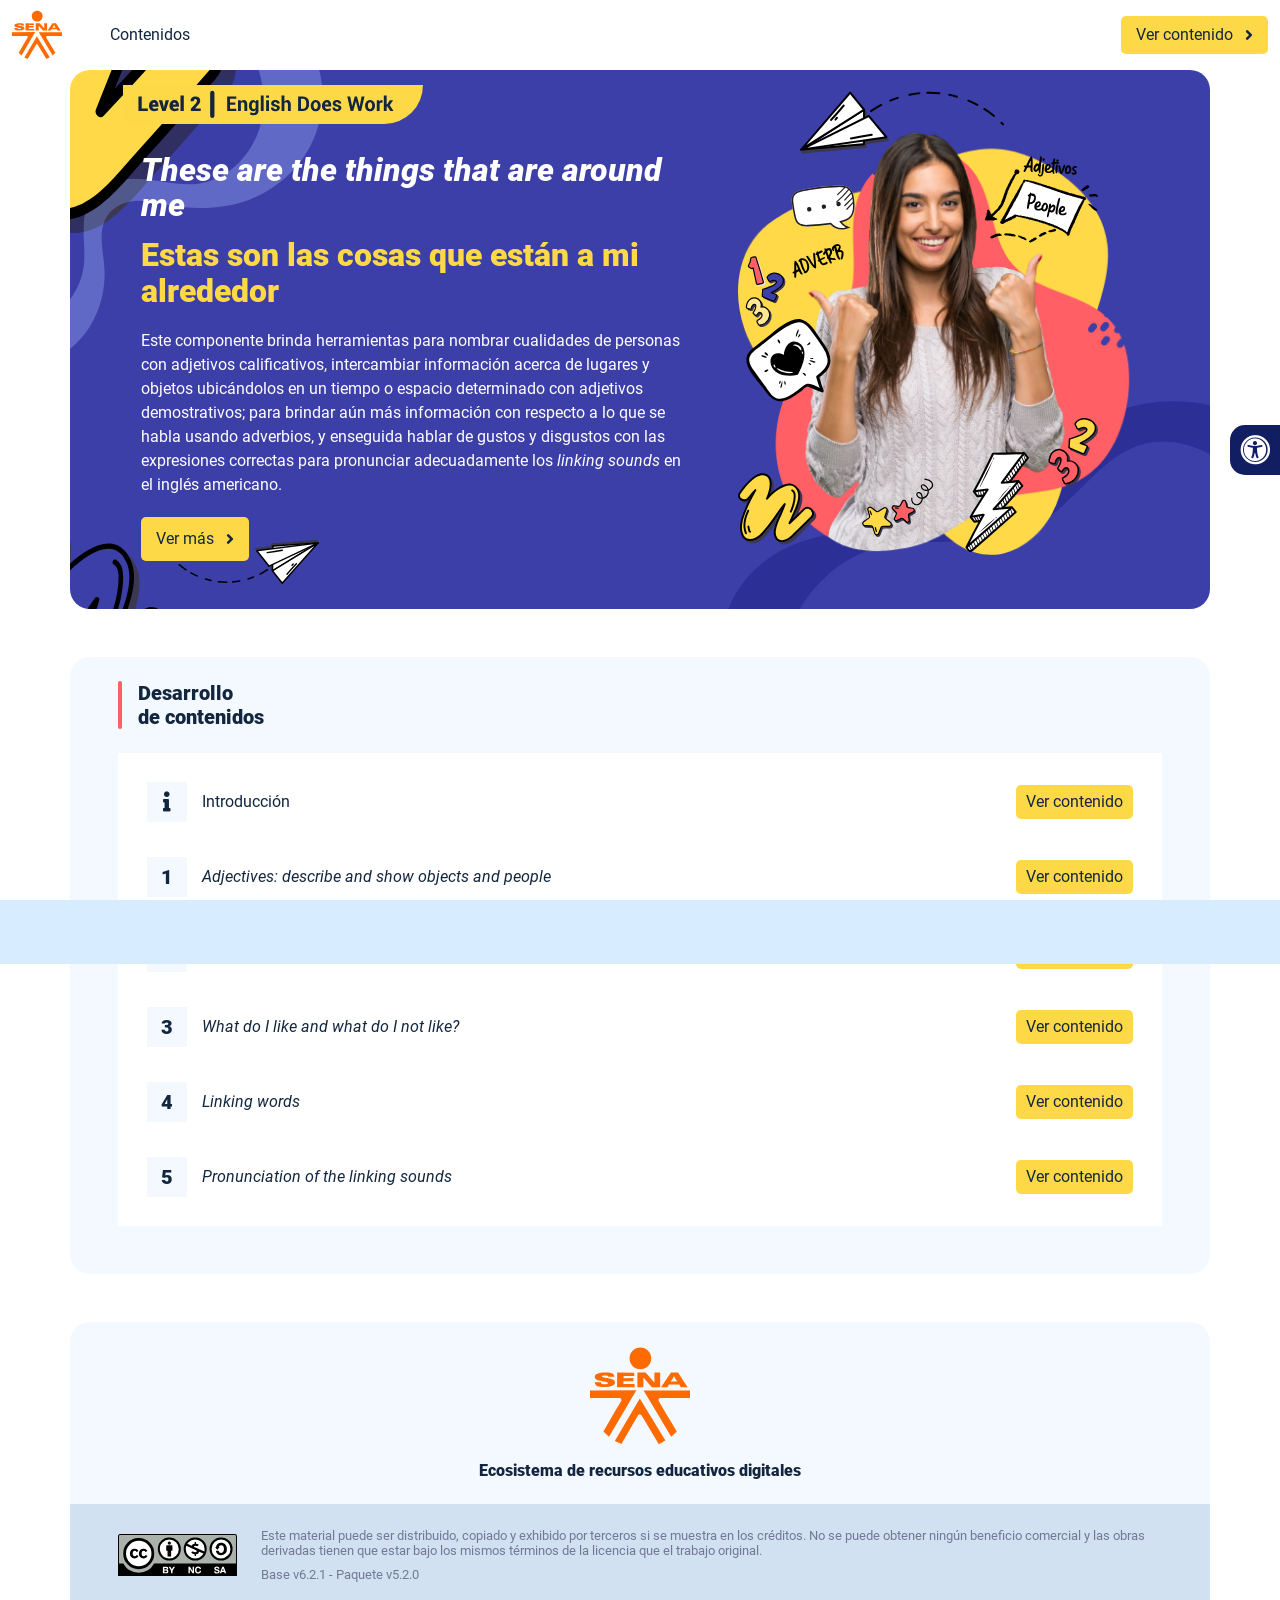
<file: index.html>
<!DOCTYPE html><html lang=""><head><meta charset="utf-8"><meta http-equiv="X-UA-Compatible" content="IE=edge"><meta name="viewport" content="width=device-width,initial-scale=1"><link rel="icon" href="favicon.ico"><title>These are the things that are around me</title><link href="css/chunk-0c047e41.3babef71.css" rel="prefetch"><link href="css/chunk-25b302c8.3babef71.css" rel="prefetch"><link href="css/chunk-26fc7596.3babef71.css" rel="prefetch"><link href="css/chunk-2d2747e2.3babef71.css" rel="prefetch"><link href="css/chunk-32334cb6.3babef71.css" rel="prefetch"><link href="css/chunk-3c57cd7b.3babef71.css" rel="prefetch"><link href="css/chunk-4f2d402a.3babef71.css" rel="prefetch"><link href="css/chunk-4fde0a08.14d1f3e8.css" rel="prefetch"><link href="css/chunk-515a8379.da194529.css" rel="prefetch"><link href="css/chunk-59974754.450e2cfc.css" rel="prefetch"><link href="css/chunk-6e1e538a.126808df.css" rel="prefetch"><link href="css/chunk-766a929b.34c1fea7.css" rel="prefetch"><link href="css/chunk-f2df7d2c.3babef71.css" rel="prefetch"><link href="css/comple.1e3298a4.css" rel="prefetch"><link href="css/creditos.0bf556ed.css" rel="prefetch"><link href="css/glosario.de22436d.css" rel="prefetch"><link href="css/referencias.d8cd45ea.css" rel="prefetch"><link href="js/actividad.5389e732.js" rel="prefetch"><link href="js/chunk-0206bfa0.d4ec613d.js" rel="prefetch"><link href="js/chunk-0c047e41.651d7134.js" rel="prefetch"><link href="js/chunk-13a6037e.e9988704.js" rel="prefetch"><link href="js/chunk-18f95272.6a86b29d.js" rel="prefetch"><link href="js/chunk-25b302c8.94fb577f.js" rel="prefetch"><link href="js/chunk-26fc7596.20dc60e2.js" rel="prefetch"><link href="js/chunk-2c06842c.bc703c01.js" rel="prefetch"><link href="js/chunk-2d0e96ec.4695bb06.js" rel="prefetch"><link href="js/chunk-2d208d90.ba36f328.js" rel="prefetch"><link href="js/chunk-2d21d0e2.7cf63707.js" rel="prefetch"><link href="js/chunk-2d22c123.85c5839e.js" rel="prefetch"><link href="js/chunk-2d2747e2.68ebb0fa.js" rel="prefetch"><link href="js/chunk-2e80bb9a.6734c495.js" rel="prefetch"><link href="js/chunk-319206de.e7fb8b11.js" rel="prefetch"><link href="js/chunk-32334cb6.8e63dcb5.js" rel="prefetch"><link href="js/chunk-3c57cd7b.94cba766.js" rel="prefetch"><link href="js/chunk-4cdd78c0.464ecd65.js" rel="prefetch"><link href="js/chunk-4f2d402a.7464b22d.js" rel="prefetch"><link href="js/chunk-4fde0a08.2cf0cc96.js" rel="prefetch"><link href="js/chunk-515a8379.44f22c0f.js" rel="prefetch"><link href="js/chunk-53ccb27e.5a87cbe6.js" rel="prefetch"><link href="js/chunk-55d286b8.965e197a.js" rel="prefetch"><link href="js/chunk-59974754.55ba6179.js" rel="prefetch"><link href="js/chunk-6e1e538a.a166d917.js" rel="prefetch"><link href="js/chunk-766a929b.05e2e765.js" rel="prefetch"><link href="js/chunk-c796899c.d5895c2e.js" rel="prefetch"><link href="js/chunk-e8a7823a.24e36463.js" rel="prefetch"><link href="js/chunk-f2df7d2c.baed55e6.js" rel="prefetch"><link href="js/chunk-fde47172.d4c0da62.js" rel="prefetch"><link href="js/comple.2c578162.js" rel="prefetch"><link href="js/creditos.10f8ef68.js" rel="prefetch"><link href="js/glosario.6aeb4cce.js" rel="prefetch"><link href="js/intro.da16c8ac.js" rel="prefetch"><link href="js/referencias.ef63881a.js" rel="prefetch"><link href="js/sintesis.3b808f28.js" rel="prefetch"><link href="js/tema1.1317f99b.js" rel="prefetch"><link href="js/tema2.f7901b39.js" rel="prefetch"><link href="js/tema3.6d2bef0b.js" rel="prefetch"><link href="js/tema4.cb9401b0.js" rel="prefetch"><link href="js/tema5.a4086812.js" rel="prefetch"><link href="css/app.4bef3eb1.css" rel="preload" as="style"><link href="css/chunk-vendors.60416a7d.css" rel="preload" as="style"><link href="js/app.1dd957ce.js" rel="preload" as="script"><link href="js/chunk-vendors.4828c8b4.js" rel="preload" as="script"><link href="css/chunk-vendors.60416a7d.css" rel="stylesheet"><link href="css/app.4bef3eb1.css" rel="stylesheet"></head><body><noscript><strong>We're sorry but These are the things that are around me doesn't work properly without JavaScript enabled. Please enable it to continue.</strong></noscript><div id="app"></div><script src="js/chunk-vendors.4828c8b4.js"></script><script src="js/app.1dd957ce.js"></script></body></html>
</file>
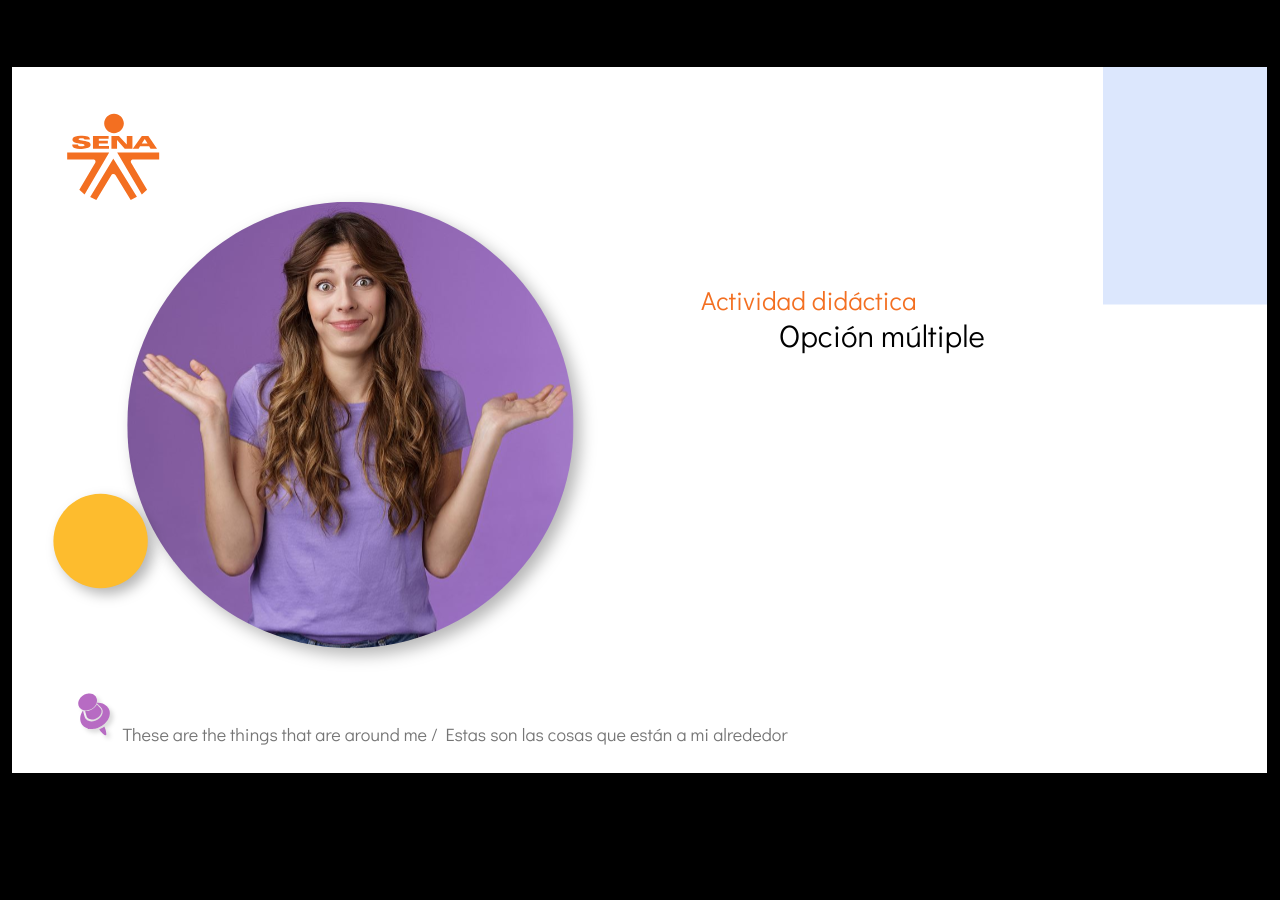
<file: actividades/actividad1/index.html>
<!doctype html>
<html lang="es">
<head>
  <meta charset="utf-8">
  <!-- Creado con Storyline 360 - http://www.articulate.com  -->
  <!-- version: 3.65.28121.0 -->
  <title>Actividad did&#225;ctica</title>
  <meta http-equiv="x-ua-compatible" content="IE=edge"/>
  <meta name="viewport" content="width=device-width,initial-scale=1,user-scalable=no,shrink-to-fit=no,minimal-ui"/>
  <meta name="apple-mobile-web-app-capable" content="yes"/>
  <style>
    html, body { height: 100%; padding: 0; margin: 0 }
    #app { height: 100%; width: 100%; }
  </style>

  <script>
    window.DS = {};
    window.globals = {
      DATA_PATH_BASE: '',
      HAS_FRAME: true,
      HAS_SLIDE: true,

      lmsPresent: false,
      tinCanPresent: false,
      cmi5Present: false,
      aoSupport: false,
      scale: 'show all',
      captureRc: false,
      browserSize: 'optimal',
      bgColor: '#000000',
      features: 'AccessibleVideo,InsertSvgPicture,LayerPresentAsDialog,MultipleQuizTracking,QuestionCorrectVariable,UpdatedThemeEditor',
      themeName: 'classic',
      preloaderColor: '#FFFFFF',
      suppressAnalytics: false,
      productChannel: 'stable',
      publishSource: 'storyline',
      aid: 'aid|dd73bbe0-893c-4c5d-ada9-b44ee608dcb3',
      cid: '04bfd34e-cd07-4569-9f02-371561cab23e',
      playerVersion: '3.65.28121.0',
      publishTimestamp: '2022-07-07T00:36:46.9058127Z',
      maxIosVideoElements: 10,

      
      parseParams: function(qs) {
        if (window.globals.parsedParams != null) {
          return window.globals.parsedParams;
        }
        qs = (qs || window.location.search.substr(1)).split('+').join(' ');
        var params = {},
            tokens,
            re = /[?&]?([^=]+)=([^&]*)/g;

        while (tokens = re.exec(qs)) {
          params[decodeURIComponent(tokens[1]).trim()] =
            decodeURIComponent(tokens[2]).trim();
        }
        window.globals.parsedParams = params;
        return params;
      }

    };
  </script>
  <script>
    var isIe11 = ('ActiveXObject' in window || window.MSBlobBuilder != null)
      && window.msCrypto != null && !window.ActiveXObject;
    if (isIe11 && window.globals.features.indexOf('IE11Warning') != -1) {
      window.globals.unsupportedBrowser = true;
      document.write(atob('[base64]'));
    }
  </script>
  
  <script>window.THREE = { };</script>
  
</head>
<body style="background: #000000" class="cs-HTML theme-classic">
  <!-- 360 -->
  <script>!function(e){var i=/iPhone/i,o=/iPod/i,n=/iPad/i,t=/(?=.*\bAndroid\b)(?=.*\bMobile\b)/i,d=/Android/i,s=/(?=.*\bAndroid\b)(?=.*\bSD4930UR\b)/i,b=/(?=.*\bAndroid\b)(?=.*\b(?:KFOT|KFTT|KFJWI|KFJWA|KFSOWI|KFTHWI|KFTHWA|KFAPWI|KFAPWA|KFARWI|KFASWI|KFSAWI|KFSAWA)\b)/i,r=/IEMobile/i,h=/(?=.*\bWindows\b)(?=.*\bARM\b)/i,a=/BlackBerry/i,l=/BB10/i,p=/Opera Mini/i,f=/(CriOS|Chrome)(?=.*\bMobile\b)/i,u=/(?=.*\bFirefox\b)(?=.*\bMobile\b)/i,c=new RegExp("(?:Nexus 7|BNTV250|Kindle Fire|Silk|GT-P1000)","i"),w=function(e,i){return e.test(i)},A=function(e){var A=e||navigator.userAgent,v=A.split("[FBAN");if(void 0!==v[1]&&(A=v[0]),this.apple={phone:w(i,A),ipod:w(o,A),tablet:!w(i,A)&&w(n,A),device:w(i,A)||w(o,A)||w(n,A)},this.amazon={phone:w(s,A),tablet:!w(s,A)&&w(b,A),device:w(s,A)||w(b,A)},this.android={phone:w(s,A)||w(t,A),tablet:!w(s,A)&&!w(t,A)&&(w(b,A)||w(d,A)),device:w(s,A)||w(b,A)||w(t,A)||w(d,A)},this.windows={phone:w(r,A),tablet:w(h,A),device:w(r,A)||w(h,A)},this.other={blackberry:w(a,A),blackberry10:w(l,A),opera:w(p,A),firefox:w(u,A),chrome:w(f,A),device:w(a,A)||w(l,A)||w(p,A)||w(u,A)||w(f,A)},this.seven_inch=w(c,A),this.any=this.apple.device||this.android.device||this.windows.device||this.other.device||this.seven_inch,this.phone=this.apple.phone||this.android.phone||this.windows.phone,this.tablet=this.apple.tablet||this.android.tablet||this.windows.tablet,"undefined"==typeof window)return this},v=function(){var e=new A;return e.Class=A,e};"undefined"!=typeof module&&module.exports&&"undefined"==typeof window?module.exports=A:"undefined"!=typeof module&&module.exports&&"undefined"!=typeof window?module.exports=v():"function"==typeof define&&define.amd?define("isMobile",[],e.isMobile=v()):e.isMobile=v()}(this);
    window.isMobile.apple.tablet = window.isMobile.apple.tablet ||
      (navigator.platform === 'MacIntel' && navigator.maxTouchPoints > 1);
    window.isMobile.apple.device = window.isMobile.apple.device || window.isMobile.apple.tablet;
    window.isMobile.tablet = window.isMobile.tablet || window.isMobile.apple.tablet;
    window.isMobile.any = window.isMobile.any || window.isMobile.apple.tablet;
  </script>

  <div id="focus-sink" tabindex="-1"></div>

  <div id="preso"></div>
  <script>
    (function() {

      var classTypes = [ 'desktop', 'mobile', 'phone', 'tablet' ];

      var addDeviceClasses = function(prefix, testObj) {
        var curr, i;
        for (i = 0; i < classTypes.length; i++) {
          curr = classTypes[i];
          if (testObj[curr]) {
            document.body.classList.add(prefix + curr);
          }
        }
      };

      var params = window.globals.parseParams(),
          isDevicePreview = params.devicepreview === '1',
          isPhoneOverride = params.deviceType === 'phone' || (isDevicePreview && params.phone == '1'),
          isTabletOverride = (params.deviceType === 'tablet' || isDevicePreview) && !isPhoneOverride,
          isMobileOverride = isPhoneOverride || isTabletOverride;

      var deviceView = {
        desktop: !window.isMobile.any && !isMobileOverride,
        mobile: window.isMobile.any || isMobileOverride,
        phone: isPhoneOverride || (window.isMobile.phone && !isTabletOverride),
        tablet: isTabletOverride || window.isMobile.tablet
      };

      window.globals.deviceView = deviceView;
      window.isMobile.desktop = !window.isMobile.any;
      window.isMobile.mobile = window.isMobile.any;

      addDeviceClasses('view-', deviceView);

    })();
  </script>
  
  <script src='story_content/user.js' type=text/javascript></script>
  <div class="slide-loader"></div>

  <script>
    if (window.globals.deviceView.isMobile) { var doc = document, loader = doc.body.querySelector('.slide-loader'); [ 1, 2, 3 ].forEach(function(n) { var d = doc.createElement('div'); d.style.backgroundColor = window.globals.preloaderColor; d.classList.add('mobile-loader-dot'); d.classList.add('dot' + n); loader.appendChild(d); }); }
  </script>

  <div class="mobile-load-title-overlay" style="display: none">
    <div class="mobile-load-title">Actividad did&#225;ctica</div>
  </div>

  <div class="mobile-chrome-warning"></div>

  <div class="warn-connection-dialog" style="display:none">
  <div class="warn-connection-content">
    <p>Internet connection lost. Please check your connection.</p>
    <p class="warn-connection-status"></p>
    <div class="warn-ui">
      <button class="connection-retry">Retry</button>
    </div>
  </div>
</div>

<style>
  .warn-connection-dialog {
    background: rgba(0, 0, 0, 0.2);
    position: fixed;
    left: 0;
    top: 0;
    width: 100%;
    height: 100%;
    z-index: 999;
  }
  .warn-connection-content {
    position: absolute;
    width: 80%;
    max-width: 450px;
    min-width: 350px;
    background: white;
    border: 1px solid black;
    color: black;
    min-height: 150px;
    padding: 1em;
    left: 50%;
    top: 50%;
    transform : translate(-50%, -50%);
  }
  .warn-connection-dialog button {
    position: relative;
    padding: .5em;
    cursor: pointer;
  }
  .warn-ui {
    position: absolute;
    bottom: 1em;
    width: 100%;
  }
  .warn-connection-status {
    color: red;
  }
</style>

<script>
  (function() {

    // @TODO this is POC code and can be cleaned up a bit more if we move forward
    // with the feature
    var CHECK_CONNECTION_TICK = 500;
    var RESTART_CHECK = 500; // for firefox
    var MESSAGE_DELAY = 200;

    var noConnection = 'no connection...'

    var warnEl = document.querySelector('.warn-connection-dialog');
    var retryEl = document.querySelector('.connection-retry');
    var statusEl = document.querySelector('.warn-connection-status');

    var controller;
    var checking = false;
    var warningShown;

    function checkConnection(sucessMethod) {
      checking = true;
      if (controller) {
        controller.abort();
      }

      controller = new AbortController();
      var signal = controller.signal;
      var done;

      // when the internet first goes out, firefox needs another
      // `fetch` request to start checking again for some reason
      if (window.navigator.userAgent.toLowerCase().includes('firefox')) {
        setTimeout(function() {
          if (!done) {
            checkConnection();
          }
        }, RESTART_CHECK);
      }

      fetch('./story_content/thumbnail.jpg', {
        method: 'GET',
        mode: 'cors',
        cache: 'no-cache',
        signal: signal
      }).then(function(result) {
        if (result.status >= 200 && result.status < 300) {
          if (sucessMethod) { sucessMethod(); }
        } else {
          statusEl.innerHTML = noConnection;
          showWarning();
        }
        checking = false;
        done = true;
      }).catch(function(err) {
        if (err.name === 'TypeError') {
          statusEl.innerHTML = noConnection;
          showWarning();
          done = true;
          checking = false;
        }
      });
    }

    function showWarning(btn) {
      warningShown = true;
      warnEl.style.display = 'block';
      statusEl.innerHTML = noConnection;
    }

    statusEl.innerHTML = noConnection;
    retryEl.addEventListener('click', function() {
      statusEl.innerHTML = 'trying to connect...';
      setTimeout(function() {
        checkConnection(function() {
          warningShown = false;
          warnEl.style.display = 'none';
          statusEl.innerHTML = 'connected!';
        });
      },  MESSAGE_DELAY);
    });

    if (window.AbortController != null && window.location.protocol != 'file:') {
      setInterval(function() {
        if (DS.flagManager && !DS.flagManager.hasFlag(DS.flagManager.constants.CONNECTION_MESSAGES)) {
          return;
        }

        if (!warningShown && !checking) {
          checkConnection();
        }

      }, CHECK_CONNECTION_TICK);
    }
  })();
</script>


  <script>
    
    if (window.autoSpider && window.vInterfaceObject) {
      document.querySelector('.mobile-load-title-overlay').style.display = 'none';
    }
  </script>

  

  <link rel="stylesheet" href="html5/data/css/output.min.css" data-noprefix/>
</body>
<script src="html5/lib/scripts/bootstrapper.min.js"></script>
</html>
</file>
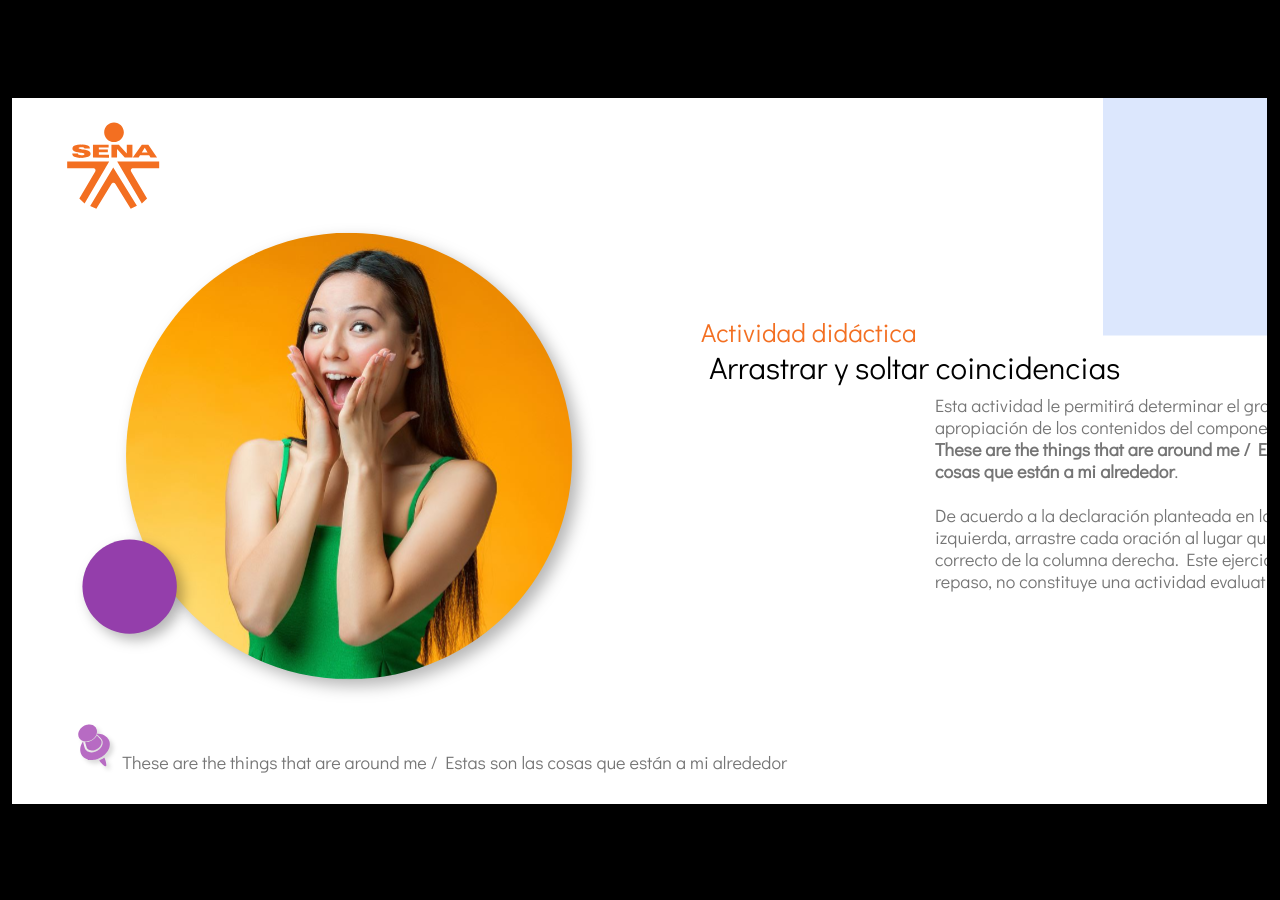
<file: actividades/actividad2/index.html>
<!doctype html>
<html lang="es">
<head>
  <meta charset="utf-8">
  <!-- Creado con Storyline 360 - http://www.articulate.com  -->
  <!-- version: 3.65.28121.0 -->
  <title>Actividad did&#225;ctica</title>
  <meta http-equiv="x-ua-compatible" content="IE=edge"/>
  <meta name="viewport" content="width=device-width,initial-scale=1,user-scalable=no,shrink-to-fit=no,minimal-ui"/>
  <meta name="apple-mobile-web-app-capable" content="yes"/>
  <style>
    html, body { height: 100%; padding: 0; margin: 0 }
    #app { height: 100%; width: 100%; }
  </style>

  <script>
    window.DS = {};
    window.globals = {
      DATA_PATH_BASE: '',
      HAS_FRAME: true,
      HAS_SLIDE: true,

      lmsPresent: false,
      tinCanPresent: false,
      cmi5Present: false,
      aoSupport: false,
      scale: 'show all',
      captureRc: false,
      browserSize: 'optimal',
      bgColor: '#000000',
      features: 'AccessibleVideo,InsertSvgPicture,LayerPresentAsDialog,MultipleQuizTracking,QuestionCorrectVariable,UpdatedThemeEditor',
      themeName: 'classic',
      preloaderColor: '#FFFFFF',
      suppressAnalytics: false,
      productChannel: 'stable',
      publishSource: 'storyline',
      aid: 'aid|dd73bbe0-893c-4c5d-ada9-b44ee608dcb3',
      cid: '04bfd34e-cd07-4569-9f02-371561cab23e',
      playerVersion: '3.65.28121.0',
      publishTimestamp: '2022-07-08T21:01:18.1808777Z',
      maxIosVideoElements: 10,

      
      parseParams: function(qs) {
        if (window.globals.parsedParams != null) {
          return window.globals.parsedParams;
        }
        qs = (qs || window.location.search.substr(1)).split('+').join(' ');
        var params = {},
            tokens,
            re = /[?&]?([^=]+)=([^&]*)/g;

        while (tokens = re.exec(qs)) {
          params[decodeURIComponent(tokens[1]).trim()] =
            decodeURIComponent(tokens[2]).trim();
        }
        window.globals.parsedParams = params;
        return params;
      }

    };
  </script>
  <script>
    var isIe11 = ('ActiveXObject' in window || window.MSBlobBuilder != null)
      && window.msCrypto != null && !window.ActiveXObject;
    if (isIe11 && window.globals.features.indexOf('IE11Warning') != -1) {
      window.globals.unsupportedBrowser = true;
      document.write(atob('[base64]'));
    }
  </script>
  
  <script>window.THREE = { };</script>
  
</head>
<body style="background: #000000" class="cs-HTML theme-classic">
  <!-- 360 -->
  <script>!function(e){var i=/iPhone/i,o=/iPod/i,n=/iPad/i,t=/(?=.*\bAndroid\b)(?=.*\bMobile\b)/i,d=/Android/i,s=/(?=.*\bAndroid\b)(?=.*\bSD4930UR\b)/i,b=/(?=.*\bAndroid\b)(?=.*\b(?:KFOT|KFTT|KFJWI|KFJWA|KFSOWI|KFTHWI|KFTHWA|KFAPWI|KFAPWA|KFARWI|KFASWI|KFSAWI|KFSAWA)\b)/i,r=/IEMobile/i,h=/(?=.*\bWindows\b)(?=.*\bARM\b)/i,a=/BlackBerry/i,l=/BB10/i,p=/Opera Mini/i,f=/(CriOS|Chrome)(?=.*\bMobile\b)/i,u=/(?=.*\bFirefox\b)(?=.*\bMobile\b)/i,c=new RegExp("(?:Nexus 7|BNTV250|Kindle Fire|Silk|GT-P1000)","i"),w=function(e,i){return e.test(i)},A=function(e){var A=e||navigator.userAgent,v=A.split("[FBAN");if(void 0!==v[1]&&(A=v[0]),this.apple={phone:w(i,A),ipod:w(o,A),tablet:!w(i,A)&&w(n,A),device:w(i,A)||w(o,A)||w(n,A)},this.amazon={phone:w(s,A),tablet:!w(s,A)&&w(b,A),device:w(s,A)||w(b,A)},this.android={phone:w(s,A)||w(t,A),tablet:!w(s,A)&&!w(t,A)&&(w(b,A)||w(d,A)),device:w(s,A)||w(b,A)||w(t,A)||w(d,A)},this.windows={phone:w(r,A),tablet:w(h,A),device:w(r,A)||w(h,A)},this.other={blackberry:w(a,A),blackberry10:w(l,A),opera:w(p,A),firefox:w(u,A),chrome:w(f,A),device:w(a,A)||w(l,A)||w(p,A)||w(u,A)||w(f,A)},this.seven_inch=w(c,A),this.any=this.apple.device||this.android.device||this.windows.device||this.other.device||this.seven_inch,this.phone=this.apple.phone||this.android.phone||this.windows.phone,this.tablet=this.apple.tablet||this.android.tablet||this.windows.tablet,"undefined"==typeof window)return this},v=function(){var e=new A;return e.Class=A,e};"undefined"!=typeof module&&module.exports&&"undefined"==typeof window?module.exports=A:"undefined"!=typeof module&&module.exports&&"undefined"!=typeof window?module.exports=v():"function"==typeof define&&define.amd?define("isMobile",[],e.isMobile=v()):e.isMobile=v()}(this);
    window.isMobile.apple.tablet = window.isMobile.apple.tablet ||
      (navigator.platform === 'MacIntel' && navigator.maxTouchPoints > 1);
    window.isMobile.apple.device = window.isMobile.apple.device || window.isMobile.apple.tablet;
    window.isMobile.tablet = window.isMobile.tablet || window.isMobile.apple.tablet;
    window.isMobile.any = window.isMobile.any || window.isMobile.apple.tablet;
  </script>

  <div id="focus-sink" tabindex="-1"></div>

  <div id="preso"></div>
  <script>
    (function() {

      var classTypes = [ 'desktop', 'mobile', 'phone', 'tablet' ];

      var addDeviceClasses = function(prefix, testObj) {
        var curr, i;
        for (i = 0; i < classTypes.length; i++) {
          curr = classTypes[i];
          if (testObj[curr]) {
            document.body.classList.add(prefix + curr);
          }
        }
      };

      var params = window.globals.parseParams(),
          isDevicePreview = params.devicepreview === '1',
          isPhoneOverride = params.deviceType === 'phone' || (isDevicePreview && params.phone == '1'),
          isTabletOverride = (params.deviceType === 'tablet' || isDevicePreview) && !isPhoneOverride,
          isMobileOverride = isPhoneOverride || isTabletOverride;

      var deviceView = {
        desktop: !window.isMobile.any && !isMobileOverride,
        mobile: window.isMobile.any || isMobileOverride,
        phone: isPhoneOverride || (window.isMobile.phone && !isTabletOverride),
        tablet: isTabletOverride || window.isMobile.tablet
      };

      window.globals.deviceView = deviceView;
      window.isMobile.desktop = !window.isMobile.any;
      window.isMobile.mobile = window.isMobile.any;

      addDeviceClasses('view-', deviceView);

    })();
  </script>
  
  <script src='story_content/user.js' type=text/javascript></script>
  <div class="slide-loader"></div>

  <script>
    if (window.globals.deviceView.isMobile) { var doc = document, loader = doc.body.querySelector('.slide-loader'); [ 1, 2, 3 ].forEach(function(n) { var d = doc.createElement('div'); d.style.backgroundColor = window.globals.preloaderColor; d.classList.add('mobile-loader-dot'); d.classList.add('dot' + n); loader.appendChild(d); }); }
  </script>

  <div class="mobile-load-title-overlay" style="display: none">
    <div class="mobile-load-title">Actividad did&#225;ctica</div>
  </div>

  <div class="mobile-chrome-warning"></div>

  <div class="warn-connection-dialog" style="display:none">
  <div class="warn-connection-content">
    <p>Internet connection lost. Please check your connection.</p>
    <p class="warn-connection-status"></p>
    <div class="warn-ui">
      <button class="connection-retry">Retry</button>
    </div>
  </div>
</div>

<style>
  .warn-connection-dialog {
    background: rgba(0, 0, 0, 0.2);
    position: fixed;
    left: 0;
    top: 0;
    width: 100%;
    height: 100%;
    z-index: 999;
  }
  .warn-connection-content {
    position: absolute;
    width: 80%;
    max-width: 450px;
    min-width: 350px;
    background: white;
    border: 1px solid black;
    color: black;
    min-height: 150px;
    padding: 1em;
    left: 50%;
    top: 50%;
    transform : translate(-50%, -50%);
  }
  .warn-connection-dialog button {
    position: relative;
    padding: .5em;
    cursor: pointer;
  }
  .warn-ui {
    position: absolute;
    bottom: 1em;
    width: 100%;
  }
  .warn-connection-status {
    color: red;
  }
</style>

<script>
  (function() {

    // @TODO this is POC code and can be cleaned up a bit more if we move forward
    // with the feature
    var CHECK_CONNECTION_TICK = 500;
    var RESTART_CHECK = 500; // for firefox
    var MESSAGE_DELAY = 200;

    var noConnection = 'no connection...'

    var warnEl = document.querySelector('.warn-connection-dialog');
    var retryEl = document.querySelector('.connection-retry');
    var statusEl = document.querySelector('.warn-connection-status');

    var controller;
    var checking = false;
    var warningShown;

    function checkConnection(sucessMethod) {
      checking = true;
      if (controller) {
        controller.abort();
      }

      controller = new AbortController();
      var signal = controller.signal;
      var done;

      // when the internet first goes out, firefox needs another
      // `fetch` request to start checking again for some reason
      if (window.navigator.userAgent.toLowerCase().includes('firefox')) {
        setTimeout(function() {
          if (!done) {
            checkConnection();
          }
        }, RESTART_CHECK);
      }

      fetch('./story_content/thumbnail.jpg', {
        method: 'GET',
        mode: 'cors',
        cache: 'no-cache',
        signal: signal
      }).then(function(result) {
        if (result.status >= 200 && result.status < 300) {
          if (sucessMethod) { sucessMethod(); }
        } else {
          statusEl.innerHTML = noConnection;
          showWarning();
        }
        checking = false;
        done = true;
      }).catch(function(err) {
        if (err.name === 'TypeError') {
          statusEl.innerHTML = noConnection;
          showWarning();
          done = true;
          checking = false;
        }
      });
    }

    function showWarning(btn) {
      warningShown = true;
      warnEl.style.display = 'block';
      statusEl.innerHTML = noConnection;
    }

    statusEl.innerHTML = noConnection;
    retryEl.addEventListener('click', function() {
      statusEl.innerHTML = 'trying to connect...';
      setTimeout(function() {
        checkConnection(function() {
          warningShown = false;
          warnEl.style.display = 'none';
          statusEl.innerHTML = 'connected!';
        });
      },  MESSAGE_DELAY);
    });

    if (window.AbortController != null && window.location.protocol != 'file:') {
      setInterval(function() {
        if (DS.flagManager && !DS.flagManager.hasFlag(DS.flagManager.constants.CONNECTION_MESSAGES)) {
          return;
        }

        if (!warningShown && !checking) {
          checkConnection();
        }

      }, CHECK_CONNECTION_TICK);
    }
  })();
</script>


  <script>
    
    if (window.autoSpider && window.vInterfaceObject) {
      document.querySelector('.mobile-load-title-overlay').style.display = 'none';
    }
  </script>

  

  <link rel="stylesheet" href="html5/data/css/output.min.css" data-noprefix/>
</body>
<script src="html5/lib/scripts/bootstrapper.min.js"></script>
</html>
</file>
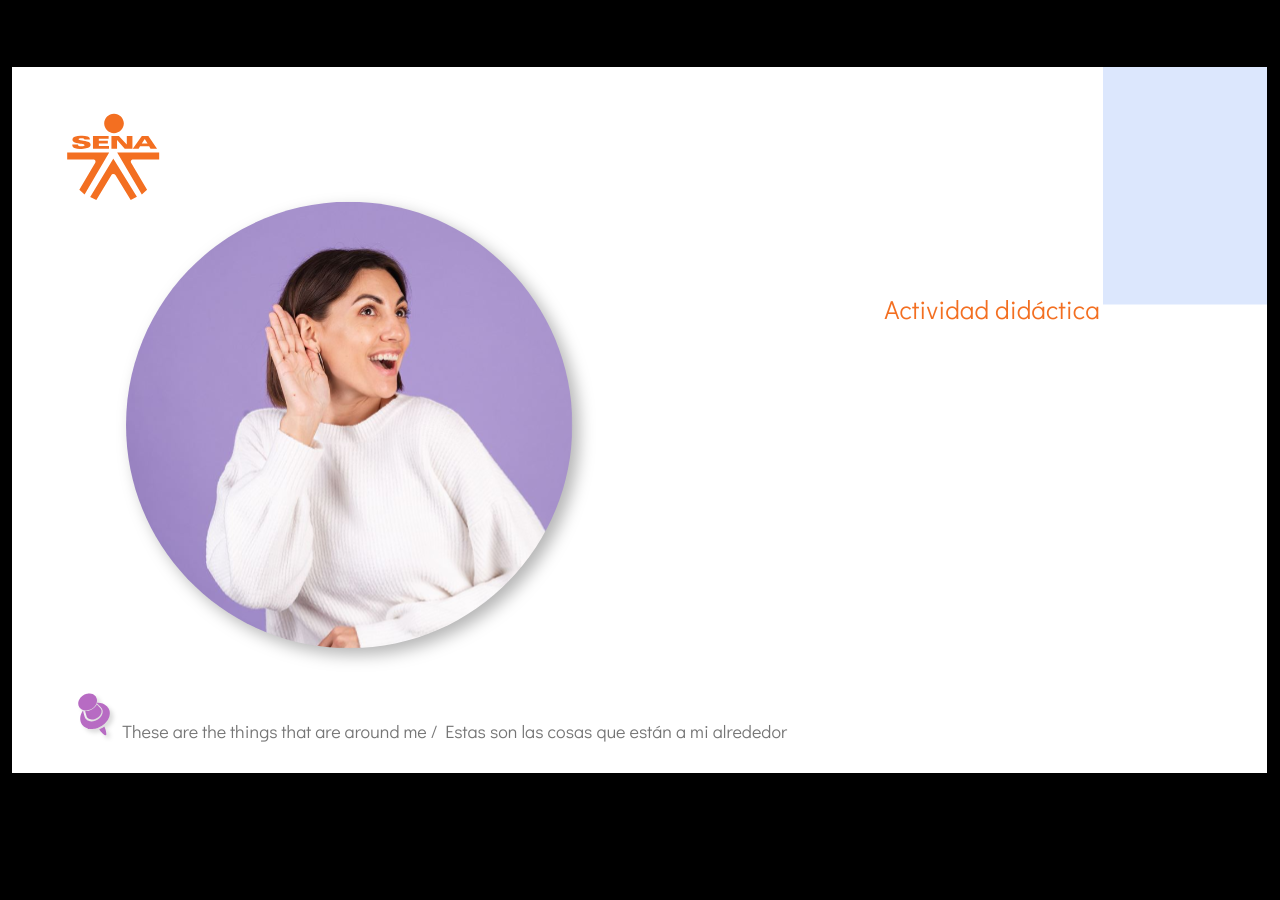
<file: actividades/actividad3/index.html>
<!doctype html>
<html lang="es">
<head>
  <meta charset="utf-8">
  <!-- Creado con Storyline 360 - http://www.articulate.com  -->
  <!-- version: 3.65.28121.0 -->
  <title>Actividad did&#225;ctica</title>
  <meta http-equiv="x-ua-compatible" content="IE=edge"/>
  <meta name="viewport" content="width=device-width,initial-scale=1,user-scalable=no,shrink-to-fit=no,minimal-ui"/>
  <meta name="apple-mobile-web-app-capable" content="yes"/>
  <style>
    html, body { height: 100%; padding: 0; margin: 0 }
    #app { height: 100%; width: 100%; }
  </style>

  <script>
    window.DS = {};
    window.globals = {
      DATA_PATH_BASE: '',
      HAS_FRAME: true,
      HAS_SLIDE: true,

      lmsPresent: false,
      tinCanPresent: false,
      cmi5Present: false,
      aoSupport: false,
      scale: 'show all',
      captureRc: false,
      browserSize: 'optimal',
      bgColor: '#000000',
      features: 'AccessibleVideo,InsertSvgPicture,LayerPresentAsDialog,MultipleQuizTracking,QuestionCorrectVariable,UpdatedThemeEditor',
      themeName: 'classic',
      preloaderColor: '#FFFFFF',
      suppressAnalytics: false,
      productChannel: 'stable',
      publishSource: 'storyline',
      aid: 'aid|dd73bbe0-893c-4c5d-ada9-b44ee608dcb3',
      cid: '04bfd34e-cd07-4569-9f02-371561cab23e',
      playerVersion: '3.65.28121.0',
      publishTimestamp: '2022-07-07T02:45:41.8559443Z',
      maxIosVideoElements: 10,

      
      parseParams: function(qs) {
        if (window.globals.parsedParams != null) {
          return window.globals.parsedParams;
        }
        qs = (qs || window.location.search.substr(1)).split('+').join(' ');
        var params = {},
            tokens,
            re = /[?&]?([^=]+)=([^&]*)/g;

        while (tokens = re.exec(qs)) {
          params[decodeURIComponent(tokens[1]).trim()] =
            decodeURIComponent(tokens[2]).trim();
        }
        window.globals.parsedParams = params;
        return params;
      }

    };
  </script>
  <script>
    var isIe11 = ('ActiveXObject' in window || window.MSBlobBuilder != null)
      && window.msCrypto != null && !window.ActiveXObject;
    if (isIe11 && window.globals.features.indexOf('IE11Warning') != -1) {
      window.globals.unsupportedBrowser = true;
      document.write(atob('[base64]'));
    }
  </script>
  
  <script>window.THREE = { };</script>
  
</head>
<body style="background: #000000" class="cs-HTML theme-classic">
  <!-- 360 -->
  <script>!function(e){var i=/iPhone/i,o=/iPod/i,n=/iPad/i,t=/(?=.*\bAndroid\b)(?=.*\bMobile\b)/i,d=/Android/i,s=/(?=.*\bAndroid\b)(?=.*\bSD4930UR\b)/i,b=/(?=.*\bAndroid\b)(?=.*\b(?:KFOT|KFTT|KFJWI|KFJWA|KFSOWI|KFTHWI|KFTHWA|KFAPWI|KFAPWA|KFARWI|KFASWI|KFSAWI|KFSAWA)\b)/i,r=/IEMobile/i,h=/(?=.*\bWindows\b)(?=.*\bARM\b)/i,a=/BlackBerry/i,l=/BB10/i,p=/Opera Mini/i,f=/(CriOS|Chrome)(?=.*\bMobile\b)/i,u=/(?=.*\bFirefox\b)(?=.*\bMobile\b)/i,c=new RegExp("(?:Nexus 7|BNTV250|Kindle Fire|Silk|GT-P1000)","i"),w=function(e,i){return e.test(i)},A=function(e){var A=e||navigator.userAgent,v=A.split("[FBAN");if(void 0!==v[1]&&(A=v[0]),this.apple={phone:w(i,A),ipod:w(o,A),tablet:!w(i,A)&&w(n,A),device:w(i,A)||w(o,A)||w(n,A)},this.amazon={phone:w(s,A),tablet:!w(s,A)&&w(b,A),device:w(s,A)||w(b,A)},this.android={phone:w(s,A)||w(t,A),tablet:!w(s,A)&&!w(t,A)&&(w(b,A)||w(d,A)),device:w(s,A)||w(b,A)||w(t,A)||w(d,A)},this.windows={phone:w(r,A),tablet:w(h,A),device:w(r,A)||w(h,A)},this.other={blackberry:w(a,A),blackberry10:w(l,A),opera:w(p,A),firefox:w(u,A),chrome:w(f,A),device:w(a,A)||w(l,A)||w(p,A)||w(u,A)||w(f,A)},this.seven_inch=w(c,A),this.any=this.apple.device||this.android.device||this.windows.device||this.other.device||this.seven_inch,this.phone=this.apple.phone||this.android.phone||this.windows.phone,this.tablet=this.apple.tablet||this.android.tablet||this.windows.tablet,"undefined"==typeof window)return this},v=function(){var e=new A;return e.Class=A,e};"undefined"!=typeof module&&module.exports&&"undefined"==typeof window?module.exports=A:"undefined"!=typeof module&&module.exports&&"undefined"!=typeof window?module.exports=v():"function"==typeof define&&define.amd?define("isMobile",[],e.isMobile=v()):e.isMobile=v()}(this);
    window.isMobile.apple.tablet = window.isMobile.apple.tablet ||
      (navigator.platform === 'MacIntel' && navigator.maxTouchPoints > 1);
    window.isMobile.apple.device = window.isMobile.apple.device || window.isMobile.apple.tablet;
    window.isMobile.tablet = window.isMobile.tablet || window.isMobile.apple.tablet;
    window.isMobile.any = window.isMobile.any || window.isMobile.apple.tablet;
  </script>

  <div id="focus-sink" tabindex="-1"></div>

  <div id="preso"></div>
  <script>
    (function() {

      var classTypes = [ 'desktop', 'mobile', 'phone', 'tablet' ];

      var addDeviceClasses = function(prefix, testObj) {
        var curr, i;
        for (i = 0; i < classTypes.length; i++) {
          curr = classTypes[i];
          if (testObj[curr]) {
            document.body.classList.add(prefix + curr);
          }
        }
      };

      var params = window.globals.parseParams(),
          isDevicePreview = params.devicepreview === '1',
          isPhoneOverride = params.deviceType === 'phone' || (isDevicePreview && params.phone == '1'),
          isTabletOverride = (params.deviceType === 'tablet' || isDevicePreview) && !isPhoneOverride,
          isMobileOverride = isPhoneOverride || isTabletOverride;

      var deviceView = {
        desktop: !window.isMobile.any && !isMobileOverride,
        mobile: window.isMobile.any || isMobileOverride,
        phone: isPhoneOverride || (window.isMobile.phone && !isTabletOverride),
        tablet: isTabletOverride || window.isMobile.tablet
      };

      window.globals.deviceView = deviceView;
      window.isMobile.desktop = !window.isMobile.any;
      window.isMobile.mobile = window.isMobile.any;

      addDeviceClasses('view-', deviceView);

    })();
  </script>
  
  <script src='story_content/user.js' type=text/javascript></script>
  <div class="slide-loader"></div>

  <script>
    if (window.globals.deviceView.isMobile) { var doc = document, loader = doc.body.querySelector('.slide-loader'); [ 1, 2, 3 ].forEach(function(n) { var d = doc.createElement('div'); d.style.backgroundColor = window.globals.preloaderColor; d.classList.add('mobile-loader-dot'); d.classList.add('dot' + n); loader.appendChild(d); }); }
  </script>

  <div class="mobile-load-title-overlay" style="display: none">
    <div class="mobile-load-title">Actividad did&#225;ctica</div>
  </div>

  <div class="mobile-chrome-warning"></div>

  <div class="warn-connection-dialog" style="display:none">
  <div class="warn-connection-content">
    <p>Internet connection lost. Please check your connection.</p>
    <p class="warn-connection-status"></p>
    <div class="warn-ui">
      <button class="connection-retry">Retry</button>
    </div>
  </div>
</div>

<style>
  .warn-connection-dialog {
    background: rgba(0, 0, 0, 0.2);
    position: fixed;
    left: 0;
    top: 0;
    width: 100%;
    height: 100%;
    z-index: 999;
  }
  .warn-connection-content {
    position: absolute;
    width: 80%;
    max-width: 450px;
    min-width: 350px;
    background: white;
    border: 1px solid black;
    color: black;
    min-height: 150px;
    padding: 1em;
    left: 50%;
    top: 50%;
    transform : translate(-50%, -50%);
  }
  .warn-connection-dialog button {
    position: relative;
    padding: .5em;
    cursor: pointer;
  }
  .warn-ui {
    position: absolute;
    bottom: 1em;
    width: 100%;
  }
  .warn-connection-status {
    color: red;
  }
</style>

<script>
  (function() {

    // @TODO this is POC code and can be cleaned up a bit more if we move forward
    // with the feature
    var CHECK_CONNECTION_TICK = 500;
    var RESTART_CHECK = 500; // for firefox
    var MESSAGE_DELAY = 200;

    var noConnection = 'no connection...'

    var warnEl = document.querySelector('.warn-connection-dialog');
    var retryEl = document.querySelector('.connection-retry');
    var statusEl = document.querySelector('.warn-connection-status');

    var controller;
    var checking = false;
    var warningShown;

    function checkConnection(sucessMethod) {
      checking = true;
      if (controller) {
        controller.abort();
      }

      controller = new AbortController();
      var signal = controller.signal;
      var done;

      // when the internet first goes out, firefox needs another
      // `fetch` request to start checking again for some reason
      if (window.navigator.userAgent.toLowerCase().includes('firefox')) {
        setTimeout(function() {
          if (!done) {
            checkConnection();
          }
        }, RESTART_CHECK);
      }

      fetch('./story_content/thumbnail.jpg', {
        method: 'GET',
        mode: 'cors',
        cache: 'no-cache',
        signal: signal
      }).then(function(result) {
        if (result.status >= 200 && result.status < 300) {
          if (sucessMethod) { sucessMethod(); }
        } else {
          statusEl.innerHTML = noConnection;
          showWarning();
        }
        checking = false;
        done = true;
      }).catch(function(err) {
        if (err.name === 'TypeError') {
          statusEl.innerHTML = noConnection;
          showWarning();
          done = true;
          checking = false;
        }
      });
    }

    function showWarning(btn) {
      warningShown = true;
      warnEl.style.display = 'block';
      statusEl.innerHTML = noConnection;
    }

    statusEl.innerHTML = noConnection;
    retryEl.addEventListener('click', function() {
      statusEl.innerHTML = 'trying to connect...';
      setTimeout(function() {
        checkConnection(function() {
          warningShown = false;
          warnEl.style.display = 'none';
          statusEl.innerHTML = 'connected!';
        });
      },  MESSAGE_DELAY);
    });

    if (window.AbortController != null && window.location.protocol != 'file:') {
      setInterval(function() {
        if (DS.flagManager && !DS.flagManager.hasFlag(DS.flagManager.constants.CONNECTION_MESSAGES)) {
          return;
        }

        if (!warningShown && !checking) {
          checkConnection();
        }

      }, CHECK_CONNECTION_TICK);
    }
  })();
</script>


  <script>
    
    if (window.autoSpider && window.vInterfaceObject) {
      document.querySelector('.mobile-load-title-overlay').style.display = 'none';
    }
  </script>

  

  <link rel="stylesheet" href="html5/data/css/output.min.css" data-noprefix/>
</body>
<script src="html5/lib/scripts/bootstrapper.min.js"></script>
</html>
</file>
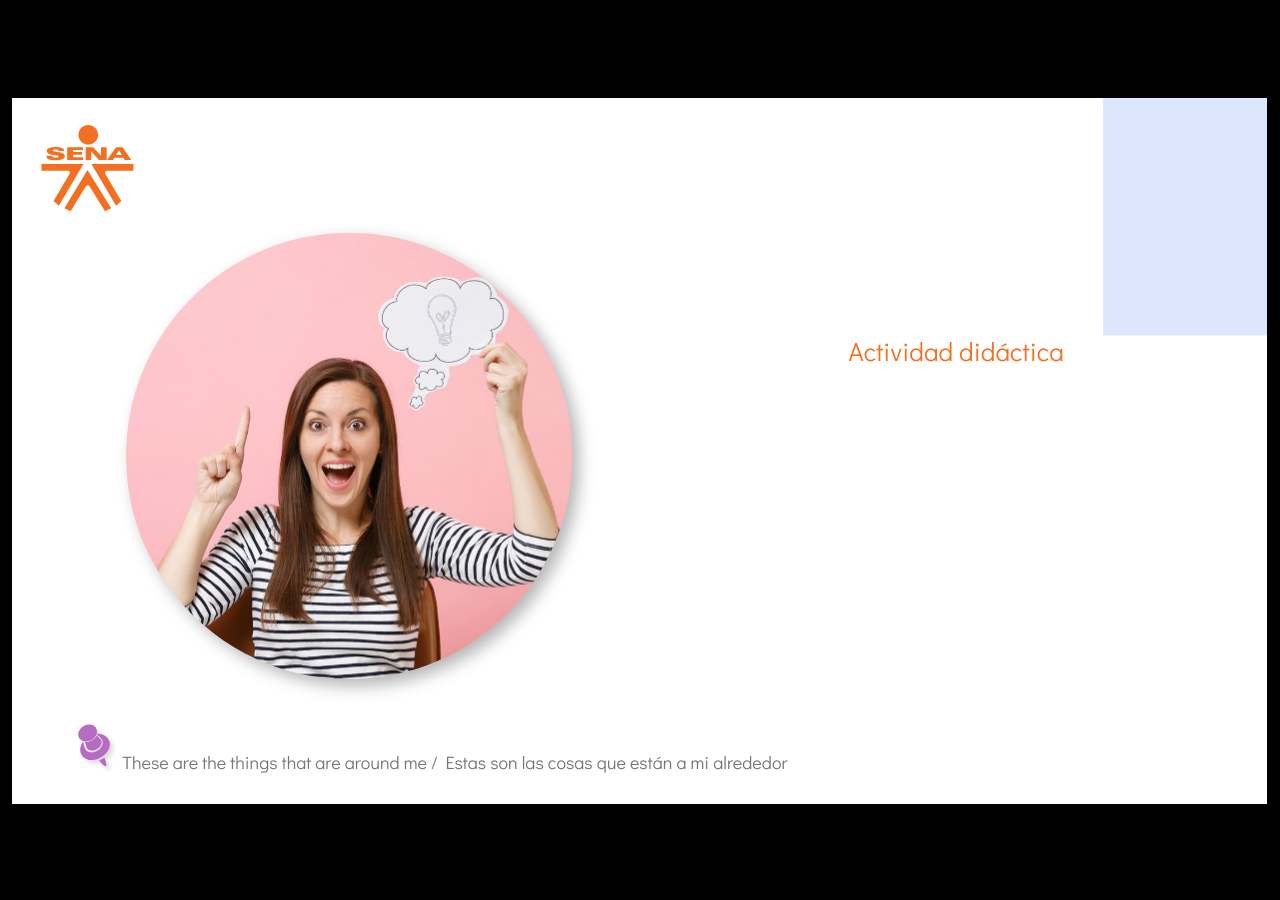
<file: actividades/actividad4/index.html>
<!doctype html>
<html lang="es">
<head>
  <meta charset="utf-8">
  <!-- Creado con Storyline 360 - http://www.articulate.com  -->
  <!-- version: 3.65.28121.0 -->
  <title>Actividad did&#225;ctica</title>
  <meta http-equiv="x-ua-compatible" content="IE=edge"/>
  <meta name="viewport" content="width=device-width,initial-scale=1,user-scalable=no,shrink-to-fit=no,minimal-ui"/>
  <meta name="apple-mobile-web-app-capable" content="yes"/>
  <style>
    html, body { height: 100%; padding: 0; margin: 0 }
    #app { height: 100%; width: 100%; }
  </style>

  <script>
    window.DS = {};
    window.globals = {
      DATA_PATH_BASE: '',
      HAS_FRAME: true,
      HAS_SLIDE: true,

      lmsPresent: false,
      tinCanPresent: false,
      cmi5Present: false,
      aoSupport: false,
      scale: 'show all',
      captureRc: false,
      browserSize: 'optimal',
      bgColor: '#000000',
      features: 'AccessibleVideo,InsertSvgPicture,LayerPresentAsDialog,MultipleQuizTracking,QuestionCorrectVariable,UpdatedThemeEditor',
      themeName: 'classic',
      preloaderColor: '#FFFFFF',
      suppressAnalytics: false,
      productChannel: 'stable',
      publishSource: 'storyline',
      aid: 'aid|dd73bbe0-893c-4c5d-ada9-b44ee608dcb3',
      cid: '04bfd34e-cd07-4569-9f02-371561cab23e',
      playerVersion: '3.65.28121.0',
      publishTimestamp: '2022-07-07T16:33:05.1230837Z',
      maxIosVideoElements: 10,

      
      parseParams: function(qs) {
        if (window.globals.parsedParams != null) {
          return window.globals.parsedParams;
        }
        qs = (qs || window.location.search.substr(1)).split('+').join(' ');
        var params = {},
            tokens,
            re = /[?&]?([^=]+)=([^&]*)/g;

        while (tokens = re.exec(qs)) {
          params[decodeURIComponent(tokens[1]).trim()] =
            decodeURIComponent(tokens[2]).trim();
        }
        window.globals.parsedParams = params;
        return params;
      }

    };
  </script>
  <script>
    var isIe11 = ('ActiveXObject' in window || window.MSBlobBuilder != null)
      && window.msCrypto != null && !window.ActiveXObject;
    if (isIe11 && window.globals.features.indexOf('IE11Warning') != -1) {
      window.globals.unsupportedBrowser = true;
      document.write(atob('[base64]'));
    }
  </script>
  
  <script>window.THREE = { };</script>
  
</head>
<body style="background: #000000" class="cs-HTML theme-classic">
  <!-- 360 -->
  <script>!function(e){var i=/iPhone/i,o=/iPod/i,n=/iPad/i,t=/(?=.*\bAndroid\b)(?=.*\bMobile\b)/i,d=/Android/i,s=/(?=.*\bAndroid\b)(?=.*\bSD4930UR\b)/i,b=/(?=.*\bAndroid\b)(?=.*\b(?:KFOT|KFTT|KFJWI|KFJWA|KFSOWI|KFTHWI|KFTHWA|KFAPWI|KFAPWA|KFARWI|KFASWI|KFSAWI|KFSAWA)\b)/i,r=/IEMobile/i,h=/(?=.*\bWindows\b)(?=.*\bARM\b)/i,a=/BlackBerry/i,l=/BB10/i,p=/Opera Mini/i,f=/(CriOS|Chrome)(?=.*\bMobile\b)/i,u=/(?=.*\bFirefox\b)(?=.*\bMobile\b)/i,c=new RegExp("(?:Nexus 7|BNTV250|Kindle Fire|Silk|GT-P1000)","i"),w=function(e,i){return e.test(i)},A=function(e){var A=e||navigator.userAgent,v=A.split("[FBAN");if(void 0!==v[1]&&(A=v[0]),this.apple={phone:w(i,A),ipod:w(o,A),tablet:!w(i,A)&&w(n,A),device:w(i,A)||w(o,A)||w(n,A)},this.amazon={phone:w(s,A),tablet:!w(s,A)&&w(b,A),device:w(s,A)||w(b,A)},this.android={phone:w(s,A)||w(t,A),tablet:!w(s,A)&&!w(t,A)&&(w(b,A)||w(d,A)),device:w(s,A)||w(b,A)||w(t,A)||w(d,A)},this.windows={phone:w(r,A),tablet:w(h,A),device:w(r,A)||w(h,A)},this.other={blackberry:w(a,A),blackberry10:w(l,A),opera:w(p,A),firefox:w(u,A),chrome:w(f,A),device:w(a,A)||w(l,A)||w(p,A)||w(u,A)||w(f,A)},this.seven_inch=w(c,A),this.any=this.apple.device||this.android.device||this.windows.device||this.other.device||this.seven_inch,this.phone=this.apple.phone||this.android.phone||this.windows.phone,this.tablet=this.apple.tablet||this.android.tablet||this.windows.tablet,"undefined"==typeof window)return this},v=function(){var e=new A;return e.Class=A,e};"undefined"!=typeof module&&module.exports&&"undefined"==typeof window?module.exports=A:"undefined"!=typeof module&&module.exports&&"undefined"!=typeof window?module.exports=v():"function"==typeof define&&define.amd?define("isMobile",[],e.isMobile=v()):e.isMobile=v()}(this);
    window.isMobile.apple.tablet = window.isMobile.apple.tablet ||
      (navigator.platform === 'MacIntel' && navigator.maxTouchPoints > 1);
    window.isMobile.apple.device = window.isMobile.apple.device || window.isMobile.apple.tablet;
    window.isMobile.tablet = window.isMobile.tablet || window.isMobile.apple.tablet;
    window.isMobile.any = window.isMobile.any || window.isMobile.apple.tablet;
  </script>

  <div id="focus-sink" tabindex="-1"></div>

  <div id="preso"></div>
  <script>
    (function() {

      var classTypes = [ 'desktop', 'mobile', 'phone', 'tablet' ];

      var addDeviceClasses = function(prefix, testObj) {
        var curr, i;
        for (i = 0; i < classTypes.length; i++) {
          curr = classTypes[i];
          if (testObj[curr]) {
            document.body.classList.add(prefix + curr);
          }
        }
      };

      var params = window.globals.parseParams(),
          isDevicePreview = params.devicepreview === '1',
          isPhoneOverride = params.deviceType === 'phone' || (isDevicePreview && params.phone == '1'),
          isTabletOverride = (params.deviceType === 'tablet' || isDevicePreview) && !isPhoneOverride,
          isMobileOverride = isPhoneOverride || isTabletOverride;

      var deviceView = {
        desktop: !window.isMobile.any && !isMobileOverride,
        mobile: window.isMobile.any || isMobileOverride,
        phone: isPhoneOverride || (window.isMobile.phone && !isTabletOverride),
        tablet: isTabletOverride || window.isMobile.tablet
      };

      window.globals.deviceView = deviceView;
      window.isMobile.desktop = !window.isMobile.any;
      window.isMobile.mobile = window.isMobile.any;

      addDeviceClasses('view-', deviceView);

    })();
  </script>
  
  <script src='story_content/user.js' type=text/javascript></script>
  <div class="slide-loader"></div>

  <script>
    if (window.globals.deviceView.isMobile) { var doc = document, loader = doc.body.querySelector('.slide-loader'); [ 1, 2, 3 ].forEach(function(n) { var d = doc.createElement('div'); d.style.backgroundColor = window.globals.preloaderColor; d.classList.add('mobile-loader-dot'); d.classList.add('dot' + n); loader.appendChild(d); }); }
  </script>

  <div class="mobile-load-title-overlay" style="display: none">
    <div class="mobile-load-title">Actividad did&#225;ctica</div>
  </div>

  <div class="mobile-chrome-warning"></div>

  <div class="warn-connection-dialog" style="display:none">
  <div class="warn-connection-content">
    <p>Internet connection lost. Please check your connection.</p>
    <p class="warn-connection-status"></p>
    <div class="warn-ui">
      <button class="connection-retry">Retry</button>
    </div>
  </div>
</div>

<style>
  .warn-connection-dialog {
    background: rgba(0, 0, 0, 0.2);
    position: fixed;
    left: 0;
    top: 0;
    width: 100%;
    height: 100%;
    z-index: 999;
  }
  .warn-connection-content {
    position: absolute;
    width: 80%;
    max-width: 450px;
    min-width: 350px;
    background: white;
    border: 1px solid black;
    color: black;
    min-height: 150px;
    padding: 1em;
    left: 50%;
    top: 50%;
    transform : translate(-50%, -50%);
  }
  .warn-connection-dialog button {
    position: relative;
    padding: .5em;
    cursor: pointer;
  }
  .warn-ui {
    position: absolute;
    bottom: 1em;
    width: 100%;
  }
  .warn-connection-status {
    color: red;
  }
</style>

<script>
  (function() {

    // @TODO this is POC code and can be cleaned up a bit more if we move forward
    // with the feature
    var CHECK_CONNECTION_TICK = 500;
    var RESTART_CHECK = 500; // for firefox
    var MESSAGE_DELAY = 200;

    var noConnection = 'no connection...'

    var warnEl = document.querySelector('.warn-connection-dialog');
    var retryEl = document.querySelector('.connection-retry');
    var statusEl = document.querySelector('.warn-connection-status');

    var controller;
    var checking = false;
    var warningShown;

    function checkConnection(sucessMethod) {
      checking = true;
      if (controller) {
        controller.abort();
      }

      controller = new AbortController();
      var signal = controller.signal;
      var done;

      // when the internet first goes out, firefox needs another
      // `fetch` request to start checking again for some reason
      if (window.navigator.userAgent.toLowerCase().includes('firefox')) {
        setTimeout(function() {
          if (!done) {
            checkConnection();
          }
        }, RESTART_CHECK);
      }

      fetch('./story_content/thumbnail.jpg', {
        method: 'GET',
        mode: 'cors',
        cache: 'no-cache',
        signal: signal
      }).then(function(result) {
        if (result.status >= 200 && result.status < 300) {
          if (sucessMethod) { sucessMethod(); }
        } else {
          statusEl.innerHTML = noConnection;
          showWarning();
        }
        checking = false;
        done = true;
      }).catch(function(err) {
        if (err.name === 'TypeError') {
          statusEl.innerHTML = noConnection;
          showWarning();
          done = true;
          checking = false;
        }
      });
    }

    function showWarning(btn) {
      warningShown = true;
      warnEl.style.display = 'block';
      statusEl.innerHTML = noConnection;
    }

    statusEl.innerHTML = noConnection;
    retryEl.addEventListener('click', function() {
      statusEl.innerHTML = 'trying to connect...';
      setTimeout(function() {
        checkConnection(function() {
          warningShown = false;
          warnEl.style.display = 'none';
          statusEl.innerHTML = 'connected!';
        });
      },  MESSAGE_DELAY);
    });

    if (window.AbortController != null && window.location.protocol != 'file:') {
      setInterval(function() {
        if (DS.flagManager && !DS.flagManager.hasFlag(DS.flagManager.constants.CONNECTION_MESSAGES)) {
          return;
        }

        if (!warningShown && !checking) {
          checkConnection();
        }

      }, CHECK_CONNECTION_TICK);
    }
  })();
</script>


  <script>
    
    if (window.autoSpider && window.vInterfaceObject) {
      document.querySelector('.mobile-load-title-overlay').style.display = 'none';
    }
  </script>

  

  <link rel="stylesheet" href="html5/data/css/output.min.css" data-noprefix/>
</body>
<script src="html5/lib/scripts/bootstrapper.min.js"></script>
</html>
</file>
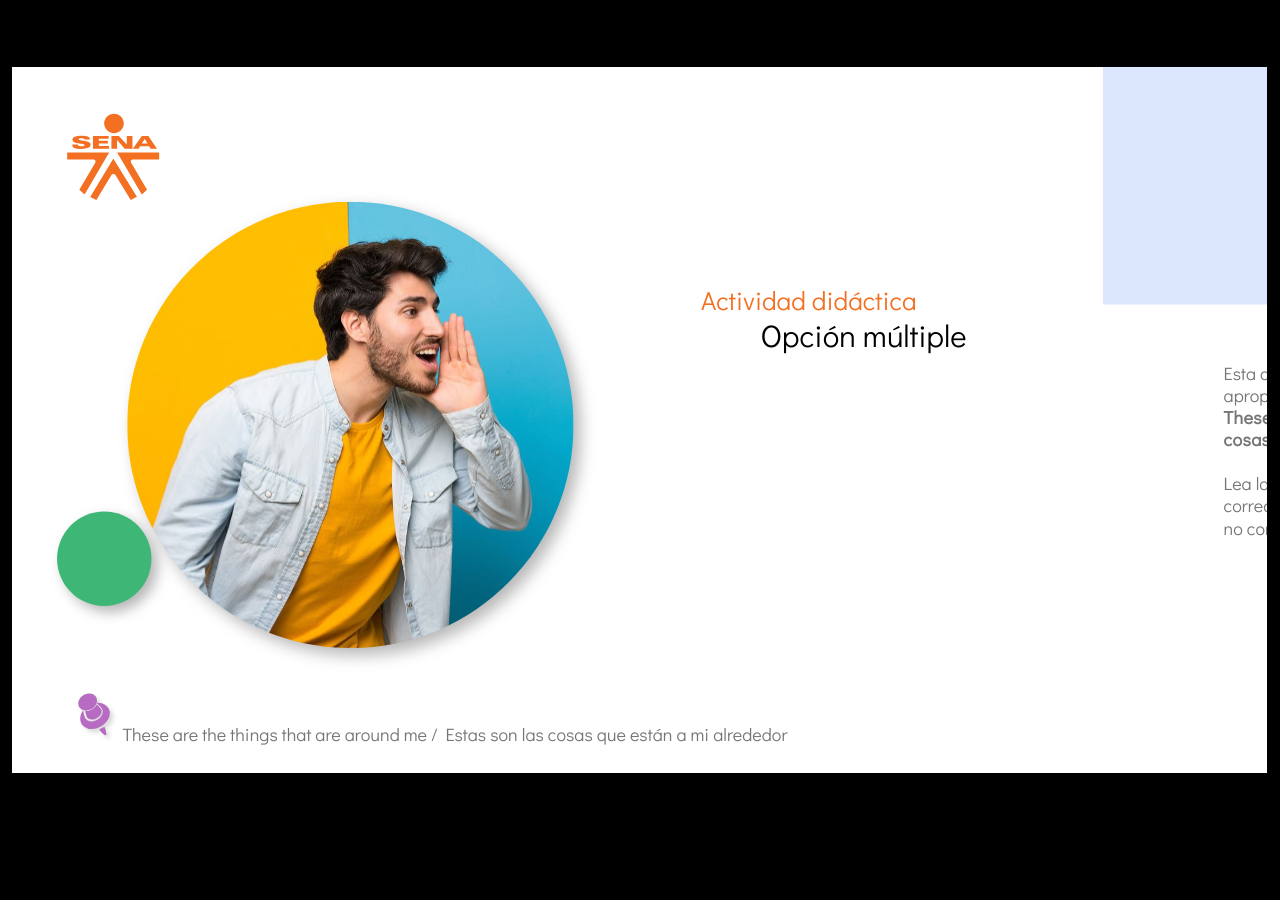
<file: actividades/actividad5/index.html>
<!doctype html>
<html lang="es">
<head>
  <meta charset="utf-8">
  <!-- Creado con Storyline 360 - http://www.articulate.com  -->
  <!-- version: 3.65.28121.0 -->
  <title>Actividad did&#225;ctica</title>
  <meta http-equiv="x-ua-compatible" content="IE=edge"/>
  <meta name="viewport" content="width=device-width,initial-scale=1,user-scalable=no,shrink-to-fit=no,minimal-ui"/>
  <meta name="apple-mobile-web-app-capable" content="yes"/>
  <style>
    html, body { height: 100%; padding: 0; margin: 0 }
    #app { height: 100%; width: 100%; }
  </style>

  <script>
    window.DS = {};
    window.globals = {
      DATA_PATH_BASE: '',
      HAS_FRAME: true,
      HAS_SLIDE: true,

      lmsPresent: false,
      tinCanPresent: false,
      cmi5Present: false,
      aoSupport: false,
      scale: 'show all',
      captureRc: false,
      browserSize: 'optimal',
      bgColor: '#000000',
      features: 'AccessibleVideo,InsertSvgPicture,LayerPresentAsDialog,MultipleQuizTracking,QuestionCorrectVariable,UpdatedThemeEditor',
      themeName: 'classic',
      preloaderColor: '#FFFFFF',
      suppressAnalytics: false,
      productChannel: 'stable',
      publishSource: 'storyline',
      aid: 'aid|dd73bbe0-893c-4c5d-ada9-b44ee608dcb3',
      cid: '04bfd34e-cd07-4569-9f02-371561cab23e',
      playerVersion: '3.65.28121.0',
      publishTimestamp: '2022-07-07T17:22:11.0037595Z',
      maxIosVideoElements: 10,

      
      parseParams: function(qs) {
        if (window.globals.parsedParams != null) {
          return window.globals.parsedParams;
        }
        qs = (qs || window.location.search.substr(1)).split('+').join(' ');
        var params = {},
            tokens,
            re = /[?&]?([^=]+)=([^&]*)/g;

        while (tokens = re.exec(qs)) {
          params[decodeURIComponent(tokens[1]).trim()] =
            decodeURIComponent(tokens[2]).trim();
        }
        window.globals.parsedParams = params;
        return params;
      }

    };
  </script>
  <script>
    var isIe11 = ('ActiveXObject' in window || window.MSBlobBuilder != null)
      && window.msCrypto != null && !window.ActiveXObject;
    if (isIe11 && window.globals.features.indexOf('IE11Warning') != -1) {
      window.globals.unsupportedBrowser = true;
      document.write(atob('[base64]'));
    }
  </script>
  
  <script>window.THREE = { };</script>
  
</head>
<body style="background: #000000" class="cs-HTML theme-classic">
  <!-- 360 -->
  <script>!function(e){var i=/iPhone/i,o=/iPod/i,n=/iPad/i,t=/(?=.*\bAndroid\b)(?=.*\bMobile\b)/i,d=/Android/i,s=/(?=.*\bAndroid\b)(?=.*\bSD4930UR\b)/i,b=/(?=.*\bAndroid\b)(?=.*\b(?:KFOT|KFTT|KFJWI|KFJWA|KFSOWI|KFTHWI|KFTHWA|KFAPWI|KFAPWA|KFARWI|KFASWI|KFSAWI|KFSAWA)\b)/i,r=/IEMobile/i,h=/(?=.*\bWindows\b)(?=.*\bARM\b)/i,a=/BlackBerry/i,l=/BB10/i,p=/Opera Mini/i,f=/(CriOS|Chrome)(?=.*\bMobile\b)/i,u=/(?=.*\bFirefox\b)(?=.*\bMobile\b)/i,c=new RegExp("(?:Nexus 7|BNTV250|Kindle Fire|Silk|GT-P1000)","i"),w=function(e,i){return e.test(i)},A=function(e){var A=e||navigator.userAgent,v=A.split("[FBAN");if(void 0!==v[1]&&(A=v[0]),this.apple={phone:w(i,A),ipod:w(o,A),tablet:!w(i,A)&&w(n,A),device:w(i,A)||w(o,A)||w(n,A)},this.amazon={phone:w(s,A),tablet:!w(s,A)&&w(b,A),device:w(s,A)||w(b,A)},this.android={phone:w(s,A)||w(t,A),tablet:!w(s,A)&&!w(t,A)&&(w(b,A)||w(d,A)),device:w(s,A)||w(b,A)||w(t,A)||w(d,A)},this.windows={phone:w(r,A),tablet:w(h,A),device:w(r,A)||w(h,A)},this.other={blackberry:w(a,A),blackberry10:w(l,A),opera:w(p,A),firefox:w(u,A),chrome:w(f,A),device:w(a,A)||w(l,A)||w(p,A)||w(u,A)||w(f,A)},this.seven_inch=w(c,A),this.any=this.apple.device||this.android.device||this.windows.device||this.other.device||this.seven_inch,this.phone=this.apple.phone||this.android.phone||this.windows.phone,this.tablet=this.apple.tablet||this.android.tablet||this.windows.tablet,"undefined"==typeof window)return this},v=function(){var e=new A;return e.Class=A,e};"undefined"!=typeof module&&module.exports&&"undefined"==typeof window?module.exports=A:"undefined"!=typeof module&&module.exports&&"undefined"!=typeof window?module.exports=v():"function"==typeof define&&define.amd?define("isMobile",[],e.isMobile=v()):e.isMobile=v()}(this);
    window.isMobile.apple.tablet = window.isMobile.apple.tablet ||
      (navigator.platform === 'MacIntel' && navigator.maxTouchPoints > 1);
    window.isMobile.apple.device = window.isMobile.apple.device || window.isMobile.apple.tablet;
    window.isMobile.tablet = window.isMobile.tablet || window.isMobile.apple.tablet;
    window.isMobile.any = window.isMobile.any || window.isMobile.apple.tablet;
  </script>

  <div id="focus-sink" tabindex="-1"></div>

  <div id="preso"></div>
  <script>
    (function() {

      var classTypes = [ 'desktop', 'mobile', 'phone', 'tablet' ];

      var addDeviceClasses = function(prefix, testObj) {
        var curr, i;
        for (i = 0; i < classTypes.length; i++) {
          curr = classTypes[i];
          if (testObj[curr]) {
            document.body.classList.add(prefix + curr);
          }
        }
      };

      var params = window.globals.parseParams(),
          isDevicePreview = params.devicepreview === '1',
          isPhoneOverride = params.deviceType === 'phone' || (isDevicePreview && params.phone == '1'),
          isTabletOverride = (params.deviceType === 'tablet' || isDevicePreview) && !isPhoneOverride,
          isMobileOverride = isPhoneOverride || isTabletOverride;

      var deviceView = {
        desktop: !window.isMobile.any && !isMobileOverride,
        mobile: window.isMobile.any || isMobileOverride,
        phone: isPhoneOverride || (window.isMobile.phone && !isTabletOverride),
        tablet: isTabletOverride || window.isMobile.tablet
      };

      window.globals.deviceView = deviceView;
      window.isMobile.desktop = !window.isMobile.any;
      window.isMobile.mobile = window.isMobile.any;

      addDeviceClasses('view-', deviceView);

    })();
  </script>
  
  <script src='story_content/user.js' type=text/javascript></script>
  <div class="slide-loader"></div>

  <script>
    if (window.globals.deviceView.isMobile) { var doc = document, loader = doc.body.querySelector('.slide-loader'); [ 1, 2, 3 ].forEach(function(n) { var d = doc.createElement('div'); d.style.backgroundColor = window.globals.preloaderColor; d.classList.add('mobile-loader-dot'); d.classList.add('dot' + n); loader.appendChild(d); }); }
  </script>

  <div class="mobile-load-title-overlay" style="display: none">
    <div class="mobile-load-title">Actividad did&#225;ctica</div>
  </div>

  <div class="mobile-chrome-warning"></div>

  <div class="warn-connection-dialog" style="display:none">
  <div class="warn-connection-content">
    <p>Internet connection lost. Please check your connection.</p>
    <p class="warn-connection-status"></p>
    <div class="warn-ui">
      <button class="connection-retry">Retry</button>
    </div>
  </div>
</div>

<style>
  .warn-connection-dialog {
    background: rgba(0, 0, 0, 0.2);
    position: fixed;
    left: 0;
    top: 0;
    width: 100%;
    height: 100%;
    z-index: 999;
  }
  .warn-connection-content {
    position: absolute;
    width: 80%;
    max-width: 450px;
    min-width: 350px;
    background: white;
    border: 1px solid black;
    color: black;
    min-height: 150px;
    padding: 1em;
    left: 50%;
    top: 50%;
    transform : translate(-50%, -50%);
  }
  .warn-connection-dialog button {
    position: relative;
    padding: .5em;
    cursor: pointer;
  }
  .warn-ui {
    position: absolute;
    bottom: 1em;
    width: 100%;
  }
  .warn-connection-status {
    color: red;
  }
</style>

<script>
  (function() {

    // @TODO this is POC code and can be cleaned up a bit more if we move forward
    // with the feature
    var CHECK_CONNECTION_TICK = 500;
    var RESTART_CHECK = 500; // for firefox
    var MESSAGE_DELAY = 200;

    var noConnection = 'no connection...'

    var warnEl = document.querySelector('.warn-connection-dialog');
    var retryEl = document.querySelector('.connection-retry');
    var statusEl = document.querySelector('.warn-connection-status');

    var controller;
    var checking = false;
    var warningShown;

    function checkConnection(sucessMethod) {
      checking = true;
      if (controller) {
        controller.abort();
      }

      controller = new AbortController();
      var signal = controller.signal;
      var done;

      // when the internet first goes out, firefox needs another
      // `fetch` request to start checking again for some reason
      if (window.navigator.userAgent.toLowerCase().includes('firefox')) {
        setTimeout(function() {
          if (!done) {
            checkConnection();
          }
        }, RESTART_CHECK);
      }

      fetch('./story_content/thumbnail.jpg', {
        method: 'GET',
        mode: 'cors',
        cache: 'no-cache',
        signal: signal
      }).then(function(result) {
        if (result.status >= 200 && result.status < 300) {
          if (sucessMethod) { sucessMethod(); }
        } else {
          statusEl.innerHTML = noConnection;
          showWarning();
        }
        checking = false;
        done = true;
      }).catch(function(err) {
        if (err.name === 'TypeError') {
          statusEl.innerHTML = noConnection;
          showWarning();
          done = true;
          checking = false;
        }
      });
    }

    function showWarning(btn) {
      warningShown = true;
      warnEl.style.display = 'block';
      statusEl.innerHTML = noConnection;
    }

    statusEl.innerHTML = noConnection;
    retryEl.addEventListener('click', function() {
      statusEl.innerHTML = 'trying to connect...';
      setTimeout(function() {
        checkConnection(function() {
          warningShown = false;
          warnEl.style.display = 'none';
          statusEl.innerHTML = 'connected!';
        });
      },  MESSAGE_DELAY);
    });

    if (window.AbortController != null && window.location.protocol != 'file:') {
      setInterval(function() {
        if (DS.flagManager && !DS.flagManager.hasFlag(DS.flagManager.constants.CONNECTION_MESSAGES)) {
          return;
        }

        if (!warningShown && !checking) {
          checkConnection();
        }

      }, CHECK_CONNECTION_TICK);
    }
  })();
</script>


  <script>
    
    if (window.autoSpider && window.vInterfaceObject) {
      document.querySelector('.mobile-load-title-overlay').style.display = 'none';
    }
  </script>

  

  <link rel="stylesheet" href="html5/data/css/output.min.css" data-noprefix/>
</body>
<script src="html5/lib/scripts/bootstrapper.min.js"></script>
</html>
</file>
<file: css/chunk-0c047e41.3babef71.css>
.actividad[data-v-22adfd6b]{background-color:#f2f2f2}.horizontal-scroll__wrapper[data-v-22adfd6b]{overflow:hidden}.horizontal-scroll[data-v-22adfd6b]{display:flex;transition:transform .5s ease-in-out;align-items:center;flex-wrap:nowrap}.horizontal-scroll[data-v-22adfd6b]:not(.row){width:100%}.horizontal-scroll--item-fw[data-v-22adfd6b]>div{flex-grow:0;flex-shrink:0;width:100%;margin:0!important}
</file>
<file: css/chunk-25b302c8.3babef71.css>
.actividad[data-v-22adfd6b]{background-color:#f2f2f2}.horizontal-scroll__wrapper[data-v-22adfd6b]{overflow:hidden}.horizontal-scroll[data-v-22adfd6b]{display:flex;transition:transform .5s ease-in-out;align-items:center;flex-wrap:nowrap}.horizontal-scroll[data-v-22adfd6b]:not(.row){width:100%}.horizontal-scroll--item-fw[data-v-22adfd6b]>div{flex-grow:0;flex-shrink:0;width:100%;margin:0!important}
</file>
<file: css/chunk-26fc7596.3babef71.css>
.actividad[data-v-22adfd6b]{background-color:#f2f2f2}.horizontal-scroll__wrapper[data-v-22adfd6b]{overflow:hidden}.horizontal-scroll[data-v-22adfd6b]{display:flex;transition:transform .5s ease-in-out;align-items:center;flex-wrap:nowrap}.horizontal-scroll[data-v-22adfd6b]:not(.row){width:100%}.horizontal-scroll--item-fw[data-v-22adfd6b]>div{flex-grow:0;flex-shrink:0;width:100%;margin:0!important}
</file>
<file: css/chunk-2d2747e2.3babef71.css>
.actividad[data-v-22adfd6b]{background-color:#f2f2f2}.horizontal-scroll__wrapper[data-v-22adfd6b]{overflow:hidden}.horizontal-scroll[data-v-22adfd6b]{display:flex;transition:transform .5s ease-in-out;align-items:center;flex-wrap:nowrap}.horizontal-scroll[data-v-22adfd6b]:not(.row){width:100%}.horizontal-scroll--item-fw[data-v-22adfd6b]>div{flex-grow:0;flex-shrink:0;width:100%;margin:0!important}
</file>
<file: css/chunk-32334cb6.3babef71.css>
.actividad[data-v-22adfd6b]{background-color:#f2f2f2}.horizontal-scroll__wrapper[data-v-22adfd6b]{overflow:hidden}.horizontal-scroll[data-v-22adfd6b]{display:flex;transition:transform .5s ease-in-out;align-items:center;flex-wrap:nowrap}.horizontal-scroll[data-v-22adfd6b]:not(.row){width:100%}.horizontal-scroll--item-fw[data-v-22adfd6b]>div{flex-grow:0;flex-shrink:0;width:100%;margin:0!important}
</file>
<file: css/chunk-3c57cd7b.3babef71.css>
.actividad[data-v-22adfd6b]{background-color:#f2f2f2}.horizontal-scroll__wrapper[data-v-22adfd6b]{overflow:hidden}.horizontal-scroll[data-v-22adfd6b]{display:flex;transition:transform .5s ease-in-out;align-items:center;flex-wrap:nowrap}.horizontal-scroll[data-v-22adfd6b]:not(.row){width:100%}.horizontal-scroll--item-fw[data-v-22adfd6b]>div{flex-grow:0;flex-shrink:0;width:100%;margin:0!important}
</file>
<file: css/chunk-4f2d402a.3babef71.css>
.actividad[data-v-22adfd6b]{background-color:#f2f2f2}.horizontal-scroll__wrapper[data-v-22adfd6b]{overflow:hidden}.horizontal-scroll[data-v-22adfd6b]{display:flex;transition:transform .5s ease-in-out;align-items:center;flex-wrap:nowrap}.horizontal-scroll[data-v-22adfd6b]:not(.row){width:100%}.horizontal-scroll--item-fw[data-v-22adfd6b]>div{flex-grow:0;flex-shrink:0;width:100%;margin:0!important}
</file>
<file: css/chunk-4fde0a08.14d1f3e8.css>
.actividad[data-v-a108b06a]{background-color:#f2f2f2}.header[data-v-a108b06a]{position:sticky;top:0;padding-top:10px;padding-bottom:10px;background-color:#fff;z-index:10010;line-height:1.1em}.header__logo[data-v-a108b06a]{width:50px}@media (max-width:576px){.header__componente-formativo[data-v-a108b06a]{font-size:.8em}}.header__menu[data-v-a108b06a]{cursor:pointer}.header__menu span[data-v-a108b06a]{font-size:.7em;display:block;line-height:1em;text-align:center;color:#111e61}.header__menu__btn[data-v-a108b06a]{width:30px;height:30px;position:relative;margin-bottom:4px}.header__menu__btn .line-1[data-v-a108b06a],.header__menu__btn .line-2[data-v-a108b06a],.header__menu__btn .line-3[data-v-a108b06a]{height:4px;width:30px;background-color:#111e61;transform-origin:center center;position:absolute;left:0;border-radius:2px}.header__menu__btn .line-1[data-v-a108b06a]{top:4px;-webkit-animation:line-1-inactive-data-v-a108b06a .5s ease-in-out forwards;animation:line-1-inactive-data-v-a108b06a .5s ease-in-out forwards}.header__menu__btn .line-2[data-v-a108b06a]{top:13px;-webkit-animation:line-2-inactive-data-v-a108b06a .5s ease-in-out forwards;animation:line-2-inactive-data-v-a108b06a .5s ease-in-out forwards}.header__menu__btn .line-3[data-v-a108b06a]{top:22px;-webkit-animation:line-3-inactive-data-v-a108b06a .5s ease-in-out forwards;animation:line-3-inactive-data-v-a108b06a .5s ease-in-out forwards}.header__menu__btn[data-v-a108b06a]:hover{cursor:pointer}.header__menu__btn--open .line-1[data-v-a108b06a]{-webkit-animation:line-1-active-data-v-a108b06a .5s ease-in-out forwards;animation:line-1-active-data-v-a108b06a .5s ease-in-out forwards}.header__menu__btn--open .line-2[data-v-a108b06a]{-webkit-animation:line-2-active-data-v-a108b06a .5s ease-in-out forwards;animation:line-2-active-data-v-a108b06a .5s ease-in-out forwards}.header__menu__btn--open .line-3[data-v-a108b06a]{-webkit-animation:line-3-active-data-v-a108b06a .5s ease-in-out forwards;animation:line-3-active-data-v-a108b06a .5s ease-in-out forwards}@-webkit-keyframes line-1-active-data-v-a108b06a{0%{transform:translate(0) rotate(0)}50%{transform:translateY(9px) rotate(0)}to{transform:translateY(9px) rotate(45deg)}}@keyframes line-1-active-data-v-a108b06a{0%{transform:translate(0) rotate(0)}50%{transform:translateY(9px) rotate(0)}to{transform:translateY(9px) rotate(45deg)}}@-webkit-keyframes line-2-active-data-v-a108b06a{0%{transform:scale(1)}to{transform:scale(0)}}@keyframes line-2-active-data-v-a108b06a{0%{transform:scale(1)}to{transform:scale(0)}}@-webkit-keyframes line-3-active-data-v-a108b06a{0%{transform:translate(0) rotate(0)}50%{transform:translateY(-9px) rotate(0)}to{transform:translateY(-9px) rotate(-45deg)}}@keyframes line-3-active-data-v-a108b06a{0%{transform:translate(0) rotate(0)}50%{transform:translateY(-9px) rotate(0)}to{transform:translateY(-9px) rotate(-45deg)}}@-webkit-keyframes line-1-inactive-data-v-a108b06a{0%{transform:translateY(9px) rotate(45deg)}50%{transform:translateY(9px) rotate(0)}to{transform:translate(0) rotate(0)}}@keyframes line-1-inactive-data-v-a108b06a{0%{transform:translateY(9px) rotate(45deg)}50%{transform:translateY(9px) rotate(0)}to{transform:translate(0) rotate(0)}}@-webkit-keyframes line-2-inactive-data-v-a108b06a{0%{transform:scale(0)}to{transform:scale(1)}}@keyframes line-2-inactive-data-v-a108b06a{0%{transform:scale(0)}to{transform:scale(1)}}@-webkit-keyframes line-3-inactive-data-v-a108b06a{0%{transform:translateY(-9px) rotate(-45deg)}50%{transform:translateY(-9px) rotate(0)}to{transform:translate(0) rotate(0)}}@keyframes line-3-inactive-data-v-a108b06a{0%{transform:translateY(-9px) rotate(-45deg)}50%{transform:translateY(-9px) rotate(0)}to{transform:translate(0) rotate(0)}}
</file>
<file: css/chunk-515a8379.da194529.css>
.actividad{background-color:#f2f2f2}.banner-interno{position:relative}.banner-interno__fondo{position:absolute;top:0;bottom:-50px;left:0;right:0;background-color:#fff;background-size:cover;background-position:50%}.banner-interno__titulo{display:flex;align-items:center}.banner-interno__titulo__icono{display:block;width:32px;height:32px;border-radius:50%;background-color:#fff;position:relative}.banner-interno__titulo__icono i{color:#fff;position:absolute;left:50%;top:50%;transform:translate(-50%,-50%)}.banner-interno__titulo h1,.banner-interno__titulo h2,.banner-interno__titulo h3,.banner-interno__titulo h4,.banner-interno__titulo h5,.banner-interno__titulo h6{color:#fff;line-height:1.1em}
</file>
<file: css/chunk-59974754.450e2cfc.css>
.actividad{background-color:#f2f2f2}.aside-menu{position:sticky;top:70px;flex:0 0 0;width:0;min-height:calc(100vh - 70px);max-height:calc(100vh - 70px);background-color:#f3f9ff;transition:flex .5s ease-in-out,width .5s ease-in-out;overflow-x:hidden;z-index:100001}.aside-menu a{color:#111e61}.aside-menu--open{flex:0 0 300px;width:300px}.aside-menu__content{width:300px;display:flex;flex-direction:column;justify-content:space-between;min-height:calc(100vh - 70px);max-height:calc(100vh - 70px);border-right:1px solid #d8ecff}@media (max-height:800px){.aside-menu__content{min-height:800px;max-height:800px;overflow-y:auto}}.aside-menu__header{padding:10px;text-align:center;background-color:#d8ecff}.aside-menu__header h4{margin:0}.aside-menu__menu{overflow-y:auto;flex-grow:1;list-style:none;padding-left:0;margin-bottom:0}.aside-menu__menu__item--active .aside-menu__menu__item__lnk,.aside-menu__menu__item--active .aside-menu__sec-menu__item__lnk{background-color:#d8ecff;font-weight:700}.aside-menu__menu__item--sub-menu:hover,.aside-menu__menu__item:hover,.aside-menu__sec-menu__item:hover{background-color:#d8ecff}.aside-menu__menu__item--sub-menu{padding-left:10px}.aside-menu__menu__item--sub-menu--active .aside-menu__menu__item__lnk,.aside-menu__menu__item--sub-menu--active .aside-menu__sec-menu__item__lnk{background-color:#d8ecff;font-weight:700;position:relative}.aside-menu__menu__item--sub-menu--active .aside-menu__menu__item__lnk:before,.aside-menu__menu__item--sub-menu--active .aside-menu__sec-menu__item__lnk:before{content:"";display:block;position:absolute;left:0;bottom:0;top:0;width:4px;border-radius:2px;background-color:#fc5f65}.aside-menu__menu__item__lnk,.aside-menu__sec-menu__item__lnk{display:flex;align-items:center;padding:10px 15px;line-height:1.1em}.aside-menu__menu__item__lnk i,.aside-menu__menu__item__lnk span,.aside-menu__sec-menu__item__lnk i,.aside-menu__sec-menu__item__lnk span{margin-right:10px}.aside-menu__menu__item__lnk i:last-child,.aside-menu__menu__item__lnk span:last-child,.aside-menu__sec-menu__item__lnk i:last-child,.aside-menu__sec-menu__item__lnk span:last-child{margin-right:0}.aside-menu__sec-menu{background-color:#d8ecff;padding:10px 0;flex-shrink:0;margin-bottom:0}.aside-menu__sec-menu__item{padding:10px 15px}.aside-menu__sec-menu__item__lnk{padding:0;border-radius:1em}.aside-menu__sec-menu__item__lnk i{display:block;width:2em;height:2em;padding:.5em 0;text-align:center;background-color:#fff;border-radius:50%}.aside-menu__sec-menu__item__lnk:hover{background-color:#fff}@media (max-width:992px){.aside-menu{position:fixed;top:70px}}@media (max-width:576px){.aside-menu__sec-menu{padding-bottom:110px}}
</file>
<file: css/chunk-6e1e538a.126808df.css>
.actividad[data-v-4f6b7c58]{background-color:#f2f2f2}.accesibilidad[data-v-4f6b7c58]{position:fixed;right:0;top:50vh;height:50px;background-color:#111e61;border-top-left-radius:15px;border-bottom-left-radius:15px;transform:translateY(-50%) translateX(100%) translateX(-50px);overflow:hidden;transition:transform .3s ease-in-out,height .3s ease-in-out}.accesibilidad[data-v-4f6b7c58]:hover{transform:translateY(-50%) translateX(0);height:12.75rem}.accesibilidad [data-v-4f6b7c58]{color:#fff}.accesibilidad__menu__content .accesibilidad__menu__item[data-v-4f6b7c58]{cursor:pointer}.accesibilidad__menu__content .accesibilidad__menu__item[data-v-4f6b7c58]:hover{background-color:#273685}.accesibilidad__menu__content .accesibilidad__menu__item[data-v-4f6b7c58]:last-child{border:none}.accesibilidad__menu__item[data-v-4f6b7c58]{display:flex;align-items:center;padding:10px;border-bottom:1px solid #273685;line-height:1em;-webkit-user-select:none;-moz-user-select:none;-ms-user-select:none;user-select:none}.accesibilidad__menu i[data-v-4f6b7c58]{font-size:30px;font-style:normal;margin-right:10px;line-height:1em}.accesibilidad__menu img[data-v-4f6b7c58]{width:30px;margin-right:10px}
</file>
<file: css/chunk-766a929b.34c1fea7.css>
.actividad{background-color:#f2f2f2}.barra-avance{display:flex;align-items:center;justify-content:space-between;position:fixed;bottom:0;left:0;width:100%;padding:10px;background-color:#d8ecff;transition:transform .5s ease-in-out;z-index:100000}.barra-avance__barra{margin:0 20px;flex:1;position:relative;max-width:800px}.barra-avance__barra--amarilla,.barra-avance__barra--blanca{height:4px}.barra-avance__barra--amarilla:after,.barra-avance__barra--amarilla:before,.barra-avance__barra--blanca:after,.barra-avance__barra--blanca:before{content:"";display:block;width:10px;height:10px;border-radius:50%;position:absolute;top:50%}.barra-avance__barra--amarilla:before,.barra-avance__barra--blanca:before{left:0;transform:translate(-50%,-50%)}.barra-avance__barra--amarilla:after,.barra-avance__barra--blanca:after{right:0;transform:translate(50%,-50%)}.barra-avance__barra--blanca,.barra-avance__barra--blanca:after,.barra-avance__barra--blanca:before{background-color:#fff}.barra-avance__barra--amarilla{position:absolute;width:100%;top:0;background-color:#fed947}.barra-avance__barra--amarilla:after,.barra-avance__barra--amarilla:before{background-color:#fed947}.barra-avance__boton--regresar{background-color:#b0c0d2}.barra-avance__boton--regresar span{color:#111e61!important}.barra-avance__boton--disable{opacity:0;pointer-events:none}.barra-avance--open{transform:translateY(0)}.barra-avance--close{transform:translateY(100%)}
</file>
<file: css/chunk-f2df7d2c.3babef71.css>
.actividad[data-v-22adfd6b]{background-color:#f2f2f2}.horizontal-scroll__wrapper[data-v-22adfd6b]{overflow:hidden}.horizontal-scroll[data-v-22adfd6b]{display:flex;transition:transform .5s ease-in-out;align-items:center;flex-wrap:nowrap}.horizontal-scroll[data-v-22adfd6b]:not(.row){width:100%}.horizontal-scroll--item-fw[data-v-22adfd6b]>div{flex-grow:0;flex-shrink:0;width:100%;margin:0!important}
</file>
<file: css/comple.1e3298a4.css>
.banner-interno{position:relative}.banner-interno__fondo{position:absolute;top:0;bottom:-50px;left:0;right:0;background-color:#fff;background-size:cover;background-position:50%}.banner-interno__titulo{display:flex;align-items:center}.banner-interno__titulo__icono{display:block;width:32px;height:32px;border-radius:50%;background-color:#fff;position:relative}.banner-interno__titulo__icono i{color:#fff;position:absolute;left:50%;top:50%;transform:translate(-50%,-50%)}.banner-interno__titulo h1,.banner-interno__titulo h2,.banner-interno__titulo h3,.banner-interno__titulo h4,.banner-interno__titulo h5,.banner-interno__titulo h6{color:#fff;line-height:1.1em}.actividad{background-color:#f2f2f2}.complementario__enlaces{display:flex;justify-content:center;flex-wrap:wrap}.complementario__enlaces a{margin:0 5px}.complementario__btn{font-size:1.5em;line-height:1em}table{width:calc(100% - 1px);min-width:800px}table thead{background-color:#d8ecff}table thead th{border-color:#d8ecff}table td,table th{padding:25px 20px;text-align:center}
</file>
<file: css/creditos.0bf556ed.css>
.banner-interno{position:relative}.banner-interno__fondo{position:absolute;top:0;bottom:-50px;left:0;right:0;background-color:#fff;background-size:cover;background-position:50%}.banner-interno__titulo{display:flex;align-items:center}.banner-interno__titulo__icono{display:block;width:32px;height:32px;border-radius:50%;background-color:#fff;position:relative}.banner-interno__titulo__icono i{color:#fff;position:absolute;left:50%;top:50%;transform:translate(-50%,-50%)}.banner-interno__titulo h1,.banner-interno__titulo h2,.banner-interno__titulo h3,.banner-interno__titulo h4,.banner-interno__titulo h5,.banner-interno__titulo h6{color:#fff;line-height:1.1em}.actividad{background-color:#f2f2f2}.creditos-vista .tarjeta.credito{background-color:#d2e1f1}.creditos{color:#727997;overflow-x:auto}.creditos__item{min-width:490px}.creditos p{line-height:1.3em;margin-bottom:0;color:#727997}.creditos__titulo{font-weight:700;background-color:#d2e1f1;padding:5px 10px;border-top-radius:5px;border-top-left-radius:5px;border-top-right-radius:5px}.creditos table td,.creditos table th{border-color:#d2e1f1}
</file>
<file: css/glosario.de22436d.css>
.banner-interno{position:relative}.banner-interno__fondo{position:absolute;top:0;bottom:-50px;left:0;right:0;background-color:#fff;background-size:cover;background-position:50%}.banner-interno__titulo{display:flex;align-items:center}.banner-interno__titulo__icono{display:block;width:32px;height:32px;border-radius:50%;background-color:#fff;position:relative}.banner-interno__titulo__icono i{color:#fff;position:absolute;left:50%;top:50%;transform:translate(-50%,-50%)}.banner-interno__titulo h1,.banner-interno__titulo h2,.banner-interno__titulo h3,.banner-interno__titulo h4,.banner-interno__titulo h5,.banner-interno__titulo h6{color:#fff;line-height:1.1em}.actividad{background-color:#f2f2f2}.glosario__letra-item{display:flex}.glosario__letra-item__texto{padding-top:5px}.glosario__letra-item__letra__icono{width:32px;height:32px;position:relative;line-height:1em;border-radius:50%;background-color:#d2e1f1}.glosario__letra-item__letra__icono span{position:absolute;left:50%;top:50%;transform:translate(-50%,-50%);font-size:1.1em;font-weight:900}
</file>
<file: css/referencias.d8cd45ea.css>
.banner-interno{position:relative}.banner-interno__fondo{position:absolute;top:0;bottom:-50px;left:0;right:0;background-color:#fff;background-size:cover;background-position:50%}.banner-interno__titulo{display:flex;align-items:center}.banner-interno__titulo__icono{display:block;width:32px;height:32px;border-radius:50%;background-color:#fff;position:relative}.banner-interno__titulo__icono i{color:#fff;position:absolute;left:50%;top:50%;transform:translate(-50%,-50%)}.banner-interno__titulo h1,.banner-interno__titulo h2,.banner-interno__titulo h3,.banner-interno__titulo h4,.banner-interno__titulo h5,.banner-interno__titulo h6{color:#fff;line-height:1.1em}.actividad{background-color:#f2f2f2}.referencias__item:last-child hr{display:none}.referencias__item a{color:#2196f3;text-decoration:underline;overflow-wrap:break-word}
</file>
<file: css/app.4bef3eb1.css>
*,:after,:before{box-sizing:inherit}html{height:100%;line-height:1.15;box-sizing:border-box;-webkit-font-smoothing:antialiased;-moz-osx-font-smoothing:grayscale;-webkit-text-size-adjust:100%;-ms-text-size-adjust:100%;text-rendering:optimizeLegibility}a,abbr,acronym,address,applet,article,aside,audio,b,big,blockquote,body,canvas,caption,center,cite,code,dd,del,details,dfn,div,dl,dt,em,embed,fieldset,figcaption,figure,footer,form,h1,h2,h3,h4,h5,h6,header,hgroup,html,i,iframe,img,ins,kbd,label,legend,li,mark,menu,nav,object,ol,output,p,pre,q,ruby,s,samp,section,small,span,strike,strong,sub,summary,sup,table,tbody,td,tfoot,th,thead,time,tr,tt,u,ul,var,video{margin:0;padding:0;border:0;outline:0;background:transparent;vertical-align:baseline}article,aside,details,figcaption,figure,footer,header,main,menu,nav,section,summary{display:block}[hidden],template{display:none}hr{box-sizing:content-box;height:0;border-bottom:1px solid #e8e8e8;border-left:0;border-right:0;border-top:0;margin:1.5em 0;overflow:visible}[hidden]{display:none}a{font-family:Roboto,sans-serif;font-size:1em;font-weight:400;text-decoration:none;color:#12263f;background-color:transparent;transition:all .15s ease-in-out;-webkit-text-decoration-skip:objects}a:active,a:hover{outline-width:0}a:active,a:focus,a:hover{color:#000}[type=button],[type=reset],[type=submit],button{-webkit-appearance:none;-moz-appearance:none;appearance:none;cursor:pointer;display:inline-block;vertical-align:middle;border:0;border-radius:5px;color:#12263f;background-color:#fed947;font-family:Roboto,sans-serif;font-weight:400;font-size:1em;-webkit-font-smoothing:antialiased;line-height:1em;white-space:nowrap;text-decoration:none;text-transform:none;padding:.75em 1.5em;margin:0;-webkit-user-select:none;-moz-user-select:none;-ms-user-select:none;user-select:none;overflow:visible;transition:background-color .15s ease-in-out}[type=button]:focus,[type=button]:hover,[type=reset]:focus,[type=reset]:hover,[type=submit]:focus,[type=submit]:hover,button:focus,button:hover{background-color:#fed947;color:#12263f}[type=button]:disabled,[type=reset]:disabled,[type=submit]:disabled,button:disabled{cursor:not-allowed;opacity:.5}[type=button]:disabled:hover,[type=reset]:disabled:hover,[type=submit]:disabled:hover,button:disabled:hover{background-color:#fed947}input,select,textarea{margin:0;display:block;font-family:Roboto,sans-serif;font-size:16px}input{overflow:visible}[type=color],[type=date],[type=datetime-local],[type=datetime],[type=email],[type=month],[type=number],[type=password],[type=search],[type=tel],[type=text],[type=time],[type=url],[type=week],input:not([type]),select,select[multiple],textarea{background-color:#fff;border:1px solid #e8e8e8;border-radius:5px;box-shadow:inset 0 1px 3px rgba(0,0,0,.06);box-sizing:inherit;margin-bottom:.75em;padding:.5em;transition:border-color .15s ease-in-out;width:100%}[type=color]:hover,[type=date]:hover,[type=datetime-local]:hover,[type=datetime]:hover,[type=email]:hover,[type=month]:hover,[type=number]:hover,[type=password]:hover,[type=search]:hover,[type=tel]:hover,[type=text]:hover,[type=time]:hover,[type=url]:hover,[type=week]:hover,input:not([type]):hover,select:hover,select[multiple]:hover,textarea:hover{border-color:shade(#e8e8e8,20%)}[type=color]:focus,[type=date]:focus,[type=datetime-local]:focus,[type=datetime]:focus,[type=email]:focus,[type=month]:focus,[type=number]:focus,[type=password]:focus,[type=search]:focus,[type=tel]:focus,[type=text]:focus,[type=time]:focus,[type=url]:focus,[type=week]:focus,input:not([type]):focus,select:focus,select[multiple]:focus,textarea:focus{border-color:#fc5f65;box-shadow:inset 0 1px 3px rgba(0,0,0,.06),0 0 5px rgba(82,122,251,.7);outline:none}[type=color]:disabled,[type=date]:disabled,[type=datetime-local]:disabled,[type=datetime]:disabled,[type=email]:disabled,[type=month]:disabled,[type=number]:disabled,[type=password]:disabled,[type=search]:disabled,[type=tel]:disabled,[type=text]:disabled,[type=time]:disabled,[type=url]:disabled,[type=week]:disabled,input:not([type]):disabled,select:disabled,select[multiple]:disabled,textarea:disabled{background-color:shade(#fff,5%);cursor:not-allowed}[type=color]:disabled:hover,[type=date]:disabled:hover,[type=datetime-local]:disabled:hover,[type=datetime]:disabled:hover,[type=email]:disabled:hover,[type=month]:disabled:hover,[type=number]:disabled:hover,[type=password]:disabled:hover,[type=search]:disabled:hover,[type=tel]:disabled:hover,[type=text]:disabled:hover,[type=time]:disabled:hover,[type=url]:disabled:hover,[type=week]:disabled:hover,input:not([type]):disabled:hover,select:disabled:hover,select[multiple]:disabled:hover,textarea:disabled:hover{border:1px solid #e8e8e8}select{text-transform:none;max-width:100%;border-radius:5px}::-webkit-file-upload-button{background-color:#fed947;border:none;cursor:pointer;color:#12263f;border-radius:5px;padding:.75em 1.5em}::-webkit-file-upload-button:hover{background-color:#fed947}optgroup{font-weight:700}fieldset{border:1px solid #e8e8e8;background-color:transparent;padding:1.5em;-webkit-margin-start:0;-webkit-margin-end:0;-webkit-padding-before:1.5em;-webkit-padding-start:1.5em;-webkit-padding-end:1.5em;-webkit-padding-after:1.5em}legend{box-sizing:border-box;color:inherit;display:table;max-width:100%;padding:0;white-space:normal;font-weight:600;-webkit-padding-start:0;-webkit-padding-end:0}label,legend{margin-bottom:.375em}label{display:block;font-size:1em;font-family:Roboto,sans-serif;font-weight:900}textarea{overflow:auto;resize:vertical}[type=checkbox],[type=radio]{box-sizing:border-box;padding:0;display:inline;margin-right:.375em}[type=number]::-webkit-inner-spin-button,[type=number]::-webkit-outer-spin-button{height:auto}[type=search]{-webkit-appearance:textfield;outline-offset:-2px}[type=search]::-webkit-search-cancel-button,[type=search]::-webkit-search-decoration{-webkit-appearance:none;-moz-appearance:none}::-moz-placeholder{color:#999}:-ms-input-placeholder{color:#999}::placeholder{color:#999}::-webkit-file-upload-button{-webkit-appearance:button;-moz-appearance:button;font:inherit}[type=file]{margin-bottom:.75em;width:100%}[type=button],[type=reset],[type=submit],button{-webkit-appearance:button}[type=button]::-moz-focus-inner,[type=reset]::-moz-focus-inner,[type=submit]::-moz-focus-inner,button::-moz-focus-inner{border-style:none;padding:0}[type=button]:-moz-focusring,[type=reset]:-moz-focusring,[type=submit]:-moz-focusring,button:-moz-focusring{outline:1px dotted ButtonText}progress{vertical-align:baseline}ol,ul{list-style:none;margin-bottom:1em}dt{font-weight:700}figure,img,picture,svg{margin:0;width:100%;max-width:100%}figcaption{display:block;background-color:#e8e8e8;padding:.75em 1.5em;font-size:.8em;font-weight:700}img,svg{display:block;border-style:none}svg:not(:root){overflow:hidden}audio,canvas,progress,video{display:inline-block}audio:not([controls]){display:none;height:0}template{display:none}table{border-collapse:collapse;border-spacing:0;table-layout:fixed;width:100%}td,th,tr{vertical-align:middle}td,th{border:1px solid #e8e8e8;padding:.75em}th{font-size:.875em;line-height:1.2}td{line-height:1.5}body{font-size:16px;font-weight:400;line-height:1.5}body,h1,h2,h3,h4,h5,h6{color:#12263f;font-family:Roboto,sans-serif}h1,h2,h3,h4,h5,h6{font-weight:900;line-height:1.2;margin:0 0 .75em}h1{font-size:2em}h2{font-size:1.5em}h3{font-size:1.25em}h4{font-size:1.125em}h5{font-size:1em}h6{font-size:.875em}p{font-family:Roboto,sans-serif;font-size:1em;font-weight:400;line-height:1.5;color:#12263f;margin-bottom:1em}b,strong{font-weight:700}dfn,em,i{font-style:italic}br{line-height:2em}u{text-decoration:underline}code,kbd,pre,samp{color:#727997;font-family:Lucida Console,Courier New,monospace;font-size:1em}sub,sup{font-size:75%;line-height:0;position:relative;vertical-align:baseline}sub{bottom:-.25em}sup{top:-.5em}small{font-size:80%}mark{background-color:#ffeb3b;color:#000}abbr[title]{border-bottom:none;text-decoration:underline;-webkit-text-decoration:underline dotted;text-decoration:underline dotted}blockquote,q{quotes:none}::selection{background:#2196f3!important;color:#fff!important;text-shadow:none}::-moz-selection{background:#2196f3!important;color:#fff!important;text-shadow:none}img::selection{background:transparent}img::-moz-selection{background:transparent}body{-webkit-tap-highlight-color:#2196F3!important}details,menu{display:block}summary{display:list-item}@media print{*,:after,:before,:first-letter,:first-line{background:transparent!important;color:#000!important;box-shadow:none!important;text-shadow:none!important}a,a:visited{text-decoration:underline}a[href]:after{content:" (" attr(href) ")"}a abbr[title]:after{content:" (" attr(title) ")"}a[href^="#"]:after,a[href^="javascript:"]:after{content:""}blockquote,pre{border:1px solid #999;page-break-inside:avoid}thead{display:table-header-group}img,tr{page-break-inside:avoid}img{max-width:100%!important}h2,h3,p{orphans:3;widows:3}h2,h3{page-break-after:avoid}}[data-aos][data-aos][data-aos-duration="50"],body[data-aos-duration="50"] [data-aos]{transition-duration:50ms}[data-aos][data-aos][data-aos-delay="50"],body[data-aos-delay="50"] [data-aos]{transition-delay:0s}[data-aos][data-aos][data-aos-delay="50"].aos-animate,body[data-aos-delay="50"] [data-aos].aos-animate{transition-delay:50ms}[data-aos][data-aos][data-aos-duration="100"],body[data-aos-duration="100"] [data-aos]{transition-duration:.1s}[data-aos][data-aos][data-aos-delay="100"],body[data-aos-delay="100"] [data-aos]{transition-delay:0s}[data-aos][data-aos][data-aos-delay="100"].aos-animate,body[data-aos-delay="100"] [data-aos].aos-animate{transition-delay:.1s}[data-aos][data-aos][data-aos-duration="150"],body[data-aos-duration="150"] [data-aos]{transition-duration:.15s}[data-aos][data-aos][data-aos-delay="150"],body[data-aos-delay="150"] [data-aos]{transition-delay:0s}[data-aos][data-aos][data-aos-delay="150"].aos-animate,body[data-aos-delay="150"] [data-aos].aos-animate{transition-delay:.15s}[data-aos][data-aos][data-aos-duration="200"],body[data-aos-duration="200"] [data-aos]{transition-duration:.2s}[data-aos][data-aos][data-aos-delay="200"],body[data-aos-delay="200"] [data-aos]{transition-delay:0s}[data-aos][data-aos][data-aos-delay="200"].aos-animate,body[data-aos-delay="200"] [data-aos].aos-animate{transition-delay:.2s}[data-aos][data-aos][data-aos-duration="250"],body[data-aos-duration="250"] [data-aos]{transition-duration:.25s}[data-aos][data-aos][data-aos-delay="250"],body[data-aos-delay="250"] [data-aos]{transition-delay:0s}[data-aos][data-aos][data-aos-delay="250"].aos-animate,body[data-aos-delay="250"] [data-aos].aos-animate{transition-delay:.25s}[data-aos][data-aos][data-aos-duration="300"],body[data-aos-duration="300"] [data-aos]{transition-duration:.3s}[data-aos][data-aos][data-aos-delay="300"],body[data-aos-delay="300"] [data-aos]{transition-delay:0s}[data-aos][data-aos][data-aos-delay="300"].aos-animate,body[data-aos-delay="300"] [data-aos].aos-animate{transition-delay:.3s}[data-aos][data-aos][data-aos-duration="350"],body[data-aos-duration="350"] [data-aos]{transition-duration:.35s}[data-aos][data-aos][data-aos-delay="350"],body[data-aos-delay="350"] [data-aos]{transition-delay:0s}[data-aos][data-aos][data-aos-delay="350"].aos-animate,body[data-aos-delay="350"] [data-aos].aos-animate{transition-delay:.35s}[data-aos][data-aos][data-aos-duration="400"],body[data-aos-duration="400"] [data-aos]{transition-duration:.4s}[data-aos][data-aos][data-aos-delay="400"],body[data-aos-delay="400"] [data-aos]{transition-delay:0s}[data-aos][data-aos][data-aos-delay="400"].aos-animate,body[data-aos-delay="400"] [data-aos].aos-animate{transition-delay:.4s}[data-aos][data-aos][data-aos-duration="450"],body[data-aos-duration="450"] [data-aos]{transition-duration:.45s}[data-aos][data-aos][data-aos-delay="450"],body[data-aos-delay="450"] [data-aos]{transition-delay:0s}[data-aos][data-aos][data-aos-delay="450"].aos-animate,body[data-aos-delay="450"] [data-aos].aos-animate{transition-delay:.45s}[data-aos][data-aos][data-aos-duration="500"],body[data-aos-duration="500"] [data-aos]{transition-duration:.5s}[data-aos][data-aos][data-aos-delay="500"],body[data-aos-delay="500"] [data-aos]{transition-delay:0s}[data-aos][data-aos][data-aos-delay="500"].aos-animate,body[data-aos-delay="500"] [data-aos].aos-animate{transition-delay:.5s}[data-aos][data-aos][data-aos-duration="550"],body[data-aos-duration="550"] [data-aos]{transition-duration:.55s}[data-aos][data-aos][data-aos-delay="550"],body[data-aos-delay="550"] [data-aos]{transition-delay:0s}[data-aos][data-aos][data-aos-delay="550"].aos-animate,body[data-aos-delay="550"] [data-aos].aos-animate{transition-delay:.55s}[data-aos][data-aos][data-aos-duration="600"],body[data-aos-duration="600"] [data-aos]{transition-duration:.6s}[data-aos][data-aos][data-aos-delay="600"],body[data-aos-delay="600"] [data-aos]{transition-delay:0s}[data-aos][data-aos][data-aos-delay="600"].aos-animate,body[data-aos-delay="600"] [data-aos].aos-animate{transition-delay:.6s}[data-aos][data-aos][data-aos-duration="650"],body[data-aos-duration="650"] [data-aos]{transition-duration:.65s}[data-aos][data-aos][data-aos-delay="650"],body[data-aos-delay="650"] [data-aos]{transition-delay:0s}[data-aos][data-aos][data-aos-delay="650"].aos-animate,body[data-aos-delay="650"] [data-aos].aos-animate{transition-delay:.65s}[data-aos][data-aos][data-aos-duration="700"],body[data-aos-duration="700"] [data-aos]{transition-duration:.7s}[data-aos][data-aos][data-aos-delay="700"],body[data-aos-delay="700"] [data-aos]{transition-delay:0s}[data-aos][data-aos][data-aos-delay="700"].aos-animate,body[data-aos-delay="700"] [data-aos].aos-animate{transition-delay:.7s}[data-aos][data-aos][data-aos-duration="750"],body[data-aos-duration="750"] [data-aos]{transition-duration:.75s}[data-aos][data-aos][data-aos-delay="750"],body[data-aos-delay="750"] [data-aos]{transition-delay:0s}[data-aos][data-aos][data-aos-delay="750"].aos-animate,body[data-aos-delay="750"] [data-aos].aos-animate{transition-delay:.75s}[data-aos][data-aos][data-aos-duration="800"],body[data-aos-duration="800"] [data-aos]{transition-duration:.8s}[data-aos][data-aos][data-aos-delay="800"],body[data-aos-delay="800"] [data-aos]{transition-delay:0s}[data-aos][data-aos][data-aos-delay="800"].aos-animate,body[data-aos-delay="800"] [data-aos].aos-animate{transition-delay:.8s}[data-aos][data-aos][data-aos-duration="850"],body[data-aos-duration="850"] [data-aos]{transition-duration:.85s}[data-aos][data-aos][data-aos-delay="850"],body[data-aos-delay="850"] [data-aos]{transition-delay:0s}[data-aos][data-aos][data-aos-delay="850"].aos-animate,body[data-aos-delay="850"] [data-aos].aos-animate{transition-delay:.85s}[data-aos][data-aos][data-aos-duration="900"],body[data-aos-duration="900"] [data-aos]{transition-duration:.9s}[data-aos][data-aos][data-aos-delay="900"],body[data-aos-delay="900"] [data-aos]{transition-delay:0s}[data-aos][data-aos][data-aos-delay="900"].aos-animate,body[data-aos-delay="900"] [data-aos].aos-animate{transition-delay:.9s}[data-aos][data-aos][data-aos-duration="950"],body[data-aos-duration="950"] [data-aos]{transition-duration:.95s}[data-aos][data-aos][data-aos-delay="950"],body[data-aos-delay="950"] [data-aos]{transition-delay:0s}[data-aos][data-aos][data-aos-delay="950"].aos-animate,body[data-aos-delay="950"] [data-aos].aos-animate{transition-delay:.95s}[data-aos][data-aos][data-aos-duration="1000"],body[data-aos-duration="1000"] [data-aos]{transition-duration:1s}[data-aos][data-aos][data-aos-delay="1000"],body[data-aos-delay="1000"] [data-aos]{transition-delay:0s}[data-aos][data-aos][data-aos-delay="1000"].aos-animate,body[data-aos-delay="1000"] [data-aos].aos-animate{transition-delay:1s}[data-aos][data-aos][data-aos-duration="1050"],body[data-aos-duration="1050"] [data-aos]{transition-duration:1.05s}[data-aos][data-aos][data-aos-delay="1050"],body[data-aos-delay="1050"] [data-aos]{transition-delay:0s}[data-aos][data-aos][data-aos-delay="1050"].aos-animate,body[data-aos-delay="1050"] [data-aos].aos-animate{transition-delay:1.05s}[data-aos][data-aos][data-aos-duration="1100"],body[data-aos-duration="1100"] [data-aos]{transition-duration:1.1s}[data-aos][data-aos][data-aos-delay="1100"],body[data-aos-delay="1100"] [data-aos]{transition-delay:0s}[data-aos][data-aos][data-aos-delay="1100"].aos-animate,body[data-aos-delay="1100"] [data-aos].aos-animate{transition-delay:1.1s}[data-aos][data-aos][data-aos-duration="1150"],body[data-aos-duration="1150"] [data-aos]{transition-duration:1.15s}[data-aos][data-aos][data-aos-delay="1150"],body[data-aos-delay="1150"] [data-aos]{transition-delay:0s}[data-aos][data-aos][data-aos-delay="1150"].aos-animate,body[data-aos-delay="1150"] [data-aos].aos-animate{transition-delay:1.15s}[data-aos][data-aos][data-aos-duration="1200"],body[data-aos-duration="1200"] [data-aos]{transition-duration:1.2s}[data-aos][data-aos][data-aos-delay="1200"],body[data-aos-delay="1200"] [data-aos]{transition-delay:0s}[data-aos][data-aos][data-aos-delay="1200"].aos-animate,body[data-aos-delay="1200"] [data-aos].aos-animate{transition-delay:1.2s}[data-aos][data-aos][data-aos-duration="1250"],body[data-aos-duration="1250"] [data-aos]{transition-duration:1.25s}[data-aos][data-aos][data-aos-delay="1250"],body[data-aos-delay="1250"] [data-aos]{transition-delay:0s}[data-aos][data-aos][data-aos-delay="1250"].aos-animate,body[data-aos-delay="1250"] [data-aos].aos-animate{transition-delay:1.25s}[data-aos][data-aos][data-aos-duration="1300"],body[data-aos-duration="1300"] [data-aos]{transition-duration:1.3s}[data-aos][data-aos][data-aos-delay="1300"],body[data-aos-delay="1300"] [data-aos]{transition-delay:0s}[data-aos][data-aos][data-aos-delay="1300"].aos-animate,body[data-aos-delay="1300"] [data-aos].aos-animate{transition-delay:1.3s}[data-aos][data-aos][data-aos-duration="1350"],body[data-aos-duration="1350"] [data-aos]{transition-duration:1.35s}[data-aos][data-aos][data-aos-delay="1350"],body[data-aos-delay="1350"] [data-aos]{transition-delay:0s}[data-aos][data-aos][data-aos-delay="1350"].aos-animate,body[data-aos-delay="1350"] [data-aos].aos-animate{transition-delay:1.35s}[data-aos][data-aos][data-aos-duration="1400"],body[data-aos-duration="1400"] [data-aos]{transition-duration:1.4s}[data-aos][data-aos][data-aos-delay="1400"],body[data-aos-delay="1400"] [data-aos]{transition-delay:0s}[data-aos][data-aos][data-aos-delay="1400"].aos-animate,body[data-aos-delay="1400"] [data-aos].aos-animate{transition-delay:1.4s}[data-aos][data-aos][data-aos-duration="1450"],body[data-aos-duration="1450"] [data-aos]{transition-duration:1.45s}[data-aos][data-aos][data-aos-delay="1450"],body[data-aos-delay="1450"] [data-aos]{transition-delay:0s}[data-aos][data-aos][data-aos-delay="1450"].aos-animate,body[data-aos-delay="1450"] [data-aos].aos-animate{transition-delay:1.45s}[data-aos][data-aos][data-aos-duration="1500"],body[data-aos-duration="1500"] [data-aos]{transition-duration:1.5s}[data-aos][data-aos][data-aos-delay="1500"],body[data-aos-delay="1500"] [data-aos]{transition-delay:0s}[data-aos][data-aos][data-aos-delay="1500"].aos-animate,body[data-aos-delay="1500"] [data-aos].aos-animate{transition-delay:1.5s}[data-aos][data-aos][data-aos-duration="1550"],body[data-aos-duration="1550"] [data-aos]{transition-duration:1.55s}[data-aos][data-aos][data-aos-delay="1550"],body[data-aos-delay="1550"] [data-aos]{transition-delay:0s}[data-aos][data-aos][data-aos-delay="1550"].aos-animate,body[data-aos-delay="1550"] [data-aos].aos-animate{transition-delay:1.55s}[data-aos][data-aos][data-aos-duration="1600"],body[data-aos-duration="1600"] [data-aos]{transition-duration:1.6s}[data-aos][data-aos][data-aos-delay="1600"],body[data-aos-delay="1600"] [data-aos]{transition-delay:0s}[data-aos][data-aos][data-aos-delay="1600"].aos-animate,body[data-aos-delay="1600"] [data-aos].aos-animate{transition-delay:1.6s}[data-aos][data-aos][data-aos-duration="1650"],body[data-aos-duration="1650"] [data-aos]{transition-duration:1.65s}[data-aos][data-aos][data-aos-delay="1650"],body[data-aos-delay="1650"] [data-aos]{transition-delay:0s}[data-aos][data-aos][data-aos-delay="1650"].aos-animate,body[data-aos-delay="1650"] [data-aos].aos-animate{transition-delay:1.65s}[data-aos][data-aos][data-aos-duration="1700"],body[data-aos-duration="1700"] [data-aos]{transition-duration:1.7s}[data-aos][data-aos][data-aos-delay="1700"],body[data-aos-delay="1700"] [data-aos]{transition-delay:0s}[data-aos][data-aos][data-aos-delay="1700"].aos-animate,body[data-aos-delay="1700"] [data-aos].aos-animate{transition-delay:1.7s}[data-aos][data-aos][data-aos-duration="1750"],body[data-aos-duration="1750"] [data-aos]{transition-duration:1.75s}[data-aos][data-aos][data-aos-delay="1750"],body[data-aos-delay="1750"] [data-aos]{transition-delay:0s}[data-aos][data-aos][data-aos-delay="1750"].aos-animate,body[data-aos-delay="1750"] [data-aos].aos-animate{transition-delay:1.75s}[data-aos][data-aos][data-aos-duration="1800"],body[data-aos-duration="1800"] [data-aos]{transition-duration:1.8s}[data-aos][data-aos][data-aos-delay="1800"],body[data-aos-delay="1800"] [data-aos]{transition-delay:0s}[data-aos][data-aos][data-aos-delay="1800"].aos-animate,body[data-aos-delay="1800"] [data-aos].aos-animate{transition-delay:1.8s}[data-aos][data-aos][data-aos-duration="1850"],body[data-aos-duration="1850"] [data-aos]{transition-duration:1.85s}[data-aos][data-aos][data-aos-delay="1850"],body[data-aos-delay="1850"] [data-aos]{transition-delay:0s}[data-aos][data-aos][data-aos-delay="1850"].aos-animate,body[data-aos-delay="1850"] [data-aos].aos-animate{transition-delay:1.85s}[data-aos][data-aos][data-aos-duration="1900"],body[data-aos-duration="1900"] [data-aos]{transition-duration:1.9s}[data-aos][data-aos][data-aos-delay="1900"],body[data-aos-delay="1900"] [data-aos]{transition-delay:0s}[data-aos][data-aos][data-aos-delay="1900"].aos-animate,body[data-aos-delay="1900"] [data-aos].aos-animate{transition-delay:1.9s}[data-aos][data-aos][data-aos-duration="1950"],body[data-aos-duration="1950"] [data-aos]{transition-duration:1.95s}[data-aos][data-aos][data-aos-delay="1950"],body[data-aos-delay="1950"] [data-aos]{transition-delay:0s}[data-aos][data-aos][data-aos-delay="1950"].aos-animate,body[data-aos-delay="1950"] [data-aos].aos-animate{transition-delay:1.95s}[data-aos][data-aos][data-aos-duration="2000"],body[data-aos-duration="2000"] [data-aos]{transition-duration:2s}[data-aos][data-aos][data-aos-delay="2000"],body[data-aos-delay="2000"] [data-aos]{transition-delay:0s}[data-aos][data-aos][data-aos-delay="2000"].aos-animate,body[data-aos-delay="2000"] [data-aos].aos-animate{transition-delay:2s}[data-aos][data-aos][data-aos-duration="2050"],body[data-aos-duration="2050"] [data-aos]{transition-duration:2.05s}[data-aos][data-aos][data-aos-delay="2050"],body[data-aos-delay="2050"] [data-aos]{transition-delay:0s}[data-aos][data-aos][data-aos-delay="2050"].aos-animate,body[data-aos-delay="2050"] [data-aos].aos-animate{transition-delay:2.05s}[data-aos][data-aos][data-aos-duration="2100"],body[data-aos-duration="2100"] [data-aos]{transition-duration:2.1s}[data-aos][data-aos][data-aos-delay="2100"],body[data-aos-delay="2100"] [data-aos]{transition-delay:0s}[data-aos][data-aos][data-aos-delay="2100"].aos-animate,body[data-aos-delay="2100"] [data-aos].aos-animate{transition-delay:2.1s}[data-aos][data-aos][data-aos-duration="2150"],body[data-aos-duration="2150"] [data-aos]{transition-duration:2.15s}[data-aos][data-aos][data-aos-delay="2150"],body[data-aos-delay="2150"] [data-aos]{transition-delay:0s}[data-aos][data-aos][data-aos-delay="2150"].aos-animate,body[data-aos-delay="2150"] [data-aos].aos-animate{transition-delay:2.15s}[data-aos][data-aos][data-aos-duration="2200"],body[data-aos-duration="2200"] [data-aos]{transition-duration:2.2s}[data-aos][data-aos][data-aos-delay="2200"],body[data-aos-delay="2200"] [data-aos]{transition-delay:0s}[data-aos][data-aos][data-aos-delay="2200"].aos-animate,body[data-aos-delay="2200"] [data-aos].aos-animate{transition-delay:2.2s}[data-aos][data-aos][data-aos-duration="2250"],body[data-aos-duration="2250"] [data-aos]{transition-duration:2.25s}[data-aos][data-aos][data-aos-delay="2250"],body[data-aos-delay="2250"] [data-aos]{transition-delay:0s}[data-aos][data-aos][data-aos-delay="2250"].aos-animate,body[data-aos-delay="2250"] [data-aos].aos-animate{transition-delay:2.25s}[data-aos][data-aos][data-aos-duration="2300"],body[data-aos-duration="2300"] [data-aos]{transition-duration:2.3s}[data-aos][data-aos][data-aos-delay="2300"],body[data-aos-delay="2300"] [data-aos]{transition-delay:0s}[data-aos][data-aos][data-aos-delay="2300"].aos-animate,body[data-aos-delay="2300"] [data-aos].aos-animate{transition-delay:2.3s}[data-aos][data-aos][data-aos-duration="2350"],body[data-aos-duration="2350"] [data-aos]{transition-duration:2.35s}[data-aos][data-aos][data-aos-delay="2350"],body[data-aos-delay="2350"] [data-aos]{transition-delay:0s}[data-aos][data-aos][data-aos-delay="2350"].aos-animate,body[data-aos-delay="2350"] [data-aos].aos-animate{transition-delay:2.35s}[data-aos][data-aos][data-aos-duration="2400"],body[data-aos-duration="2400"] [data-aos]{transition-duration:2.4s}[data-aos][data-aos][data-aos-delay="2400"],body[data-aos-delay="2400"] [data-aos]{transition-delay:0s}[data-aos][data-aos][data-aos-delay="2400"].aos-animate,body[data-aos-delay="2400"] [data-aos].aos-animate{transition-delay:2.4s}[data-aos][data-aos][data-aos-duration="2450"],body[data-aos-duration="2450"] [data-aos]{transition-duration:2.45s}[data-aos][data-aos][data-aos-delay="2450"],body[data-aos-delay="2450"] [data-aos]{transition-delay:0s}[data-aos][data-aos][data-aos-delay="2450"].aos-animate,body[data-aos-delay="2450"] [data-aos].aos-animate{transition-delay:2.45s}[data-aos][data-aos][data-aos-duration="2500"],body[data-aos-duration="2500"] [data-aos]{transition-duration:2.5s}[data-aos][data-aos][data-aos-delay="2500"],body[data-aos-delay="2500"] [data-aos]{transition-delay:0s}[data-aos][data-aos][data-aos-delay="2500"].aos-animate,body[data-aos-delay="2500"] [data-aos].aos-animate{transition-delay:2.5s}[data-aos][data-aos][data-aos-duration="2550"],body[data-aos-duration="2550"] [data-aos]{transition-duration:2.55s}[data-aos][data-aos][data-aos-delay="2550"],body[data-aos-delay="2550"] [data-aos]{transition-delay:0s}[data-aos][data-aos][data-aos-delay="2550"].aos-animate,body[data-aos-delay="2550"] [data-aos].aos-animate{transition-delay:2.55s}[data-aos][data-aos][data-aos-duration="2600"],body[data-aos-duration="2600"] [data-aos]{transition-duration:2.6s}[data-aos][data-aos][data-aos-delay="2600"],body[data-aos-delay="2600"] [data-aos]{transition-delay:0s}[data-aos][data-aos][data-aos-delay="2600"].aos-animate,body[data-aos-delay="2600"] [data-aos].aos-animate{transition-delay:2.6s}[data-aos][data-aos][data-aos-duration="2650"],body[data-aos-duration="2650"] [data-aos]{transition-duration:2.65s}[data-aos][data-aos][data-aos-delay="2650"],body[data-aos-delay="2650"] [data-aos]{transition-delay:0s}[data-aos][data-aos][data-aos-delay="2650"].aos-animate,body[data-aos-delay="2650"] [data-aos].aos-animate{transition-delay:2.65s}[data-aos][data-aos][data-aos-duration="2700"],body[data-aos-duration="2700"] [data-aos]{transition-duration:2.7s}[data-aos][data-aos][data-aos-delay="2700"],body[data-aos-delay="2700"] [data-aos]{transition-delay:0s}[data-aos][data-aos][data-aos-delay="2700"].aos-animate,body[data-aos-delay="2700"] [data-aos].aos-animate{transition-delay:2.7s}[data-aos][data-aos][data-aos-duration="2750"],body[data-aos-duration="2750"] [data-aos]{transition-duration:2.75s}[data-aos][data-aos][data-aos-delay="2750"],body[data-aos-delay="2750"] [data-aos]{transition-delay:0s}[data-aos][data-aos][data-aos-delay="2750"].aos-animate,body[data-aos-delay="2750"] [data-aos].aos-animate{transition-delay:2.75s}[data-aos][data-aos][data-aos-duration="2800"],body[data-aos-duration="2800"] [data-aos]{transition-duration:2.8s}[data-aos][data-aos][data-aos-delay="2800"],body[data-aos-delay="2800"] [data-aos]{transition-delay:0s}[data-aos][data-aos][data-aos-delay="2800"].aos-animate,body[data-aos-delay="2800"] [data-aos].aos-animate{transition-delay:2.8s}[data-aos][data-aos][data-aos-duration="2850"],body[data-aos-duration="2850"] [data-aos]{transition-duration:2.85s}[data-aos][data-aos][data-aos-delay="2850"],body[data-aos-delay="2850"] [data-aos]{transition-delay:0s}[data-aos][data-aos][data-aos-delay="2850"].aos-animate,body[data-aos-delay="2850"] [data-aos].aos-animate{transition-delay:2.85s}[data-aos][data-aos][data-aos-duration="2900"],body[data-aos-duration="2900"] [data-aos]{transition-duration:2.9s}[data-aos][data-aos][data-aos-delay="2900"],body[data-aos-delay="2900"] [data-aos]{transition-delay:0s}[data-aos][data-aos][data-aos-delay="2900"].aos-animate,body[data-aos-delay="2900"] [data-aos].aos-animate{transition-delay:2.9s}[data-aos][data-aos][data-aos-duration="2950"],body[data-aos-duration="2950"] [data-aos]{transition-duration:2.95s}[data-aos][data-aos][data-aos-delay="2950"],body[data-aos-delay="2950"] [data-aos]{transition-delay:0s}[data-aos][data-aos][data-aos-delay="2950"].aos-animate,body[data-aos-delay="2950"] [data-aos].aos-animate{transition-delay:2.95s}[data-aos][data-aos][data-aos-duration="3000"],body[data-aos-duration="3000"] [data-aos]{transition-duration:3s}[data-aos][data-aos][data-aos-delay="3000"],body[data-aos-delay="3000"] [data-aos]{transition-delay:0s}[data-aos][data-aos][data-aos-delay="3000"].aos-animate,body[data-aos-delay="3000"] [data-aos].aos-animate{transition-delay:3s}[data-aos]{pointer-events:none}[data-aos].aos-animate{pointer-events:auto}[data-aos][data-aos][data-aos-easing=linear],body[data-aos-easing=linear] [data-aos]{transition-timing-function:cubic-bezier(.25,.25,.75,.75)}[data-aos][data-aos][data-aos-easing=ease],body[data-aos-easing=ease] [data-aos]{transition-timing-function:ease}[data-aos][data-aos][data-aos-easing=ease-in],body[data-aos-easing=ease-in] [data-aos]{transition-timing-function:ease-in}[data-aos][data-aos][data-aos-easing=ease-out],body[data-aos-easing=ease-out] [data-aos]{transition-timing-function:ease-out}[data-aos][data-aos][data-aos-easing=ease-in-out],body[data-aos-easing=ease-in-out] [data-aos]{transition-timing-function:ease-in-out}[data-aos][data-aos][data-aos-easing=ease-in-back],body[data-aos-easing=ease-in-back] [data-aos]{transition-timing-function:cubic-bezier(.6,-.28,.735,.045)}[data-aos][data-aos][data-aos-easing=ease-out-back],body[data-aos-easing=ease-out-back] [data-aos]{transition-timing-function:cubic-bezier(.175,.885,.32,1.275)}[data-aos][data-aos][data-aos-easing=ease-in-out-back],body[data-aos-easing=ease-in-out-back] [data-aos]{transition-timing-function:cubic-bezier(.68,-.55,.265,1.55)}[data-aos][data-aos][data-aos-easing=ease-in-sine],body[data-aos-easing=ease-in-sine] [data-aos]{transition-timing-function:cubic-bezier(.47,0,.745,.715)}[data-aos][data-aos][data-aos-easing=ease-out-sine],body[data-aos-easing=ease-out-sine] [data-aos]{transition-timing-function:cubic-bezier(.39,.575,.565,1)}[data-aos][data-aos][data-aos-easing=ease-in-out-sine],body[data-aos-easing=ease-in-out-sine] [data-aos]{transition-timing-function:cubic-bezier(.445,.05,.55,.95)}[data-aos][data-aos][data-aos-easing=ease-in-quad],body[data-aos-easing=ease-in-quad] [data-aos]{transition-timing-function:cubic-bezier(.55,.085,.68,.53)}[data-aos][data-aos][data-aos-easing=ease-out-quad],body[data-aos-easing=ease-out-quad] [data-aos]{transition-timing-function:cubic-bezier(.25,.46,.45,.94)}[data-aos][data-aos][data-aos-easing=ease-in-out-quad],body[data-aos-easing=ease-in-out-quad] [data-aos]{transition-timing-function:cubic-bezier(.455,.03,.515,.955)}[data-aos][data-aos][data-aos-easing=ease-in-cubic],body[data-aos-easing=ease-in-cubic] [data-aos]{transition-timing-function:cubic-bezier(.55,.085,.68,.53)}[data-aos][data-aos][data-aos-easing=ease-out-cubic],body[data-aos-easing=ease-out-cubic] [data-aos]{transition-timing-function:cubic-bezier(.25,.46,.45,.94)}[data-aos][data-aos][data-aos-easing=ease-in-out-cubic],body[data-aos-easing=ease-in-out-cubic] [data-aos]{transition-timing-function:cubic-bezier(.455,.03,.515,.955)}[data-aos][data-aos][data-aos-easing=ease-in-quart],body[data-aos-easing=ease-in-quart] [data-aos]{transition-timing-function:cubic-bezier(.55,.085,.68,.53)}[data-aos][data-aos][data-aos-easing=ease-out-quart],body[data-aos-easing=ease-out-quart] [data-aos]{transition-timing-function:cubic-bezier(.25,.46,.45,.94)}[data-aos][data-aos][data-aos-easing=ease-in-out-quart],body[data-aos-easing=ease-in-out-quart] [data-aos]{transition-timing-function:cubic-bezier(.455,.03,.515,.955)}@media screen{html:not(.no-js) [data-aos^=fade][data-aos^=fade]{opacity:0;transition-property:opacity,transform}html:not(.no-js) [data-aos^=fade][data-aos^=fade].aos-animate{opacity:1;transform:none}html:not(.no-js) [data-aos=fade-up]{transform:translate3d(0,100px,0)}html:not(.no-js) [data-aos=fade-down]{transform:translate3d(0,-100px,0)}html:not(.no-js) [data-aos=fade-right]{transform:translate3d(-100px,0,0)}html:not(.no-js) [data-aos=fade-left]{transform:translate3d(100px,0,0)}html:not(.no-js) [data-aos=fade-up-right]{transform:translate3d(-100px,100px,0)}html:not(.no-js) [data-aos=fade-up-left]{transform:translate3d(100px,100px,0)}html:not(.no-js) [data-aos=fade-down-right]{transform:translate3d(-100px,-100px,0)}html:not(.no-js) [data-aos=fade-down-left]{transform:translate3d(100px,-100px,0)}html:not(.no-js) [data-aos^=zoom][data-aos^=zoom]{opacity:0;transition-property:opacity,transform}html:not(.no-js) [data-aos^=zoom][data-aos^=zoom].aos-animate{opacity:1;transform:translateZ(0) scale(1)}html:not(.no-js) [data-aos=zoom-in]{transform:scale(.6)}html:not(.no-js) [data-aos=zoom-in-up]{transform:translate3d(0,100px,0) scale(.6)}html:not(.no-js) [data-aos=zoom-in-down]{transform:translate3d(0,-100px,0) scale(.6)}html:not(.no-js) [data-aos=zoom-in-right]{transform:translate3d(-100px,0,0) scale(.6)}html:not(.no-js) [data-aos=zoom-in-left]{transform:translate3d(100px,0,0) scale(.6)}html:not(.no-js) [data-aos=zoom-out]{transform:scale(1.2)}html:not(.no-js) [data-aos=zoom-out-up]{transform:translate3d(0,100px,0) scale(1.2)}html:not(.no-js) [data-aos=zoom-out-down]{transform:translate3d(0,-100px,0) scale(1.2)}html:not(.no-js) [data-aos=zoom-out-right]{transform:translate3d(-100px,0,0) scale(1.2)}html:not(.no-js) [data-aos=zoom-out-left]{transform:translate3d(100px,0,0) scale(1.2)}html:not(.no-js) [data-aos^=flip][data-aos^=flip]{-webkit-backface-visibility:hidden;backface-visibility:hidden;transition-property:transform}html:not(.no-js) [data-aos=flip-left]{transform:perspective(2500px) rotateY(-100deg)}html:not(.no-js) [data-aos=flip-left].aos-animate{transform:perspective(2500px) rotateY(0)}html:not(.no-js) [data-aos=flip-right]{transform:perspective(2500px) rotateY(100deg)}html:not(.no-js) [data-aos=flip-right].aos-animate{transform:perspective(2500px) rotateY(0)}html:not(.no-js) [data-aos=flip-up]{transform:perspective(2500px) rotateX(-100deg)}html:not(.no-js) [data-aos=flip-up].aos-animate{transform:perspective(2500px) rotateX(0)}html:not(.no-js) [data-aos=flip-down]{transform:perspective(2500px) rotateX(100deg)}html:not(.no-js) [data-aos=flip-down].aos-animate{transform:perspective(2500px) rotateX(0)}}.actividad{background-color:#f2f2f2}.acordion{position:relative}.acordion__header{display:flex;align-items:center;margin-bottom:25px;cursor:pointer;justify-content:space-between}.acordion__accion__btn--a,.acordion__accion__btn--b{width:40px;height:40px;border-radius:50%;position:relative}.acordion__accion__btn--a i,.acordion__accion__btn--b i{position:absolute;top:50%;left:50%;transform:translate(-50%,-50%)}.acordion__accion__btn--a{background-color:#fff;box-shadow:0 3px 5px 0 rgba(17,30,97,.3)}.acordion__accion__btn--b{border:1px solid #111e61}.acordion__contenido{overflow:hidden;transition:height .5s ease-in-out}.acordion .indicador__container{transform:translateY(15px)}.bloque-texto-a{position:relative}.bloque-texto-a:before{content:"";display:block;position:absolute;top:0;bottom:0;left:50%;right:0}.bloque-texto-a>div{position:relative}.bloque-texto-a.color-primario,.bloque-texto-a__texto{background-color:#fff}.bloque-texto-a.color-primario:before{background-color:#6b8dfc}.bloque-texto-a.color-secundario{background-color:#7a7ccf}.bloque-texto-a.color-secundario:before{background-color:#3c3fa7}.bloque-texto-a.color-acento-contenido{background-color:#fedcdd}.bloque-texto-a.color-acento-contenido:before{background-color:#fc5f65}.bloque-texto-a.color-acento-botones{background-color:#fff8df}.bloque-texto-a.color-acento-botones:before{background-color:#fed947}.bloque-texto-b{position:relative}.bloque-texto-b:before{content:"";display:block;position:absolute;top:40%;bottom:0;left:35%;right:0}.bloque-texto-b__texto{position:relative}.bloque-texto-b__texto *{display:inline}.bloque-texto-b i{font-size:2.5em;color:#fc5f65}.bloque-texto-b i:first-of-type{margin-right:15px}.bloque-texto-b i:last-of-type{margin-left:15px;vertical-align:text-top}.bloque-texto-b.color-primario:before{background-color:#6b8dfc}.bloque-texto-b.color-secundario:before{background-color:#3c3fa7}.bloque-texto-b.color-acento-contenido:before{background-color:#fc5f65}.bloque-texto-b.color-acento-botones:before{background-color:#fed947}.bloque-texto-c i{font-size:2.5em;color:#fc5f65}.bloque-texto-c:after{content:"";display:block;width:30px;height:30px;background-color:#fc5f65;position:relative;left:calc(100% - 30px)}.bloque-texto-c.color-primario{background-color:#6b8dfc}.bloque-texto-c.color-secundario{background-color:#3c3fa7}.bloque-texto-c.color-acento-contenido{background-color:#fc5f65}.bloque-texto-c.color-acento-botones{background-color:#fed947}.bloque-texto-d{border-top:1px solid #fc5f65;position:relative}.bloque-texto-d:before{content:"";display:block;position:absolute;top:40%;bottom:0;left:35%;right:0}.bloque-texto-d__texto{position:relative}.bloque-texto-d__texto *{display:inline}.bloque-texto-d i{font-size:2.5em;color:#fc5f65}.bloque-texto-d i:first-of-type{margin-right:15px}.bloque-texto-d i:last-of-type{margin-left:15px;vertical-align:text-top}.bloque-texto-d__autor,.bloque-texto-e__autor{text-align:right;position:relative}.bloque-texto-d.color-primario:before{background-color:#6b8dfc}.bloque-texto-d.color-secundario:before{background-color:#3c3fa7}.bloque-texto-d.color-acento-contenido:before{background-color:#fc5f65}.bloque-texto-d.color-acento-botones:before{background-color:#fed947}.bloque-texto-e__texto *{display:inline}.bloque-texto-e i{font-size:2.5em;color:#fc5f65}.bloque-texto-e i:first-of-type{margin-right:15px}.bloque-texto-e i:last-of-type{margin-left:15px;vertical-align:text-top}.bloque-texto-e.color-primario{background-color:#6b8dfc}.bloque-texto-e.color-secundario{background-color:#3c3fa7}.bloque-texto-e.color-acento-contenido{background-color:#fc5f65}.bloque-texto-e.color-acento-botones{background-color:#fed947}.bloque-texto-f{display:flex;flex-direction:column;position:relative;padding-bottom:50px}.bloque-texto-f:before{content:"";display:block;position:absolute;top:0;left:0;right:0;bottom:50px}.bloque-texto-f__comillas{position:static}.bloque-texto-f__comillas i{position:absolute;font-size:2.5em;color:#fc5f65}.bloque-texto-f__comillas i:first-of-type{margin-right:15px;top:0;left:40px;transform:translate(-50%,-50%)}.bloque-texto-f__comillas i:last-of-type{margin-left:15px;vertical-align:text-top;top:calc(100% - 50px);right:10px;margin:0;transform:translate(-50%,-50%)}.bloque-texto-f__texto{position:relative}.bloque-texto-f__texto *{display:inline}.bloque-texto-f__autor{text-align:center;position:relative}.bloque-texto-f__avatar{position:relative;height:50px}.bloque-texto-f__avatar__img{background-color:#fff;position:absolute;top:0;left:50%;transform:translateX(-50%);width:100px;border-radius:50%;overflow:hidden;border:5px solid #fff;box-shadow:0 0 10px 0 rgba(0,0,0,.3)}.bloque-texto-f.color-primario:before{background-color:#6b8dfc}.bloque-texto-f.color-secundario:before{background-color:#3c3fa7}.bloque-texto-f.color-acento-contenido:before{background-color:#fc5f65}.bloque-texto-f.color-acento-botones:before{background-color:#fed947}.bloque-texto-g{position:relative;display:flex;justify-content:flex-end}.bloque-texto-g__img{width:50%;position:absolute;top:0;left:0;bottom:0;background-position:50%;background-size:cover}.bloque-texto-g__texto{position:relative;width:60%;background-color:hsla(0,0%,100%,.95)}.bloque-texto-g__texto *{display:inline}@media (max-width:992px){.bloque-texto-g{padding-top:40%!important}.bloque-texto-g__img{width:100%;height:50%}.bloque-texto-g__texto{width:100%}}@media (max-width:576px){.bloque-texto-g{padding-top:200px!important}.bloque-texto-g__img{height:250px}}.bloque-texto-g.color-primario{background-color:#6b8dfc}.bloque-texto-g.color-secundario{background-color:#3c3fa7}.bloque-texto-g.color-acento-contenido{background-color:#fc5f65}.bloque-texto-g.color-acento-botones{background-color:#fed947}.tabs-a__tab{display:block;width:100%;text-align:left;background-color:#d8ecff;padding:15px 20px;border-radius:5px;color:#111e61;line-height:1.2em}.tabs-a__tab__text{overflow:hidden;text-overflow:ellipsis}.tabs-a__tab:last-child{margin-bottom:0!important}.tabs-a__tab:active,.tabs-a__tab:focus,.tabs-a__tab:hover{color:#111e61}.tabs-a__tab__selected{font-weight:700}@media (min-width:992px){.tabs-a__tab__selected{position:relative}.tabs-a__tab__selected:before{content:"";display:block;position:absolute;right:0;top:50%;width:15px;height:15px;transform:translate(5px,-50%) rotate(45deg);background-color:#fed947}}.tabs-a__content-item{opacity:0}.tabs-a__content-item--active{-webkit-animation:tab-content-active .5s ease-in-out forwards;animation:tab-content-active .5s ease-in-out forwards}.tabs-a.color-primario .tabs-a__tab:active,.tabs-a.color-primario .tabs-a__tab:focus,.tabs-a.color-primario .tabs-a__tab:hover,.tabs-a.color-primario .tabs-a__tab__selected{background-color:#6b8dfc;color:#12263f}.tabs-a.color-primario .tabs-a__tab__selected:before{background-color:#6b8dfc}.tabs-a.color-secundario .tabs-a__tab:active,.tabs-a.color-secundario .tabs-a__tab:focus,.tabs-a.color-secundario .tabs-a__tab:hover,.tabs-a.color-secundario .tabs-a__tab__selected{background-color:#3c3fa7;color:#fff}.tabs-a.color-secundario .tabs-a__tab__selected:before{background-color:#3c3fa7}.tabs-a.color-acento-contenido .tabs-a__tab:active,.tabs-a.color-acento-contenido .tabs-a__tab:focus,.tabs-a.color-acento-contenido .tabs-a__tab:hover,.tabs-a.color-acento-contenido .tabs-a__tab__selected{background-color:#fc5f65;color:#12263f}.tabs-a.color-acento-contenido .tabs-a__tab__selected:before{background-color:#fc5f65}.tabs-a.color-acento-botones .tabs-a__tab:active,.tabs-a.color-acento-botones .tabs-a__tab:focus,.tabs-a.color-acento-botones .tabs-a__tab:hover,.tabs-a.color-acento-botones .tabs-a__tab__selected{background-color:#fed947;color:#12263f}.tabs-a.color-acento-botones .tabs-a__tab__selected:before{background-color:#fed947}@-webkit-keyframes tab-content-active{0%{opacity:0}to{opacity:1}}@keyframes tab-content-active{0%{opacity:0}to{opacity:1}}.tabs-b{border-bottom:1px solid #afafaf}.tabs-b__tab{display:flex;flex-direction:column;align-items:center;padding:20px;background-color:#f6f6f6;border-right:2px solid #afafaf;border-bottom:2px solid #afafaf;cursor:pointer}.tabs-b__tab:active,.tabs-b__tab:focus,.tabs-b__tab:hover{background-color:#e8e8e8}.tabs-b__tab:last-child{border-right:none}.tabs-b__tab__icon{width:50px;margin-bottom:20px}.tabs-b__tab__title{text-align:center;font-size:.875em;line-height:1.1em;display:flex;height:100%;align-items:center}.tabs-b__tab--active{border-top:5px solid!important;border-bottom:none}.tabs-b__tab--active,.tabs-b__tab--active:active,.tabs-b__tab--active:focus,.tabs-b__tab--active:hover{background-color:transparent}.tabs-b__tab--active .tabs-b__tab__title{font-weight:700}@media (min-width:576px) and (max-width:992px){.tabs-b__tab{border-top:2px solid #afafaf}.tabs-b__tab:first-child{border-left:2px solid #afafaf}.tabs-b__tab:last-child{border-right:2px solid #afafaf}.tabs-b__tab:nth-child(4){border-left:2px solid #afafaf}.tabs-b__tab:nth-child(n+4){border-top:none}.tabs-b__tab--active:nth-child(-n+3){border-bottom:2px solid #afafaf}}@media (max-width:576px){.tabs-b__tab:last-child{border-right:2px solid #afafaf}.tabs-b__tab:nth-child(-n+2){border-top:2px solid #afafaf}.tabs-b__tab:nth-child(odd){border-left:2px solid #afafaf}}.tabs-b.color-primario .tabs-b__tab--active{border-top-color:#6b8dfc!important}.tabs-b.color-secundario .tabs-b__tab--active{border-top-color:#3c3fa7!important}.tabs-b.color-acento-contenido .tabs-b__tab--active{border-top-color:#fc5f65!important}.tabs-b.color-acento-botones .tabs-b__tab--active{border-top-color:#fed947!important}.tabs-c{border-bottom:1px solid #afafaf}.tabs-c__header{margin-bottom:15px}.tabs-c__tab{border-bottom:4px solid #e8e8e8;line-height:1.2;text-align:center;display:flex;align-items:center;justify-content:center;position:relative}.tabs-c__tab:after,.tabs-c__tab:before{content:"";display:block;position:absolute;transform:translate(-50%,-50%)}.tabs-c__tab:after{width:2px;height:20px;top:50%;right:-2px;background-color:#e8e8e8}.tabs-c__tab:last-child:after{display:none}@media (min-width:992px) and (max-width:1200px){.tabs-c__tab:nth-child(3n):after{display:none}}@media (min-width:576px) and (max-width:992px){.tabs-c__tab:nth-child(2n):after{display:none}}@media (max-width:576px){.tabs-c__tab:after{display:none}}.tabs-c__tab--active{border-bottom:4px solid!important}.tabs-c__tab--active:before{width:0;height:0;border-left:10px solid transparent;border-right:10px solid transparent;border-top:10px solid;left:50%;top:calc(100% + 6px)}.tabs-c__tab--active:active,.tabs-c__tab--active:focus,.tabs-c__tab--active:hover{background-color:transparent}.tabs-c__tab--active .tabs-b__tab__title{font-weight:700}.tabs-c.color-primario .tabs-c__tab--active{border-bottom-color:#6b8dfc!important}.tabs-c.color-primario .tabs-c__tab--active:before{border-top-color:#6b8dfc}.tabs-c.color-secundario .tabs-c__tab--active{border-bottom-color:#3c3fa7!important}.tabs-c.color-secundario .tabs-c__tab--active:before{border-top-color:#3c3fa7}.tabs-c.color-acento-contenido .tabs-c__tab--active{border-bottom-color:#fc5f65!important}.tabs-c.color-acento-contenido .tabs-c__tab--active:before{border-top-color:#fc5f65}.tabs-c.color-acento-botones .tabs-c__tab--active{border-bottom-color:#fed947!important}.tabs-c.color-acento-botones .tabs-c__tab--active:before{border-top-color:#fed947}.fade-enter-active,.fade-leave-active{transition:opacity .5s}.fade-enter,.fade-leave-to{opacity:0}table *{line-height:1.2}table caption{margin-top:5px;color:#12263f;font-size:.8em;background-color:#e8e8e8;padding:.75em 1.5em;font-weight:700}.tabla-a{overflow-x:auto}.tabla-a table{min-width:700px}.tabla-a thead{border-top:5px solid;color:#111e61;background-color:#e8e8e8}.tabla-a th{border-color:#e8e8e8;font-weight:700;text-align:center;font-size:1.125em}.tabla-a.color-primario thead{border-color:#6b8dfc}.tabla-a.color-secundario thead{border-color:#3c3fa7}.tabla-a.color-acento-contenido thead{border-color:#fc5f65}.tabla-a.color-acento-botones thead{border-color:#fed947}.tabla-b,.tabla-c{overflow-x:auto}.tabla-b__header{background-color:#fc5f65;padding:15px;text-align:center;position:sticky;left:0}.tabla-b__header *{color:#fff}.tabla-b table,.tabla-c table{table-layout:auto;min-width:700px}.tabla-b tr:nth-child(2n),.tabla-c tr:nth-child(2n){background-color:hsla(0,0%,91%,.4)}.tabla-b td,.tabla-b th,.tabla-c td,.tabla-c th{border:none;padding:20px 40px}.tabla-b th,.tabla-c th{width:200px;border-right:1px solid #e8e8e8}.color-primario.tabla-c .tabla-b__header,.tabla-b.color-primario .tabla-b__header{background-color:#6b8dfc}.color-primario.tabla-c .tabla-b__header *,.tabla-b.color-primario .tabla-b__header *{color:#12263f}.color-secundario.tabla-c .tabla-b__header,.tabla-b.color-secundario .tabla-b__header{background-color:#3c3fa7}.color-secundario.tabla-c .tabla-b__header *,.tabla-b.color-secundario .tabla-b__header *{color:#fff}.color-acento-contenido.tabla-c .tabla-b__header,.tabla-b.color-acento-contenido .tabla-b__header{background-color:#fc5f65}.color-acento-contenido.tabla-c .tabla-b__header *,.tabla-b.color-acento-contenido .tabla-b__header *{color:#12263f}.color-acento-botones.tabla-c .tabla-b__header,.tabla-b.color-acento-botones .tabla-b__header{background-color:#fed947}.color-acento-botones.tabla-c .tabla-b__header *,.tabla-b.color-acento-botones .tabla-b__header *{color:#12263f}.tabla-c{box-shadow:0 0 10px 0 rgba(0,0,0,.25)}.tabla-c table{border-radius:10px;border-collapse:collapse}.tabla-c caption{border-radius:0}.tabla-c td,.tabla-c th{border:none;padding:20px}.tabla-c th{width:16%}.tabla-c th+td{width:36%}.tabla-c td{width:16%}.tabla-c td:first-child{width:36%}.linea-tiempo-a{position:relative;padding:30px 0}.linea-tiempo-a__row{display:flex;align-items:center;margin-bottom:90px;position:relative;cursor:pointer}.linea-tiempo-a__row:after,.linea-tiempo-a__row:before{content:"";display:block;top:50%;left:50%;width:40px;height:40px;border-radius:50%;position:absolute;transform:translate(-50%,-50%)}.linea-tiempo-a__row:after{width:20px;height:20px;background:#d2e1f1}.linea-tiempo-a__row:nth-child(2n){flex-direction:row-reverse}.linea-tiempo-a__row:nth-child(2n) .linea-tiempo-a__content{text-align:left}.linea-tiempo-a__row:nth-child(2n) .linea-tiempo-a__text{align-items:flex-start;margin-right:0;margin-left:80px}.linea-tiempo-a__row:nth-child(2n) .linea-tiempo-a__icon{justify-content:flex-end}.linea-tiempo-a__row:nth-child(2n) .linea-tiempo-a__icon__container{margin-left:0;margin-right:50px}.linea-tiempo-a__row:nth-child(2n) .linea-tiempo-a__icon__container:before{left:auto;right:0;transform:translate(35%,-50%) rotate(45deg)}.linea-tiempo-a__row:nth-child(2n):hover .linea-tiempo-a__icon__container{transform:scale(1.3) translateX(-15px)}.linea-tiempo-a__row:nth-child(2n):hover .linea-tiempo-a__text{transform:translateX(-30px)}.linea-tiempo-a__row:hover .linea-tiempo-a__icon__container{transform:scale(1.3) translateX(15px)}.linea-tiempo-a__row:hover .linea-tiempo-a__text{transform:translateX(30px)}.linea-tiempo-a__row:last-child{margin-bottom:0}.linea-tiempo-a__content{width:50%;text-align:right}.linea-tiempo-a__content span{display:block;margin:0;max-width:250px;line-height:1.1em}.linea-tiempo-a__text{display:flex;flex-direction:column;align-items:flex-end;margin-right:80px;transition:transform .3s ease-in-out}.linea-tiempo-a__icon{display:flex}.linea-tiempo-a__icon__container{position:relative;width:130px;height:130px;background:#fc5f65;border-radius:50%;margin-left:50px;transition:transform .3s ease-in-out;display:flex;justify-content:center;align-items:center}.linea-tiempo-a__icon__container:before{content:"";display:block;top:50%;left:0;width:30px;height:30px;position:absolute;background:#fc5f65;transform:translate(-35%,-50%) rotate(45deg)}.linea-tiempo-a__icon__container span{position:relative;text-align:center;font-weight:900}.linea-tiempo-a__icon img{width:60px;position:absolute;top:50%;left:50%;transform:translate(-50%,-50%)}.linea-tiempo-a:before{content:"";display:block;top:0;left:50%;width:10px;height:100%;border-radius:5px;position:absolute;background:#d2e1f1;transform:translate(-50%)}@media screen and (max-width:768px){.linea-tiempo-a__row:nth-child(2n) .linea-tiempo-a__text{margin-left:40px}.linea-tiempo-a__row:nth-child(2n):hover .linea-tiempo-a__icon__container{transform:scale(1.3) translateX(-5px)}.linea-tiempo-a__row:nth-child(2n):hover .linea-tiempo-a__text{transform:translateX(-10px)}.linea-tiempo-a__row:hover .linea-tiempo-a__icon__container{transform:scale(1.3) translateX(5px)}.linea-tiempo-a__row:hover .linea-tiempo-a__text{transform:translateX(10px)}.linea-tiempo-a__text{margin-right:40px}}@media screen and (max-width:450px){.linea-tiempo-a__content span{font-size:16px}.linea-tiempo-a__icon__container{width:100px;height:100px}.linea-tiempo-a__icon__container span{font-size:16px}.linea-tiempo-a__icon__inner{width:100%;height:100%}.linea-tiempo-a__icon__inner:after{width:70px;height:70px}.linea-tiempo-a__icon img{width:40px}}.linea-tiempo-a.color-primario .linea-tiempo-a__row:before{background-color:#6b8dfc}.linea-tiempo-a.color-primario .linea-tiempo-a__icon__container{background-color:#6b8dfc;color:#12263f}.linea-tiempo-a.color-primario .linea-tiempo-a__icon__container:before{background-color:#6b8dfc}.linea-tiempo-a.color-secundario .linea-tiempo-a__row:before{background-color:#3c3fa7}.linea-tiempo-a.color-secundario .linea-tiempo-a__icon__container{background-color:#3c3fa7;color:#fff}.linea-tiempo-a.color-secundario .linea-tiempo-a__icon__container:before{background-color:#3c3fa7}.linea-tiempo-a.color-acento-contenido .linea-tiempo-a__row:before{background-color:#fc5f65}.linea-tiempo-a.color-acento-contenido .linea-tiempo-a__icon__container{background-color:#fc5f65;color:#12263f}.linea-tiempo-a.color-acento-contenido .linea-tiempo-a__icon__container:before{background-color:#fc5f65}.linea-tiempo-a.color-acento-botones .linea-tiempo-a__row:before{background-color:#fed947}.linea-tiempo-a.color-acento-botones .linea-tiempo-a__icon__container{background-color:#fed947;color:#12263f}.linea-tiempo-a.color-acento-botones .linea-tiempo-a__icon__container:before{background-color:#fed947}.linea-tiempo-b{position:relative}.linea-tiempo-b__icon{padding-top:100%;border-radius:50%;position:relative}.linea-tiempo-b__icon:after{content:"";display:block;width:15px;height:4px;position:absolute;left:100%;top:50%;transform:translateY(-50%)}.linea-tiempo-b__icon img{position:absolute;width:80%;top:50%;left:50%;transform:translate(-50%,-50%)}.linea-tiempo-b__row{margin-bottom:50px}.linea-tiempo-b__row:last-child{margin-bottom:0}@media (min-width:768px){.linea-tiempo-b__row:nth-child(odd){flex-direction:row-reverse}.linea-tiempo-b__row:nth-child(odd) .linea-tiempo-b__content{text-align:right}.linea-tiempo-b__row:nth-child(odd) .linea-tiempo-b__icon:after{right:100%;left:auto}}.linea-tiempo-b__line{margin-left:calc(50% - 2px)}.linea-tiempo-b__line:after{content:"";display:block;position:absolute;border-left:4px dotted #727997;top:0;bottom:0}.linea-tiempo-b.color-primario .linea-tiempo-b__icon,.linea-tiempo-b.color-primario .linea-tiempo-b__icon:after{background-color:#6b8dfc}.linea-tiempo-b.color-secundario .linea-tiempo-b__icon,.linea-tiempo-b.color-secundario .linea-tiempo-b__icon:after{background-color:#3c3fa7}.linea-tiempo-b.color-acento-contenido .linea-tiempo-b__icon,.linea-tiempo-b.color-acento-contenido .linea-tiempo-b__icon:after{background-color:#fc5f65}.linea-tiempo-b.color-acento-botones .linea-tiempo-b__icon,.linea-tiempo-b.color-acento-botones .linea-tiempo-b__icon:after{background-color:#fed947}.linea-tiempo-c{display:flex;flex-direction:column}.linea-tiempo-c__header{display:flex;align-items:center}.linea-tiempo-c__header__items{display:flex;flex:auto}.linea-tiempo-c__header__items .horizontal-scroll{align-items:flex-end!important}.linea-tiempo-c__header__item{display:flex;flex-direction:column;align-items:center;cursor:pointer}.linea-tiempo-c__header__item__year{line-height:1.1em;text-align:center;margin-bottom:10px}.linea-tiempo-c__header__item__line-container{width:100%;display:flex;align-items:center}.linea-tiempo-c__header__item__line-container:after,.linea-tiempo-c__header__item__line-container:before{content:"";display:block;width:50%;height:3px;background-color:#ccc}.linea-tiempo-c__header__item__dot{min-width:20px;max-width:20px;min-height:20px;max-height:20px;border:3px solid #ccc;border-radius:50%}.linea-tiempo-c__header__item--active .linea-tiempo-c__header__item__year{font-weight:900}.linea-tiempo-c__header__item--active .linea-tiempo-c__header__item__line-container:before{background-color:#fc5f65}.linea-tiempo-c__header__item--active .linea-tiempo-c__header__item__dot{border-color:#fc5f65;position:relative}.linea-tiempo-c__header__item--active .linea-tiempo-c__header__item__dot:after{content:"";display:block;width:9px;height:9px;background-color:#fc5f65;border-radius:50%;position:absolute;left:50%;top:50%;transform:translate(-50%,-50%)}.linea-tiempo-c__header__item--before .linea-tiempo-c__header__item__line-container:after,.linea-tiempo-c__header__item--before .linea-tiempo-c__header__item__line-container:before{background-color:#fc5f65}.linea-tiempo-c__header__item--before .linea-tiempo-c__header__item__dot{border-color:#fc5f65}.linea-tiempo-c__header__item:first-child .linea-tiempo-c__header__item__line-container:before,.linea-tiempo-c__header__item:last-child .linea-tiempo-c__header__item__line-container:after{background-color:transparent!important}.linea-tiempo-c__header__btn,.linea-tiempo-c__header__btn--left,.linea-tiempo-c__header__btn--right,.pasos-b__header__btn--left,.pasos-b__header__btn--right{min-width:50px;max-width:50px;min-height:50px;max-height:50px;flex:auto;border-radius:50%;border:2px solid #ccc;background-color:#fff;position:relative;cursor:pointer;transition:border-color .2s ease-in-out}.linea-tiempo-c__header__btn--left i,.linea-tiempo-c__header__btn--right i,.linea-tiempo-c__header__btn i,.pasos-b__header__btn--left i,.pasos-b__header__btn--right i{position:absolute;left:50%;top:50%;transform:translate(-45%,-45%);font-size:1.3em;display:block;line-height:1em}.linea-tiempo-c__header__btn--left:hover,.linea-tiempo-c__header__btn--right:hover,.linea-tiempo-c__header__btn:hover,.pasos-b__header__btn--left:hover,.pasos-b__header__btn--right:hover{border-color:#fc5f65}@media (max-width:768px){.linea-tiempo-c__header__items{flex-wrap:wrap;justify-content:center}.linea-tiempo-c__header__item{flex:none;min-width:25%;margin-bottom:10px}}@media (max-width:576px){.linea-tiempo-c__header__btn,.linea-tiempo-c__header__btn--left,.linea-tiempo-c__header__btn--right,.pasos-b__header__btn--left,.pasos-b__header__btn--right{min-width:30px;max-width:30px;min-height:30px;max-height:30px}}.linea-tiempo-c.color-primario .linea-tiempo-c__header__item--active .linea-tiempo-c__header__item__line-container:before{background-color:#6b8dfc}.linea-tiempo-c.color-primario .linea-tiempo-c__header__item--active .linea-tiempo-c__header__item__dot{border-color:#6b8dfc}.linea-tiempo-c.color-primario .linea-tiempo-c__header__item--active .linea-tiempo-c__header__item__dot:after,.linea-tiempo-c.color-primario .linea-tiempo-c__header__item--before .linea-tiempo-c__header__item__line-container:after,.linea-tiempo-c.color-primario .linea-tiempo-c__header__item--before .linea-tiempo-c__header__item__line-container:before{background-color:#6b8dfc}.linea-tiempo-c.color-primario .linea-tiempo-c__header__item--before .linea-tiempo-c__header__item__dot{border-color:#6b8dfc}.linea-tiempo-c.color-secundario .linea-tiempo-c__header__item--active .linea-tiempo-c__header__item__line-container:before{background-color:#3c3fa7}.linea-tiempo-c.color-secundario .linea-tiempo-c__header__item--active .linea-tiempo-c__header__item__dot{border-color:#3c3fa7}.linea-tiempo-c.color-secundario .linea-tiempo-c__header__item--active .linea-tiempo-c__header__item__dot:after,.linea-tiempo-c.color-secundario .linea-tiempo-c__header__item--before .linea-tiempo-c__header__item__line-container:after,.linea-tiempo-c.color-secundario .linea-tiempo-c__header__item--before .linea-tiempo-c__header__item__line-container:before{background-color:#3c3fa7}.linea-tiempo-c.color-secundario .linea-tiempo-c__header__item--before .linea-tiempo-c__header__item__dot{border-color:#3c3fa7}.linea-tiempo-c.color-acento-contenido .linea-tiempo-c__header__item--active .linea-tiempo-c__header__item__line-container:before{background-color:#fc5f65}.linea-tiempo-c.color-acento-contenido .linea-tiempo-c__header__item--active .linea-tiempo-c__header__item__dot{border-color:#fc5f65}.linea-tiempo-c.color-acento-contenido .linea-tiempo-c__header__item--active .linea-tiempo-c__header__item__dot:after,.linea-tiempo-c.color-acento-contenido .linea-tiempo-c__header__item--before .linea-tiempo-c__header__item__line-container:after,.linea-tiempo-c.color-acento-contenido .linea-tiempo-c__header__item--before .linea-tiempo-c__header__item__line-container:before{background-color:#fc5f65}.linea-tiempo-c.color-acento-contenido .linea-tiempo-c__header__item--before .linea-tiempo-c__header__item__dot{border-color:#fc5f65}.linea-tiempo-c.color-acento-botones .linea-tiempo-c__header__item--active .linea-tiempo-c__header__item__line-container:before{background-color:#fed947}.linea-tiempo-c.color-acento-botones .linea-tiempo-c__header__item--active .linea-tiempo-c__header__item__dot{border-color:#fed947}.linea-tiempo-c.color-acento-botones .linea-tiempo-c__header__item--active .linea-tiempo-c__header__item__dot:after,.linea-tiempo-c.color-acento-botones .linea-tiempo-c__header__item--before .linea-tiempo-c__header__item__line-container:after,.linea-tiempo-c.color-acento-botones .linea-tiempo-c__header__item--before .linea-tiempo-c__header__item__line-container:before{background-color:#fed947}.linea-tiempo-c.color-acento-botones .linea-tiempo-c__header__item--before .linea-tiempo-c__header__item__dot{border-color:#fed947}.linea-tiempo-c .indicador__container{transform:translateY(10px)}.linea-tiempo-d__item--selected .linea-tiempo-d__item__content__title,.linea-tiempo-d__item--selected .linea-tiempo-d__item__number{font-weight:700}.linea-tiempo-d__item__col-number{display:flex;flex-direction:column}.linea-tiempo-d__item__dots{flex:1;display:flex;justify-content:center;padding:5px 0}.linea-tiempo-d__item__dots:after{content:"";display:block;width:0;height:100%;border-left:5px dotted #d8ecff}.linea-tiempo-d__item__number{justify-content:center;min-width:40px;transition:background-color .3s ease-in-out,color .3s ease-in-out}.linea-tiempo-d__item__content__title,.linea-tiempo-d__item__number{display:flex;align-items:center;height:40px;cursor:pointer}.linea-tiempo-d__item__content__title:hover{font-weight:700}.linea-tiempo-d__item__content__slot{overflow:hidden;transition:height .5s ease-in-out}.linea-tiempo-d .tarjeta{border-radius:5px}.linea-tiempo-d.color-primario .linea-tiempo-d__item--selected .linea-tiempo-d__item__number{background-color:#6b8dfc;color:#12263f}.linea-tiempo-d.color-secundario .linea-tiempo-d__item--selected .linea-tiempo-d__item__number{background-color:#3c3fa7;color:#fff}.linea-tiempo-d.color-acento-contenido .linea-tiempo-d__item--selected .linea-tiempo-d__item__number{background-color:#fc5f65;color:#12263f}.linea-tiempo-d.color-acento-botones .linea-tiempo-d__item--selected .linea-tiempo-d__item__number{background-color:#fed947;color:#12263f}.linea-tiempo-e{width:100%;position:relative}.linea-tiempo-e:before{content:"";position:absolute;top:0;bottom:0;left:25%;width:5px;background:#ddd;transform:translateX(-50%)}.linea-tiempo-e__item{display:flex;position:relative;padding:25px 0}.linea-tiempo-e__item__header{margin-bottom:.5em;width:25%;padding-right:30px;text-align:right;position:relative}.linea-tiempo-e__item__header:before{content:"";position:absolute;width:20px;height:20px;border-radius:50%;border:5px solid;background-color:#fff;top:20px;right:-20px;z-index:99;transform:translateX(-50%)}.linea-tiempo-e__item__body{width:75%;padding-left:30px}@media (max-width:576px){.linea-tiempo-e:before{display:none}.linea-tiempo-e .linea-tiempo-e__item{flex-direction:column}.linea-tiempo-e .linea-tiempo-e__item__header{width:100%;text-align:left;padding:0;margin-bottom:15px}.linea-tiempo-e .linea-tiempo-e__item__header:before{display:none}.linea-tiempo-e .linea-tiempo-e__item__body{width:100%;padding:0}}.linea-tiempo-e.color-primario .linea-tiempo-e__item__header:before{border-color:#6b8dfc}.linea-tiempo-e.color-secundario .linea-tiempo-e__item__header:before{border-color:#3c3fa7}.linea-tiempo-e.color-acento-contenido .linea-tiempo-e__item__header:before{border-color:#fc5f65}.linea-tiempo-e.color-acento-botones .linea-tiempo-e__item__header:before{border-color:#fed947}.anexo{display:block;background-color:#f3f9ff;position:relative;margin-left:30px;padding:20px;padding-left:50px;white-space:normal;text-align:left;border-radius:10px}.anexo *{line-height:1.2;color:#2196f3}.anexo p{margin-bottom:0}.anexo__icono{width:45px;position:absolute;left:-15px;top:0}.anexo:active,.anexo:focus,.anexo:hover{background-color:#daecff}.pasos-a,.pasos-a__numero{position:relative}.pasos-a__numero{align-self:stretch}.pasos-a__numero:after{content:"";position:absolute;border-left:3px solid;z-index:1}.pasos-a .bottom:after{height:50%;left:50%;top:50%}.pasos-a .full:after{height:100%;left:50%}.pasos-a .top:after{height:50%;left:50%;top:0}.pasos-a__linea div{padding:0;height:40px}.pasos-a__linea .hor-line{border-top:3px solid;margin:0;top:17px;position:relative}.pasos-a__linea__esquina{display:flex;overflow:hidden}.pasos-a__linea__esquina__linea{border:3px solid;width:100%;position:relative;border-radius:15px}.pasos-a__linea .top-right{left:50%;top:-50%}.pasos-a__linea .left-bottom{left:calc(-50% + 3px);top:calc(50% - 3px)}.pasos-a__linea .top-left{left:calc(-50% + 3px);top:-50%}.pasos-a__linea .right-bottom{left:50%;top:calc(50% - 3px)}.pasos-a__circle{width:50px;height:50px;min-width:50px;border-radius:50%;z-index:2;position:relative}.pasos-a__circle div{position:absolute;top:50%;left:50%;transform:translate(-50%,-50%)}.pasos-a.color-primario .pasos-a__numero:after{border-left-color:#6b8dfc}.pasos-a.color-primario .pasos-a__linea .hor-line{border-top-color:#6b8dfc}.pasos-a.color-primario .pasos-a__linea__esquina__linea{border-color:#6b8dfc}.pasos-a.color-primario .pasos-a__circle{background-color:#6b8dfc}.pasos-a.color-primario .pasos-a__circle div{color:#12263f}.pasos-a.color-secundario .pasos-a__numero:after{border-left-color:#3c3fa7}.pasos-a.color-secundario .pasos-a__linea .hor-line{border-top-color:#3c3fa7}.pasos-a.color-secundario .pasos-a__linea__esquina__linea{border-color:#3c3fa7}.pasos-a.color-secundario .pasos-a__circle{background-color:#3c3fa7}.pasos-a.color-secundario .pasos-a__circle div{color:#fff}.pasos-a.color-acento-contenido .pasos-a__numero:after{border-left-color:#fc5f65}.pasos-a.color-acento-contenido .pasos-a__linea .hor-line{border-top-color:#fc5f65}.pasos-a.color-acento-contenido .pasos-a__linea__esquina__linea{border-color:#fc5f65}.pasos-a.color-acento-contenido .pasos-a__circle{background-color:#fc5f65}.pasos-a.color-acento-contenido .pasos-a__circle div{color:#12263f}.pasos-a.color-acento-botones .pasos-a__numero:after{border-left-color:#fed947}.pasos-a.color-acento-botones .pasos-a__linea .hor-line{border-top-color:#fed947}.pasos-a.color-acento-botones .pasos-a__linea__esquina__linea{border-color:#fed947}.pasos-a.color-acento-botones .pasos-a__circle{background-color:#fed947}.pasos-a.color-acento-botones .pasos-a__circle div{color:#12263f}.pasos-b{flex-direction:column}.pasos-b,.pasos-b__header{display:flex}.pasos-b__header__items{display:flex;flex:auto}.pasos-b__header__item{display:flex;flex-direction:column;align-items:center}.pasos-b__header__item__tittle{text-align:center;line-height:1.1em}.pasos-b__header__item__line-container{width:100%;display:flex;align-items:center;margin-bottom:10px}.pasos-b__header__item__line-container:after,.pasos-b__header__item__line-container:before{content:"";display:block;width:50%;height:3px;background-color:#ccc}.pasos-b__header__item__dot{min-width:40px;max-width:40px;min-height:40px;max-height:40px;border:3px solid #ccc;border-radius:50%;position:relative}.pasos-b__header__item__dot i,.pasos-b__header__item__dot span{display:block;position:absolute;left:50%;top:50%;transform:translate(-50%,-50%);line-height:1em}.pasos-b__header__item__dot i{color:#fff;display:none}.pasos-b__header__item--active .pasos-b__header__item__tittle{font-weight:900}.pasos-b__header__item--active .pasos-b__header__item__line-container:before{background-color:#6ec071}.pasos-b__header__item--active .pasos-b__header__item__dot{position:relative}.pasos-b__header__item--active .pasos-b__header__item__dot span{color:#fff}.pasos-b__header__item--before .pasos-b__header__item__line-container:after,.pasos-b__header__item--before .pasos-b__header__item__line-container:before{background-color:#6ec071}.pasos-b__header__item--before .pasos-b__header__item__dot{border-color:#6ec071;background-color:#6ec071}.pasos-b__header__item--before .pasos-b__header__item__dot span{display:none}.pasos-b__header__item--before .pasos-b__header__item__dot i{display:block}.pasos-b__header__item:first-child .pasos-b__header__item__line-container:before,.pasos-b__header__item:last-child .pasos-b__header__item__line-container:after{background-color:transparent}.pasos-b__header__btn{min-width:50px;max-width:50px;min-height:50px;max-height:50px;flex:auto;border-radius:50%;border:2px solid #ccc;background-color:#fff;position:relative;cursor:pointer;transition:border-color .2s ease-in-out}.pasos-b__header__btn i{position:absolute;left:50%;top:50%;transform:translate(-45%,-45%);font-size:1.3em;display:block;line-height:1em}.pasos-b__header__btn:hover{border-color:#fc5f65}.pasos-b__header .horizontal-scroll{align-items:baseline!important}@media (max-width:768px){.pasos-b__header__items{flex-wrap:wrap;justify-content:center}.pasos-b__header__item{flex:none;min-width:25%;margin-bottom:10px}}@media (max-width:576px){.pasos-b__header__btn{min-width:30px;max-width:30px;min-height:30px;max-height:30px}}.pasos-b.color-primario .pasos-b__header__item--active .pasos-b__header__item__dot{border-color:#6b8dfc;background-color:#6b8dfc}.pasos-b.color-primario .pasos-b__header__item--active .pasos-b__header__item__dot span{color:#12263f}.pasos-b.color-secundario .pasos-b__header__item--active .pasos-b__header__item__dot{border-color:#3c3fa7;background-color:#3c3fa7}.pasos-b.color-secundario .pasos-b__header__item--active .pasos-b__header__item__dot span{color:#fff}.pasos-b.color-acento-contenido .pasos-b__header__item--active .pasos-b__header__item__dot{border-color:#fc5f65;background-color:#fc5f65}.pasos-b.color-acento-contenido .pasos-b__header__item--active .pasos-b__header__item__dot span{color:#12263f}.pasos-b.color-acento-botones .pasos-b__header__item--active .pasos-b__header__item__dot{border-color:#fed947;background-color:#fed947}.pasos-b.color-acento-botones .pasos-b__header__item--active .pasos-b__header__item__dot span{color:#12263f}.pasos-b .indicador__container{transform:translateY(15px)}.video{position:relative;padding-top:56.25%}.video iframe{position:absolute;top:0;left:0;width:100%;height:100%}.imagen-titulo,.imagen-titulo--der,.imagen-titulo--izq{position:relative}.imagen-titulo--der:before,.imagen-titulo--izq:before,.imagen-titulo:before{content:"";display:block;position:absolute;width:50%;height:70%;bottom:-10px;border-radius:10px}.imagen-titulo--der figure,.imagen-titulo--izq figure,.imagen-titulo figure{position:relative}.imagen-titulo__titulo{position:absolute;bottom:10%;background-color:#3c3fa7;padding:10px}.imagen-titulo--der{margin-right:10px}.imagen-titulo--der:before{right:-10px}.imagen-titulo--der .imagen-titulo__titulo{right:0}.imagen-titulo--izq{margin-left:10px}.imagen-titulo--izq:before{left:-10px}.imagen-titulo--izq .imagen-titulo__titulo{left:0}.color-primario.imagen-titulo--der .imagen-titulo__titulo,.color-primario.imagen-titulo--der:before,.color-primario.imagen-titulo--izq .imagen-titulo__titulo,.color-primario.imagen-titulo--izq:before,.imagen-titulo.color-primario .imagen-titulo__titulo,.imagen-titulo.color-primario:before{background-color:#6b8dfc}.color-primario.imagen-titulo--der .imagen-titulo__titulo *,.color-primario.imagen-titulo--izq .imagen-titulo__titulo *,.imagen-titulo.color-primario .imagen-titulo__titulo *{color:#12263f}.color-secundario.imagen-titulo--der .imagen-titulo__titulo,.color-secundario.imagen-titulo--der:before,.color-secundario.imagen-titulo--izq .imagen-titulo__titulo,.color-secundario.imagen-titulo--izq:before,.imagen-titulo.color-secundario .imagen-titulo__titulo,.imagen-titulo.color-secundario:before{background-color:#3c3fa7}.color-secundario.imagen-titulo--der .imagen-titulo__titulo *,.color-secundario.imagen-titulo--izq .imagen-titulo__titulo *,.imagen-titulo.color-secundario .imagen-titulo__titulo *{color:#fff}.color-acento-contenido.imagen-titulo--der .imagen-titulo__titulo,.color-acento-contenido.imagen-titulo--der:before,.color-acento-contenido.imagen-titulo--izq .imagen-titulo__titulo,.color-acento-contenido.imagen-titulo--izq:before,.imagen-titulo.color-acento-contenido .imagen-titulo__titulo,.imagen-titulo.color-acento-contenido:before{background-color:#fc5f65}.color-acento-contenido.imagen-titulo--der .imagen-titulo__titulo *,.color-acento-contenido.imagen-titulo--izq .imagen-titulo__titulo *,.imagen-titulo.color-acento-contenido .imagen-titulo__titulo *{color:#12263f}.color-acento-botones.imagen-titulo--der .imagen-titulo__titulo,.color-acento-botones.imagen-titulo--der:before,.color-acento-botones.imagen-titulo--izq .imagen-titulo__titulo,.color-acento-botones.imagen-titulo--izq:before,.imagen-titulo.color-acento-botones .imagen-titulo__titulo,.imagen-titulo.color-acento-botones:before{background-color:#fed947}.color-acento-botones.imagen-titulo--der .imagen-titulo__titulo *,.color-acento-botones.imagen-titulo--izq .imagen-titulo__titulo *,.imagen-titulo.color-acento-botones .imagen-titulo__titulo *{color:#12263f}.tarjeta{border-radius:20px}.tarjeta--container>.tarjeta{border-radius:0}.tarjeta--container>.tarjeta:first-child{border-top-left-radius:20px;border-bottom-left-radius:20px}.tarjeta--container>.tarjeta:last-child{border-top-right-radius:20px;border-bottom-right-radius:20px}.tarjeta--blanca{background-color:#fff}.tarjeta--gris{background-color:#f6f6f6}.tarjeta--azul{background-color:#d8ecff}.tarjeta--boton{border-radius:20px;background-color:#f6f6f6;cursor:pointer;transition:background-color .3s ease-in-out}.tarjeta--boton.color-primario:active,.tarjeta--boton.color-primario:focus,.tarjeta--boton.color-primario:hover{background-color:#6b8dfc}.tarjeta--boton.color-primario:active *,.tarjeta--boton.color-primario:focus *,.tarjeta--boton.color-primario:hover *{color:#12263f}.tarjeta--boton.color-secundario:active,.tarjeta--boton.color-secundario:focus,.tarjeta--boton.color-secundario:hover{background-color:#3c3fa7}.tarjeta--boton.color-secundario:active *,.tarjeta--boton.color-secundario:focus *,.tarjeta--boton.color-secundario:hover *{color:#fff}.tarjeta--boton.color-acento-contenido:active,.tarjeta--boton.color-acento-contenido:focus,.tarjeta--boton.color-acento-contenido:hover{background-color:#fc5f65}.tarjeta--boton.color-acento-contenido:active *,.tarjeta--boton.color-acento-contenido:focus *,.tarjeta--boton.color-acento-contenido:hover *{color:#12263f}.tarjeta--boton.color-acento-botones:active,.tarjeta--boton.color-acento-botones:focus,.tarjeta--boton.color-acento-botones:hover{background-color:#fed947}.tarjeta--boton.color-acento-botones:active *,.tarjeta--boton.color-acento-botones:focus *,.tarjeta--boton.color-acento-botones:hover *{color:#12263f}.tarjeta--tabla{background-color:#d8ecff}.tarjeta--tabla:nth-child(2n){background-color:#f3f9ff}.tarjeta.color-primario{background-color:#6b8dfc}.tarjeta.color-primario *{color:#12263f}.tarjeta.color-primario--borde{background-color:#fff;color:#12263f;border:4px solid #6b8dfc}.tarjeta.color-secundario{background-color:#3c3fa7}.tarjeta.color-secundario *{color:#fff}.tarjeta.color-secundario--borde{background-color:#eaebf8;color:#12263f;border:4px solid #3c3fa7}.tarjeta.color-acento-contenido{background-color:#fc5f65}.tarjeta.color-acento-contenido *{color:#12263f}.tarjeta.color-acento-contenido--borde{background-color:#fff;color:#12263f;border:4px solid #fc5f65}.tarjeta.color-acento-botones{background-color:#fed947}.tarjeta.color-acento-botones *{color:#12263f}.tarjeta.color-acento-botones--borde{background-color:#fff;color:#12263f;border:4px solid #fed947}.tarjeta-avatar{height:100%;position:relative;padding-top:75px}.tarjeta-avatar>img{position:absolute;left:50%;top:0;transform:translateX(-50%);display:block;width:150px;margin:0 auto}.tarjeta-avatar .tarjeta{display:inline-block;padding-top:60px!important;height:100%}.tarjeta-avatar-b{display:flex}.tarjeta-avatar-b__img{min-width:20%;max-width:20%;position:relative;display:flex;align-items:center}.tarjeta-avatar-b .tarjeta{width:100%;margin-left:-10%;padding-left:10%}.tarjeta-numerada{border:2px solid;border-radius:20px;position:relative;margin-left:30px}.tarjeta-numerada__numero{border-radius:60px;width:60px;height:60px;display:inline-block;position:absolute;left:0;top:25px;transform:translateX(-50%)}.tarjeta-numerada__numero div{position:absolute;left:50%;top:50%;transform:translate(-50%,-50%)}.tarjeta-numerada.color-primario{border-color:#6b8dfc}.tarjeta-numerada.color-primario .tarjeta-numerada__numero{background-color:#6b8dfc}.tarjeta-numerada.color-primario .tarjeta-numerada__numero div{color:#12263f}.tarjeta-numerada.color-secundario{border-color:#3c3fa7}.tarjeta-numerada.color-secundario .tarjeta-numerada__numero{background-color:#3c3fa7}.tarjeta-numerada.color-secundario .tarjeta-numerada__numero div{color:#fff}.tarjeta-numerada.color-acento-contenido{border-color:#fc5f65}.tarjeta-numerada.color-acento-contenido .tarjeta-numerada__numero{background-color:#fc5f65}.tarjeta-numerada.color-acento-contenido .tarjeta-numerada__numero div{color:#12263f}.tarjeta-numerada.color-acento-botones{border-color:#fed947}.tarjeta-numerada.color-acento-botones .tarjeta-numerada__numero{background-color:#fed947}.tarjeta-numerada.color-acento-botones .tarjeta-numerada__numero div{color:#12263f}.tarjeta-flip{background-color:transparent!important;perspective:1000px;height:100%}.tarjeta-flip.tarjeta .tarjeta-flip__contenido,.tarjeta-flip.tarjeta .tarjeta-flip__img{border-radius:20px;overflow:hidden}.tarjeta-flip__contenedor{position:relative;width:100%;height:100%;transition:transform .5s ease-in-out;transform-style:preserve-3d}.tarjeta-flip:hover .tarjeta-flip__contenedor{transform:rotateY(180deg)}.tarjeta-flip__contenido,.tarjeta-flip__img{-webkit-backface-visibility:hidden;backface-visibility:hidden}.tarjeta-flip__img{position:absolute;inset:0;background-size:cover;background-position:50%}.tarjeta-flip__contenido{transform:rotateY(180deg);height:100%}.tarjeta-flip.color-primario .tarjeta-flip__img{background-color:#6b8dfc}.tarjeta-flip.color-primario .tarjeta-flip__contenido{background-color:#6b8dfc;color:#12263f}.tarjeta-flip.color-secundario .tarjeta-flip__img{background-color:#3c3fa7}.tarjeta-flip.color-secundario .tarjeta-flip__contenido{background-color:#3c3fa7;color:#fff}.tarjeta-flip.color-acento-contenido .tarjeta-flip__img{background-color:#fc5f65}.tarjeta-flip.color-acento-contenido .tarjeta-flip__contenido{background-color:#fc5f65;color:#12263f}.tarjeta-flip.color-acento-botones .tarjeta-flip__img{background-color:#fed947}.tarjeta-flip.color-acento-botones .tarjeta-flip__contenido{background-color:#fed947;color:#12263f}.tarjeta-slide{height:100%;position:relative;overflow:hidden}.tarjeta-slide__img{position:absolute;inset:0;background-size:cover;background-position:50%;transform:translate(0);transition:transform .3s ease-in-out}.tarjeta-slide.arriba:hover .tarjeta-slide__img{transform:translateY(-100%)}.tarjeta-slide.abajo:hover .tarjeta-slide__img{transform:translateY(100%)}.tarjeta-slide.izquierda:hover .tarjeta-slide__img{transform:translate(-100%)}.tarjeta-slide.derecha:hover .tarjeta-slide__img{transform:translate(100%)}.tarjeta-slide.color-primario .tarjeta-slide__img{background-color:#6b8dfc}.tarjeta-slide.color-secundario .tarjeta-slide__img{background-color:#3c3fa7}.tarjeta-slide.color-acento-contenido .tarjeta-slide__img{background-color:#fc5f65}.tarjeta-slide.color-acento-botones .tarjeta-slide__img{background-color:#fed947}.tarjeta-avatar-slide{overflow-x:hidden}.tarjeta-avatar-slide:hover .tarjeta-avatar-slide__img{transform:translateX(-50%)}.tarjeta-avatar-slide__img{display:flex;width:200%;position:relative;transition:transform .3s ease-in-out}.tarjeta-avatar-slide__img__item{flex:1;display:flex;justify-content:center}.slyder-a{position:relative}.slyder-a__btn--atrs,.slyder-a__btn--sigt{width:50px;height:50px;background-color:#fff;border-radius:50%;background-image:url(../img/arrow.dffae205.svg);background-repeat:no-repeat;background-size:16px 24px;background-position:50%;border:1px solid #d8ecff;top:50%;z-index:10000;opacity:.7;box-shadow:0 0 0 0 rgba(0,0,0,.3);transition:opacity .3s ease-in-out,box-shadow .3s ease-in-out;cursor:pointer}.slyder-a__btn--atrs:hover,.slyder-a__btn--sigt:hover{opacity:1;box-shadow:0 0 5px 0 rgba(0,0,0,.3);border-color:#fff}.slyder-a__bullets{display:flex;z-index:10000}.slyder-a__bullets__item{width:15px;height:15px;background-color:#fff;border-radius:50%;box-shadow:0 0 5px 0 transparent;margin:0 10px;cursor:pointer;opacity:.7;transition:opacity .3s ease-in-out,box-shadow .3s ease-in-out;border:1px solid #d8ecff}.slyder-a__bullets__item--active{background-color:#727997;border-color:#727997;opacity:1}.slyder-a__bullets__item:hover{opacity:1;box-shadow:0 0 5px 0 rgba(0,0,0,.3);border-color:#727997}.slyder-a__tipo-a{position:absolute;inset:0}.slyder-a__tipo-a .slyder-a__btn--atrs,.slyder-a__tipo-a .slyder-a__btn--sigt{position:absolute}.slyder-a__tipo-a .slyder-a__btn--sigt{transform:translateY(-50%) rotate(-90deg);right:15px}.slyder-a__tipo-a .slyder-a__btn--sigt .indicador__container{transform:translateY(15px) rotate(90deg)}.slyder-a__tipo-a .slyder-a__btn--atrs{transform:translateY(-50%) rotate(90deg);left:15px}.slyder-a__tipo-a .slyder-a__bullets{position:absolute;bottom:50px;left:50%;transform:translateX(-50%)}.slyder-a__tipo-b{position:relative;display:flex;justify-content:space-between;align-items:center}.slyder-a__tipo-b .slyder-a__btn--sigt{transform:rotate(-90deg);right:15px}.slyder-a__tipo-b .slyder-a__btn--sigt .indicador__container{transform:rotate(90deg)}.slyder-a__tipo-b .slyder-a__btn--atrs{transform:rotate(90deg);left:15px}.slyder-a__tipo-b .slyder-a__bullets{position:relative}.slyder-a__tipo-b .hide{opacity:0;pointer-events:none}.slyder-b__img,.slyder-c__img{border-radius:10px;overflow:hidden}.slyder-c__content__header{align-items:center;justify-content:space-between}.slyder-c .indicador__container{transform:translateX(-15px)}.slyder-d__imagen{position:relative}.slyder-d__content{position:absolute;bottom:0}.slyder-d__content__card{background-color:#fff}@media (max-width:768px){.slyder-d__content{position:relative}}.slyder-d .indicador__container{transform:translateY(5px)}.slyder__action{display:flex;align-items:center;justify-content:flex-end}.slyder__btn{display:block;width:30px;height:30px;position:relative;background-color:#e8e8e8;margin-left:15px}.slyder__btn i{position:absolute;top:50%;left:50%;transform:translate(-50%,-50%)}.slyder__btn:hover{background-color:#b0c0d2}.slyder-f{display:flex}.slyder-f__main{width:84%}.slyder-f__btn{width:8%;display:flex;align-items:center;justify-content:center;cursor:pointer}.slyder-f__btn i{font-size:4rem}.modal-a{pointer-events:none}.modal-a__content{position:fixed;top:50%;left:50%;background-color:#fff;width:90%;max-width:1300px;max-height:100vh;overflow-y:auto;z-index:110001;border-radius:20px;transform:translate(-50%,-50%) scale(0);transition:transform .3s ease-in-out}.modal-a__fondo{position:fixed;background-color:rgba(0,0,0,.9);top:0;left:0;bottom:0;right:0;opacity:0;z-index:110000;transition:opacity .3s ease-in-out;cursor:pointer}.modal-a__close-btn{position:absolute;width:30px;height:30px;top:10px;right:10px;border-radius:50%;cursor:pointer}.modal-a__close-btn i{font-size:1.5em;position:absolute;top:50%;left:50%;transform:translate(-50%,-50%)}.modal-a--abierto{pointer-events:auto}.modal-a--abierto .modal-a__content{transform:translate(-50%,-50%) scale(1)}.modal-a--abierto .modal-a__fondo{opacity:1}.img-infografica,.img-infografica-b{position:relative}.img-infografica-b__item,.img-infografica__item{position:absolute;cursor:pointer;transform:translate(-50%,-50%);width:2.5%}.img-infografica-b__item:hover .img-infografica-b__item__tooltip,.img-infografica-b__item:hover .img-infografica__item__tooltip,.img-infografica__item:hover .img-infografica-b__item__tooltip,.img-infografica__item:hover .img-infografica__item__tooltip{opacity:1}.img-infografica-b__item__tooltip,.img-infografica__item__tooltip{position:absolute;bottom:calc(100% + 5px);left:50%;transform:translateX(-50%);background-color:#ccc;padding:10px;width:150px;opacity:0;transition:opacity .3s ease-in-out;pointer-events:none}.img-infografica-b__item__tooltip span,.img-infografica__item__tooltip span{display:block;text-align:center;line-height:1em}.img-infografica-b__item__dot,.img-infografica__item__dot{position:relative;width:100%;padding-top:100%}.img-infografica-b__item__dot i,.img-infografica__item__dot i{position:absolute;top:50%;left:50%;transform:translate(-50%,-50%)}.img-infografica-b__item__dot:after,.img-infografica-b__item__dot:before,.img-infografica__item__dot:after,.img-infografica__item__dot:before{content:"";display:block;width:100%;height:100%;border-radius:50%;position:absolute;top:0;left:0;transition:transform .3s ease-in-out,opacity .3s ease-in-out;opacity:.7}.img-infografica-b__item__dot:after,.img-infografica__item__dot:after{-webkit-animation:pulse 2s infinite;animation:pulse 2s infinite;pointer-events:none}.img-infografica-b__item__numero,.img-infografica__item__numero{position:absolute;left:50%;top:50%;transform:translate(-50%,-50%);font-weight:700;line-height:1em}.img-infografica-b__card,.img-infografica__card{position:absolute;width:300px;opacity:0;pointer-events:none;transition:opacity .3s ease-in-out,transform .3s ease-in-out;transform:translateY(-10px);cursor:pointer}.img-infografica-b__card--selected,.img-infografica__card--selected{opacity:1;transform:translateY(0);pointer-events:auto}.img-infografica-b__indicador,.img-infografica__indicador{position:absolute}.img-infografica-b.color-primario .img-infografica-b__item__dot i,.img-infografica-b.color-primario .img-infografica__item__dot i,.img-infografica.color-primario .img-infografica-b__item__dot i,.img-infografica.color-primario .img-infografica__item__dot i{color:#12263f}.img-infografica-b.color-primario .img-infografica-b__item__dot:after,.img-infografica-b.color-primario .img-infografica-b__item__dot:before,.img-infografica-b.color-primario .img-infografica__item__dot:after,.img-infografica-b.color-primario .img-infografica__item__dot:before,.img-infografica.color-primario .img-infografica-b__item__dot:after,.img-infografica.color-primario .img-infografica-b__item__dot:before,.img-infografica.color-primario .img-infografica__item__dot:after,.img-infografica.color-primario .img-infografica__item__dot:before{background-color:#6b8dfc}.img-infografica-b.color-primario .img-infografica__item__numero,.img-infografica.color-primario .img-infografica__item__numero{color:#12263f}.img-infografica-b.color-secundario .img-infografica-b__item__dot i,.img-infografica-b.color-secundario .img-infografica__item__dot i,.img-infografica.color-secundario .img-infografica-b__item__dot i,.img-infografica.color-secundario .img-infografica__item__dot i{color:#fff}.img-infografica-b.color-secundario .img-infografica-b__item__dot:after,.img-infografica-b.color-secundario .img-infografica-b__item__dot:before,.img-infografica-b.color-secundario .img-infografica__item__dot:after,.img-infografica-b.color-secundario .img-infografica__item__dot:before,.img-infografica.color-secundario .img-infografica-b__item__dot:after,.img-infografica.color-secundario .img-infografica-b__item__dot:before,.img-infografica.color-secundario .img-infografica__item__dot:after,.img-infografica.color-secundario .img-infografica__item__dot:before{background-color:#3c3fa7}.img-infografica-b.color-secundario .img-infografica__item__numero,.img-infografica.color-secundario .img-infografica__item__numero{color:#fff}.img-infografica-b.color-acento-contenido .img-infografica-b__item__dot i,.img-infografica-b.color-acento-contenido .img-infografica__item__dot i,.img-infografica.color-acento-contenido .img-infografica-b__item__dot i,.img-infografica.color-acento-contenido .img-infografica__item__dot i{color:#12263f}.img-infografica-b.color-acento-contenido .img-infografica-b__item__dot:after,.img-infografica-b.color-acento-contenido .img-infografica-b__item__dot:before,.img-infografica-b.color-acento-contenido .img-infografica__item__dot:after,.img-infografica-b.color-acento-contenido .img-infografica__item__dot:before,.img-infografica.color-acento-contenido .img-infografica-b__item__dot:after,.img-infografica.color-acento-contenido .img-infografica-b__item__dot:before,.img-infografica.color-acento-contenido .img-infografica__item__dot:after,.img-infografica.color-acento-contenido .img-infografica__item__dot:before{background-color:#fc5f65}.img-infografica-b.color-acento-botones .img-infografica-b__item__dot i,.img-infografica-b.color-acento-botones .img-infografica__item__dot i,.img-infografica-b.color-acento-contenido .img-infografica__item__numero,.img-infografica.color-acento-botones .img-infografica-b__item__dot i,.img-infografica.color-acento-botones .img-infografica__item__dot i,.img-infografica.color-acento-contenido .img-infografica__item__numero{color:#12263f}.img-infografica-b.color-acento-botones .img-infografica-b__item__dot:after,.img-infografica-b.color-acento-botones .img-infografica-b__item__dot:before,.img-infografica-b.color-acento-botones .img-infografica__item__dot:after,.img-infografica-b.color-acento-botones .img-infografica__item__dot:before,.img-infografica.color-acento-botones .img-infografica-b__item__dot:after,.img-infografica.color-acento-botones .img-infografica-b__item__dot:before,.img-infografica.color-acento-botones .img-infografica__item__dot:after,.img-infografica.color-acento-botones .img-infografica__item__dot:before{background-color:#fed947}.img-infografica-b.color-acento-botones .img-infografica__item__numero,.img-infografica.color-acento-botones .img-infografica__item__numero{color:#12263f}@media (max-width:768px){.img-infografica-b__item,.img-infografica__item{width:5%}}.img-infografica-b--open .img-infografica-b__img{position:absolute;width:100%}.img-infografica-b__modal{background-color:rgba(0,0,0,.9);-webkit-animation:entrada-modal .2s ease-in-out forwards;animation:entrada-modal .2s ease-in-out forwards}.img-infografica-b__modal__contenido div>*{color:#fff!important}.img-infografica-b__modal__btn-cerrar{position:absolute;right:10px;top:10px;padding:5px;cursor:pointer}.img-infografica-b__modal__btn-cerrar i{display:block;line-height:.8em;font-size:1.5rem;color:#fff}@media (max-width:1200px){.img-infografica-b__modal__btn-cerrar{right:0;top:0}.img-infografica-b__modal__btn-cerrar i{font-size:1rem}}.img-infografica-b.color-primario .img-infografica-b__item__numero,.img-infografica-b.color-primario .img-infografica-b__item__numero i{color:#12263f}.img-infografica-b.color-secundario .img-infografica-b__item__numero,.img-infografica-b.color-secundario .img-infografica-b__item__numero i{color:#fff}.img-infografica-b.color-acento-botones .img-infografica-b__item__numero,.img-infografica-b.color-acento-botones .img-infografica-b__item__numero i,.img-infografica-b.color-acento-contenido .img-infografica-b__item__numero,.img-infografica-b.color-acento-contenido .img-infografica-b__item__numero i{color:#12263f}@-webkit-keyframes pulse{0%{transform:scale(1);opacity:0}10%{opacity:.7}to{transform:scale(2);opacity:0}}@keyframes pulse{0%{transform:scale(1);opacity:0}10%{opacity:.7}to{transform:scale(2);opacity:0}}@-webkit-keyframes entrada-modal{0%{transform:scale(.9);opacity:0}to{transform:scale(1);opacity:1}}@keyframes entrada-modal{0%{transform:scale(.9);opacity:0}to{transform:scale(1);opacity:1}}.indicador__container{position:relative;z-index:1001}.indicador--click,.indicador--hover{position:absolute;top:50%;left:50%;pointer-events:none;z-index:1001}.indicador--click:after,.indicador--hover:after{content:"";display:block;position:absolute;width:50px;height:50px;z-index:1001;background-image:url(../img/puntero.0121b65a.svg)}.indicador--sm{transform:scale(.6)}.indicador--hover:after{-webkit-animation:indicador-hover 5s infinite;animation:indicador-hover 5s infinite}.indicador--click:after{-webkit-animation:indicador-click 5s infinite;animation:indicador-click 5s infinite}.indicador--click:before{content:"";display:block;position:absolute;width:10px;height:10px;top:0;left:0;border:1px solid #000;border-radius:50%;-webkit-animation:indicador-onda 5s infinite;animation:indicador-onda 5s infinite}.indicador--left .indicador--hover:after{-webkit-animation:indicador-hover-left 5s infinite;animation:indicador-hover-left 5s infinite}.indicador--left .indicador--click:after{-webkit-animation:indicador-click-left 5s infinite;animation:indicador-click-left 5s infinite}@-webkit-keyframes indicador-hover{0%{transform:translatex(150px);opacity:0}30%{transform:translatex(0);opacity:1}55%{transform:translatex(0);opacity:1}65%{transform:translatex(0);opacity:0}to{transform:translatex(0);opacity:0}}@keyframes indicador-hover{0%{transform:translatex(150px);opacity:0}30%{transform:translatex(0);opacity:1}55%{transform:translatex(0);opacity:1}65%{transform:translatex(0);opacity:0}to{transform:translatex(0);opacity:0}}@-webkit-keyframes indicador-hover-left{0%{transform:translatex(-150px);opacity:0}30%{transform:translatex(0);opacity:1}55%{transform:translatex(0);opacity:1}65%{transform:translatex(0);opacity:0}to{transform:translatex(0);opacity:0}}@keyframes indicador-hover-left{0%{transform:translatex(-150px);opacity:0}30%{transform:translatex(0);opacity:1}55%{transform:translatex(0);opacity:1}65%{transform:translatex(0);opacity:0}to{transform:translatex(0);opacity:0}}@-webkit-keyframes indicador-click{0%{transform:translatex(150px);opacity:0}20%{transform:translatex(0);opacity:1}23%{transform:scale(.9)}27%{transform:scale(1)}30%{transform:translatex(0);opacity:1}40%{transform:translatex(0);opacity:1}50%{transform:translatex(0);opacity:0}to{transform:translatex(0);opacity:0}}@keyframes indicador-click{0%{transform:translatex(150px);opacity:0}20%{transform:translatex(0);opacity:1}23%{transform:scale(.9)}27%{transform:scale(1)}30%{transform:translatex(0);opacity:1}40%{transform:translatex(0);opacity:1}50%{transform:translatex(0);opacity:0}to{transform:translatex(0);opacity:0}}@-webkit-keyframes indicador-click-left{0%{transform:translatex(-150px);opacity:0}20%{transform:translatex(0);opacity:1}23%{transform:scale(.9)}27%{transform:scale(1)}30%{transform:translatex(0);opacity:1}40%{transform:translatex(0);opacity:1}50%{transform:translatex(0);opacity:0}to{transform:translatex(0);opacity:0}}@keyframes indicador-click-left{0%{transform:translatex(-150px);opacity:0}20%{transform:translatex(0);opacity:1}23%{transform:scale(.9)}27%{transform:scale(1)}30%{transform:translatex(0);opacity:1}40%{transform:translatex(0);opacity:1}50%{transform:translatex(0);opacity:0}to{transform:translatex(0);opacity:0}}@-webkit-keyframes indicador-onda{0%{opacity:0}20%{transform:scale(.5);opacity:0}23%{transform:scale(.5);opacity:1}30%{transform:scale(5);opacity:0}to{opacity:0}}@keyframes indicador-onda{0%{opacity:0}20%{transform:scale(.5);opacity:0}23%{transform:scale(.5);opacity:1}30%{transform:scale(5);opacity:0}to{opacity:0}}.zoom,.zoom__img{position:relative}.zoom__img{cursor:crosshair}.zoom__lens{background:#fff;border-radius:50%;position:absolute;border:2px solid #fff;pointer-events:none;transition:transform .25s ease-in-out,opacity .2s ease;opacity:0;transform-origin:50% 50%;overflow:hidden;z-index:100}.zoom__lens:before{content:"";position:absolute;margin:auto;left:0;top:0;right:0;bottom:0;width:100%;height:100%;border-radius:50%;display:none}.zoom__lens img{position:absolute;left:0;top:0;transition:opacity .25s ease;display:initial;width:auto;max-width:none}.zoom__lens.show{opacity:1}.audio{width:34px;height:34px;display:flex;align-items:center;justify-content:center}.audio__btn{border-radius:50%;width:100%;display:block;padding:0;transition-property:background-color,transform;transition-duration:.2s}.audio__btn:hover{transform:scale(1.1)}.audio .spinner-border{border-right-color:transparent!important}.audio.color-primario .audio__btn,.tarjeta-audio.color-primario .audio__btn{background-color:#6b8dfc}.audio.color-primario .audio__btn:hover,.tarjeta-audio.color-primario .audio__btn:hover{background-color:#3966fb}.audio.color-primario .spinner-border,.tarjeta-audio.color-primario .spinner-border{border-color:#6b8dfc}.audio.color-secundario .audio__btn,.tarjeta-audio.color-secundario .audio__btn{background-color:#3c3fa7}.audio.color-secundario .audio__btn:hover,.tarjeta-audio.color-secundario .audio__btn:hover{background-color:#2f3181}.audio.color-secundario .spinner-border,.tarjeta-audio.color-secundario .spinner-border{border-color:#3c3fa7}.audio.color-acento-contenido .audio__btn,.tarjeta-audio.color-acento-contenido .audio__btn{background-color:#fc5f65}.audio.color-acento-contenido .audio__btn:hover,.tarjeta-audio.color-acento-contenido .audio__btn:hover{background-color:#fb2d35}.audio.color-acento-contenido .spinner-border,.tarjeta-audio.color-acento-contenido .spinner-border{border-color:#fc5f65}.audio.color-acento-botones .audio__btn,.tarjeta-audio.color-acento-botones .audio__btn{background-color:#fed947}.audio.color-acento-botones .audio__btn:hover,.tarjeta-audio.color-acento-botones .audio__btn:hover{background-color:#fecf14}.audio.color-acento-botones .spinner-border,.tarjeta-audio.color-acento-botones .spinner-border{border-color:#fed947}.tarjeta-audio{border:2px solid;padding:.65em .7em .7em 1.5em;border-radius:30px;min-height:60px}.tarjeta-audio__input input[type=range]{-webkit-appearance:none;cursor:ew-resize;border:none;width:100%;border-radius:5px;background-repeat:no-repeat!important;height:4px}.tarjeta-audio__input input[type=range]::-webkit-slider-runnable-track{-webkit-appearance:none;height:4px}.tarjeta-audio__input input[type=range]::-webkit-slider-thumb{-webkit-appearance:none;width:10px;height:10px;margin-top:-3px;border-radius:50%}.tarjeta-audio__input input[type=range]::-moz-range-thumb{-webkit-appearance:none;width:10px;height:10px;border:none}.tarjeta-audio.color-primario{border-color:#6b8dfc}.tarjeta-audio.color-primario .tarjeta-audio__texto{color:#6b8dfc}.tarjeta-audio.color-primario .tarjeta-audio__input input[type=range]{background:rgba(107,141,252,.2);background-image:linear-gradient(#6b8dfc,#6b8dfc)}.tarjeta-audio.color-primario .tarjeta-audio__input input[type=range]::-webkit-slider-runnable-track{background:rgba(107,141,252,.2)}.tarjeta-audio.color-primario .tarjeta-audio__input input[type=range]::-webkit-slider-thumb{background-color:#6b8dfc}.tarjeta-audio.color-primario .tarjeta-audio__input input[type=range]::-moz-range-thumb{background-color:#6b8dfc}.tarjeta-audio.color-secundario{border-color:#3c3fa7}.tarjeta-audio.color-secundario .tarjeta-audio__texto{color:#3c3fa7}.tarjeta-audio.color-secundario .tarjeta-audio__input input[type=range]{background:rgba(60,63,167,.2);background-image:linear-gradient(#3c3fa7,#3c3fa7)}.tarjeta-audio.color-secundario .tarjeta-audio__input input[type=range]::-webkit-slider-runnable-track{background:rgba(60,63,167,.2)}.tarjeta-audio.color-secundario .tarjeta-audio__input input[type=range]::-webkit-slider-thumb{background-color:#3c3fa7}.tarjeta-audio.color-secundario .tarjeta-audio__input input[type=range]::-moz-range-thumb{background-color:#3c3fa7}.tarjeta-audio.color-acento-contenido{border-color:#fc5f65}.tarjeta-audio.color-acento-contenido .tarjeta-audio__texto{color:#fc5f65}.tarjeta-audio.color-acento-contenido .tarjeta-audio__input input[type=range]{background:rgba(252,95,101,.2);background-image:linear-gradient(#fc5f65,#fc5f65)}.tarjeta-audio.color-acento-contenido .tarjeta-audio__input input[type=range]::-webkit-slider-runnable-track{background:rgba(252,95,101,.2)}.tarjeta-audio.color-acento-contenido .tarjeta-audio__input input[type=range]::-webkit-slider-thumb{background-color:#fc5f65}.tarjeta-audio.color-acento-contenido .tarjeta-audio__input input[type=range]::-moz-range-thumb{background-color:#fc5f65}.tarjeta-audio.color-acento-botones{border-color:#fed947}.tarjeta-audio.color-acento-botones .tarjeta-audio__texto{color:#fed947}.tarjeta-audio.color-acento-botones .tarjeta-audio__input input[type=range]{background:rgba(254,217,71,.2);background-image:linear-gradient(#fed947,#fed947)}.tarjeta-audio.color-acento-botones .tarjeta-audio__input input[type=range]::-webkit-slider-runnable-track{background:rgba(254,217,71,.2)}.tarjeta-audio.color-acento-botones .tarjeta-audio__input input[type=range]::-webkit-slider-thumb{background-color:#fed947}.tarjeta-audio.color-acento-botones .tarjeta-audio__input input[type=range]::-moz-range-thumb{background-color:#fed947}.contenedor-principal{display:flex;align-items:flex-start}.seccion-principal{width:100%}.seccion-principal--barra-avance-open .curso-main-container{padding-bottom:80px!important}.insignia{display:inline-block;color:#fff;background-color:#fc5f65;border-radius:.5em;padding:5px;line-height:1em}.tarjeta__template--azul-claro{background-color:#f3f9ff}.titulo__template--a{position:relative;padding-left:20px}.titulo__template--a span{line-height:1.1em}.titulo__template--a:before{content:"";display:block;width:4px;background-color:#fc5f65;position:absolute;top:0;bottom:0;left:0;border-radius:2px}.container,.container-fluid{position:relative}.curso-main-container{min-height:100vh;background-color:#f3f9ff}.curso-main-container>.container{overflow-x:hidden}.curso-main-container:after{content:"";display:block;height:1px}hr{border-color:#b0c0d2}.video{width:100%;border-radius:10px}.carousel-control-next,.carousel-control-prev{background-color:transparent;border-radius:0}.separador-container{padding:45px 0}.separador{height:20px;overflow:hidden;position:relative}.separador:after{content:"";position:absolute;top:0;left:50%;display:block;background-color:#ccc;width:40%;height:15px;filter:blur(5px);transform:translate(-50%,-50%);border-radius:50%}@font-face{font-family:Roboto;font-style:normal;font-weight:100;font-display:swap;src:local("Roboto Thin"),local("Roboto-Thin"),url(/fonts/roboto-100.woff2) format("woff2");unicode-range:U+00??,U+0131,U+0152-0153,U+02bb-02bc,U+02c6,U+02da,U+02dc,U+2000-206f,U+2074,U+20ac,U+2122,U+2191,U+2193,U+2212,U+2215,U+feff,U+fffd}@font-face{font-family:Roboto;font-style:italic;font-weight:100;font-display:swap;src:local("Roboto Thin Italic"),local("Roboto-Thin-Italic"),url(/fonts/roboto-100-italic.woff2) format("woff2");unicode-range:U+00??,U+0131,U+0152-0153,U+02bb-02bc,U+02c6,U+02da,U+02dc,U+2000-206f,U+2074,U+20ac,U+2122,U+2191,U+2193,U+2212,U+2215,U+feff,U+fffd}@font-face{font-family:Roboto;font-style:normal;font-weight:400;font-display:swap;src:local("Roboto Regular"),local("Roboto-Regular"),url(/fonts/roboto-400.woff2) format("woff2");unicode-range:U+00??,U+0131,U+0152-0153,U+02bb-02bc,U+02c6,U+02da,U+02dc,U+2000-206f,U+2074,U+20ac,U+2122,U+2191,U+2193,U+2212,U+2215,U+feff,U+fffd}@font-face{font-family:Roboto;font-style:italic;font-weight:400;font-display:swap;src:local("Roboto Regular Italic"),local("Roboto-Regular-Italic"),url(/fonts/roboto-400-italic.woff2) format("woff2");unicode-range:U+00??,U+0131,U+0152-0153,U+02bb-02bc,U+02c6,U+02da,U+02dc,U+2000-206f,U+2074,U+20ac,U+2122,U+2191,U+2193,U+2212,U+2215,U+feff,U+fffd}@font-face{font-family:Roboto;font-style:normal;font-weight:700;font-display:swap;src:local("Roboto Bold"),local("Roboto-Bold"),url(/fonts/roboto-700.woff2) format("woff2");unicode-range:U+00??,U+0131,U+0152-0153,U+02bb-02bc,U+02c6,U+02da,U+02dc,U+2000-206f,U+2074,U+20ac,U+2122,U+2191,U+2193,U+2212,U+2215,U+feff,U+fffd}@font-face{font-family:Roboto;font-style:italic;font-weight:700;font-display:swap;src:local("Roboto Bold Italic"),local("Roboto-Bold-Italic"),url(/fonts/roboto-700-italic.woff2) format("woff2");unicode-range:U+00??,U+0131,U+0152-0153,U+02bb-02bc,U+02c6,U+02da,U+02dc,U+2000-206f,U+2074,U+20ac,U+2122,U+2191,U+2193,U+2212,U+2215,U+feff,U+fffd}@font-face{font-family:Roboto;font-style:normal;font-weight:900;font-display:swap;src:local("Roboto Black"),local("Roboto-Black"),url(/fonts/roboto-900.woff2) format("woff2");unicode-range:U+00??,U+0131,U+0152-0153,U+02bb-02bc,U+02c6,U+02da,U+02dc,U+2000-206f,U+2074,U+20ac,U+2122,U+2191,U+2193,U+2212,U+2215,U+feff,U+fffd}@font-face{font-family:Roboto;font-style:italic;font-weight:900;font-display:swap;src:local("Roboto Black Italic"),local("Roboto-Black-Italic"),url(/fonts/roboto-900-italic.woff2) format("woff2");unicode-range:U+00??,U+0131,U+0152-0153,U+02bb-02bc,U+02c6,U+02da,U+02dc,U+2000-206f,U+2074,U+20ac,U+2122,U+2191,U+2193,U+2212,U+2215,U+feff,U+fffd}.h1,.h2,.h3,.h4,.h5,.h6,.titulo-principal__numero span{font-family:Roboto,sans-serif;font-weight:900;line-height:1.2;margin:0 0 .75em;color:#12263f}.h1,.titulo-principal__numero span{font-size:2em}.h2{font-size:1.5em}.h3{font-size:1.25em}.h4{font-size:1.125em}.h5{font-size:1em}.h6{font-size:.875em}.text-small{font-size:.8em}.text-thin,.texto-thin{font-weight:100}.text-regular,.texto-regular{font-weight:400}.text-bold,.texto-bold{font-weight:700}.text-black,.texto-black{font-weight:900}.text-center,.texto-centro{text-align:center}.text-white,.text-white *,.text-white--hover:active,.text-white--hover:active *,.text-white--hover:focus,.text-white--hover:focus *,.text-white--hover:hover,.text-white--hover:hover *,.text-white i,.text-white span,.texto-blanco,.texto-blanco *,.texto-blanco--hover:active,.texto-blanco--hover:active *,.texto-blanco--hover:focus,.texto-blanco--hover:focus *,.texto-blanco--hover:hover,.texto-blanco--hover:hover *,.texto-blanco i,.texto-blanco span{color:#fff!important}.titulo-principal{border-bottom:3px solid #e8e8e8;margin-bottom:48px;padding-bottom:20px;display:flex;align-items:center}.titulo-principal__numero{min-width:45px;height:45px;margin-right:15px;position:relative}.titulo-principal__numero span{margin-bottom:0;position:absolute;top:50%;left:50%;transform:translate(-50%,-50%)}.titulo-principal h1{margin-bottom:0}.titulo-principal.color-primario .titulo-principal__numero{background-color:#6b8dfc}.titulo-principal.color-primario .titulo-principal__numero span{color:#12263f}.titulo-principal.color-secundario .titulo-principal__numero{background-color:#3c3fa7}.titulo-principal.color-secundario .titulo-principal__numero span{color:#fff}.titulo-principal.color-acento-contenido .titulo-principal__numero{background-color:#fc5f65}.titulo-principal.color-acento-contenido .titulo-principal__numero span{color:#12263f}.titulo-principal.color-acento-botones .titulo-principal__numero{background-color:#fed947}.titulo-principal.color-acento-botones .titulo-principal__numero span{color:#12263f}.titulo-segundo{margin-bottom:48px}.titulo-segundo:after{content:"";display:block;height:3px;width:140px;border-left:50px solid;border-left-color:#e8e8e8;background-color:#e8e8e8}.titulo-segundo.color-primario:after{border-left-color:#6b8dfc}.titulo-segundo.color-secundario:after{border-left-color:#3c3fa7}.titulo-segundo.color-acento-contenido:after{border-left-color:#fc5f65}.titulo-segundo.color-acento-botones:after{border-left-color:#fed947}.titulo-tercero{margin-bottom:36px}.titulo-cuarto,.titulo-quinto{margin-bottom:24px}.titulo-quinto{text-align:center}.titulo-quinto>*{display:inline-block;border-bottom:4px solid #6b8dfc;padding:0 15px 5px;position:relative}.titulo-quinto>:before{content:"";display:block;position:absolute;transform:translate(-50%,-50%);width:0;height:0;border-left:10px solid transparent;border-right:10px solid transparent;border-top:10px solid;left:50%;top:calc(100% + 6px);border-top-color:#6b8dfc}.titulo-quinto.color-primario>*{border-bottom-color:#6b8dfc!important}.titulo-quinto.color-primario>:before{border-top-color:#6b8dfc}.titulo-quinto.color-secundario>*{border-bottom-color:#3c3fa7!important}.titulo-quinto.color-secundario>:before{border-top-color:#3c3fa7}.titulo-quinto.color-acento-contenido>*{border-bottom-color:#fc5f65!important}.titulo-quinto.color-acento-contenido>:before{border-top-color:#fc5f65}.titulo-quinto.color-acento-botones>*{border-bottom-color:#fed947!important}.titulo-quinto.color-acento-botones>:before{border-top-color:#fed947}.titulo-sexto{margin-bottom:24px;border-left:5px solid;padding:5px 0 5px 15px}.titulo-sexto h5{display:inline-block;margin-right:10px;margin-bottom:0}.titulo-sexto.color-primario{border-left-color:#6b8dfc}.titulo-sexto.color-secundario{border-left-color:#3c3fa7}.titulo-sexto.color-acento-contenido{border-left-color:#fc5f65}.titulo-sexto.color-acento-botones{border-left-color:#fed947}.etiqueta{padding:2px 6px 5px;margin-right:5px;color:#fff;background-color:#6b8dfc}.cajon{position:relative}.cajon:before{content:"";display:block;width:25px;height:10px;position:absolute;top:0;left:0}.cajon.color-primario{background-color:#fff}.cajon.color-primario:before{background-color:#6b8dfc}.cajon.color-secundario{background-color:#7a7ccf}.cajon.color-secundario:before{background-color:#3c3fa7}.cajon.color-acento-contenido{background-color:#fff5f6}.cajon.color-acento-contenido:before{background-color:#fc5f65}.cajon.color-acento-botones{background-color:#fffef9}.cajon.color-acento-botones:before{background-color:#fed947}.cajon-b{position:relative}.cajon-b:before{content:"";display:block;position:absolute;opacity:.35;top:0;left:0;right:60%;bottom:50%}.cajon-b>*{position:relative}.cajon-b.arriba-derecha:before{top:0;left:60%;right:0;bottom:50%}.cajon-b.abajo-derecha:before{top:50%;left:60%;right:0;bottom:0}.cajon-b.abajo-izquierda:before{top:50%;left:0;right:60%;bottom:0}.cajon-b.color-primario:before{background-color:#6b8dfc}.cajon-b.color-secundario:before{background-color:#3c3fa7}.cajon-b.color-acento-contenido:before{background-color:#fc5f65}.cajon-b.color-acento-botones:before{background-color:#fed947}.lista-ol--cuadro li,.lista-ol li,.lista-ul--color li,.lista-ul--separador li,.lista-ul li{display:flex;margin-bottom:10px}.lista-ol--cuadro li>span:first-of-type,.lista-ol li>span:first-of-type,.lista-ul--color li>span:first-of-type,.lista-ul--separador li>span:first-of-type,.lista-ul li>span:first-of-type{margin-right:5px}.lista-ol--separador li,.lista-ul--separador li{padding-bottom:15px;margin-bottom:15px;border-bottom:1px solid #b0c0d2}.lista-ol--separador li:last-child,.lista-ul--separador li:last-child{padding-bottom:0;border-bottom:none}.lista-ol--cuadro li{display:flex}.lista-ol--cuadro__vineta{background-color:#fc5f65;display:inline-block;min-width:24px;height:24px;color:#fff;position:relative;margin-right:8px}.lista-ol--cuadro__vineta span{position:absolute;top:50%;left:50%;transform:translate(-50%,-50%);line-height:1em}.lista-ul--color li>i:first-of-type,.lista-ul--separador li>i:first-of-type,.lista-ul li>i:first-of-type{position:relative;top:4px;margin-right:7px}.lista-ul--color li ul,.lista-ul--separador li ul,.lista-ul li ul{padding-left:15px}.lista-ul--color li ul .lista-ul__vineta:before,.lista-ul--separador li ul .lista-ul__vineta:before,.lista-ul li ul .lista-ul__vineta:before{content:"- "}.lista-ul__vineta{top:0!important}.lista-ul__vineta:before{content:"• ";line-height:1em}.lista-ul--color li>i:first-of-type{color:#fc5f65}a{cursor:pointer}p a{text-decoration:underline}.boton,.boton--sm{background-color:#fed947;color:#12263f;padding:10px 15px;border-radius:5px;display:inline-block;display:inline-flex;align-items:center;transform:scale(1)}.boton *,.boton--sm *{color:#12263f}.boton--sm span+i,.boton span+i{margin-left:8px}.boton--sm:active,.boton--sm:focus,.boton--sm:hover,.boton:active,.boton:focus,.boton:hover{background-color:#fed947;transform:scale(1.05)}.boton--sm:active *,.boton--sm:focus *,.boton--sm:hover *,.boton:active *,.boton:focus *,.boton:hover *{color:#12263f}.boton--sm{padding:5px 10px}.boton.color-primario,.color-primario.boton--sm{background-color:#6b8dfc}.boton.color-primario *,.color-primario.boton--sm *{color:#12263f}.boton.color-primario:active,.boton.color-primario:focus,.boton.color-primario:hover,.color-primario.boton--sm:active,.color-primario.boton--sm:focus,.color-primario.boton--sm:hover{background-color:#6b8dfc}.boton.color-primario:active *,.boton.color-primario:focus *,.boton.color-primario:hover *,.color-primario.boton--sm:active *,.color-primario.boton--sm:focus *,.color-primario.boton--sm:hover *{color:#12263f}.boton.color-secundario,.color-secundario.boton--sm{background-color:#3c3fa7}.boton.color-secundario *,.color-secundario.boton--sm *{color:#fff}.boton.color-secundario:active,.boton.color-secundario:focus,.boton.color-secundario:hover,.color-secundario.boton--sm:active,.color-secundario.boton--sm:focus,.color-secundario.boton--sm:hover{background-color:#3c3fa7}.boton.color-secundario:active *,.boton.color-secundario:focus *,.boton.color-secundario:hover *,.color-secundario.boton--sm:active *,.color-secundario.boton--sm:focus *,.color-secundario.boton--sm:hover *{color:#fff}.boton.color-acento-contenido,.color-acento-contenido.boton--sm{background-color:#fc5f65}.boton.color-acento-contenido *,.color-acento-contenido.boton--sm *{color:#12263f}.boton.color-acento-contenido:active,.boton.color-acento-contenido:focus,.boton.color-acento-contenido:hover,.color-acento-contenido.boton--sm:active,.color-acento-contenido.boton--sm:focus,.color-acento-contenido.boton--sm:hover{background-color:#fc5f65}.boton.color-acento-contenido:active *,.boton.color-acento-contenido:focus *,.boton.color-acento-contenido:hover *,.color-acento-contenido.boton--sm:active *,.color-acento-contenido.boton--sm:focus *,.color-acento-contenido.boton--sm:hover *{color:#12263f}.boton.color-acento-botones,.color-acento-botones.boton--sm{background-color:#fed947}.boton.color-acento-botones *,.color-acento-botones.boton--sm *{color:#12263f}.boton.color-acento-botones:active,.boton.color-acento-botones:focus,.boton.color-acento-botones:hover,.color-acento-botones.boton--sm:active,.color-acento-botones.boton--sm:focus,.color-acento-botones.boton--sm:hover{background-color:#fed947}.boton.color-acento-botones:active *,.boton.color-acento-botones:focus *,.boton.color-acento-botones:hover *,.color-acento-botones.boton--sm:active *,.color-acento-botones.boton--sm:focus *,.color-acento-botones.boton--sm:hover *{color:#12263f}.info-state,.info-state-bg,.info-state-bg p,.info-state p{color:#03a9f4}.info-state-bg{background-color:#edf9ff}.success-state,.success-state-bg,.success-state-bg label,.success-state-bg p,.success-state label,.success-state p{color:#449d48}.success-state-bg [type=color],.success-state-bg [type=date],.success-state-bg [type=datetime-local],.success-state-bg [type=datetime],.success-state-bg [type=email],.success-state-bg [type=month],.success-state-bg [type=number],.success-state-bg [type=password],.success-state-bg [type=search],.success-state-bg [type=tel],.success-state-bg [type=text],.success-state-bg [type=time],.success-state-bg [type=url],.success-state-bg [type=week],.success-state-bg input:not([type]),.success-state-bg select,.success-state-bg select[multiple],.success-state-bg textarea,.success-state [type=color],.success-state [type=date],.success-state [type=datetime-local],.success-state [type=datetime],.success-state [type=email],.success-state [type=month],.success-state [type=number],.success-state [type=password],.success-state [type=search],.success-state [type=tel],.success-state [type=text],.success-state [type=time],.success-state [type=url],.success-state [type=week],.success-state input:not([type]),.success-state select,.success-state select[multiple],.success-state textarea{background-color:#fcfefc;border-color:#6ec071;color:#449d48}.success-state-bg [type=color]:focus,.success-state-bg [type=date]:focus,.success-state-bg [type=datetime-local]:focus,.success-state-bg [type=datetime]:focus,.success-state-bg [type=email]:focus,.success-state-bg [type=month]:focus,.success-state-bg [type=number]:focus,.success-state-bg [type=password]:focus,.success-state-bg [type=search]:focus,.success-state-bg [type=tel]:focus,.success-state-bg [type=text]:focus,.success-state-bg [type=time]:focus,.success-state-bg [type=url]:focus,.success-state-bg [type=week]:focus,.success-state-bg input:not([type]):focus,.success-state-bg select:focus,.success-state-bg select[multiple]:focus,.success-state-bg textarea:focus,.success-state [type=color]:focus,.success-state [type=date]:focus,.success-state [type=datetime-local]:focus,.success-state [type=datetime]:focus,.success-state [type=email]:focus,.success-state [type=month]:focus,.success-state [type=number]:focus,.success-state [type=password]:focus,.success-state [type=search]:focus,.success-state [type=tel]:focus,.success-state [type=text]:focus,.success-state [type=time]:focus,.success-state [type=url]:focus,.success-state [type=week]:focus,.success-state input:not([type]):focus,.success-state select:focus,.success-state select[multiple]:focus,.success-state textarea:focus{border-color:#6ec071;box-shadow:inset 0 1px 3px rgba(0,0,0,.06),0 0 5px rgba(92,184,96,.7)}.success-state-bg{background-color:#f2f9f2}.warning-state,.warning-state-bg,.warning-state-bg label,.warning-state-bg p,.warning-state label,.warning-state p{color:#a19100}.warning-state-bg [type=color],.warning-state-bg [type=date],.warning-state-bg [type=datetime-local],.warning-state-bg [type=datetime],.warning-state-bg [type=email],.warning-state-bg [type=month],.warning-state-bg [type=number],.warning-state-bg [type=password],.warning-state-bg [type=search],.warning-state-bg [type=tel],.warning-state-bg [type=text],.warning-state-bg [type=time],.warning-state-bg [type=url],.warning-state-bg [type=week],.warning-state-bg input:not([type]),.warning-state-bg select,.warning-state-bg select[multiple],.warning-state-bg textarea,.warning-state [type=color],.warning-state [type=date],.warning-state [type=datetime-local],.warning-state [type=datetime],.warning-state [type=email],.warning-state [type=month],.warning-state [type=number],.warning-state [type=password],.warning-state [type=search],.warning-state [type=tel],.warning-state [type=text],.warning-state [type=time],.warning-state [type=url],.warning-state [type=week],.warning-state input:not([type]),.warning-state select,.warning-state select[multiple],.warning-state textarea{background-color:#fffffd;border-color:#fff388;color:#bba700}.warning-state-bg [type=color]:focus,.warning-state-bg [type=date]:focus,.warning-state-bg [type=datetime-local]:focus,.warning-state-bg [type=datetime]:focus,.warning-state-bg [type=email]:focus,.warning-state-bg [type=month]:focus,.warning-state-bg [type=number]:focus,.warning-state-bg [type=password]:focus,.warning-state-bg [type=search]:focus,.warning-state-bg [type=tel]:focus,.warning-state-bg [type=text]:focus,.warning-state-bg [type=time]:focus,.warning-state-bg [type=url]:focus,.warning-state-bg [type=week]:focus,.warning-state-bg input:not([type]):focus,.warning-state-bg select:focus,.warning-state-bg select[multiple]:focus,.warning-state-bg textarea:focus,.warning-state [type=color]:focus,.warning-state [type=date]:focus,.warning-state [type=datetime-local]:focus,.warning-state [type=datetime]:focus,.warning-state [type=email]:focus,.warning-state [type=month]:focus,.warning-state [type=number]:focus,.warning-state [type=password]:focus,.warning-state [type=search]:focus,.warning-state [type=tel]:focus,.warning-state [type=text]:focus,.warning-state [type=time]:focus,.warning-state [type=url]:focus,.warning-state [type=week]:focus,.warning-state input:not([type]):focus,.warning-state select:focus,.warning-state select[multiple]:focus,.warning-state textarea:focus{border-color:#fff388;box-shadow:inset 0 1px 3px rgba(0,0,0,.06),0 0 5px rgba(255,243,136,.7)}.warning-state-bg{background-color:#fffcde}.danger-state,.danger-state-bg,.danger-state-bg label,.danger-state-bg p,.danger-state label,.danger-state p{color:#c1271c}.danger-state-bg [type=color],.danger-state-bg [type=date],.danger-state-bg [type=datetime-local],.danger-state-bg [type=datetime],.danger-state-bg [type=email],.danger-state-bg [type=month],.danger-state-bg [type=number],.danger-state-bg [type=password],.danger-state-bg [type=search],.danger-state-bg [type=tel],.danger-state-bg [type=text],.danger-state-bg [type=time],.danger-state-bg [type=url],.danger-state-bg [type=week],.danger-state-bg input:not([type]),.danger-state-bg select,.danger-state-bg select[multiple],.danger-state-bg textarea,.danger-state [type=color],.danger-state [type=date],.danger-state [type=datetime-local],.danger-state [type=datetime],.danger-state [type=email],.danger-state [type=month],.danger-state [type=number],.danger-state [type=password],.danger-state [type=search],.danger-state [type=tel],.danger-state [type=text],.danger-state [type=time],.danger-state [type=url],.danger-state [type=week],.danger-state input:not([type]),.danger-state select,.danger-state select[multiple],.danger-state textarea{background-color:#fffdfc;border-color:#e45146;color:#c1271c}.danger-state-bg [type=color]:focus,.danger-state-bg [type=date]:focus,.danger-state-bg [type=datetime-local]:focus,.danger-state-bg [type=datetime]:focus,.danger-state-bg [type=email]:focus,.danger-state-bg [type=month]:focus,.danger-state-bg [type=number]:focus,.danger-state-bg [type=password]:focus,.danger-state-bg [type=search]:focus,.danger-state-bg [type=tel]:focus,.danger-state-bg [type=text]:focus,.danger-state-bg [type=time]:focus,.danger-state-bg [type=url]:focus,.danger-state-bg [type=week]:focus,.danger-state-bg input:not([type]):focus,.danger-state-bg select:focus,.danger-state-bg select[multiple]:focus,.danger-state-bg textarea:focus,.danger-state [type=color]:focus,.danger-state [type=date]:focus,.danger-state [type=datetime-local]:focus,.danger-state [type=datetime]:focus,.danger-state [type=email]:focus,.danger-state [type=month]:focus,.danger-state [type=number]:focus,.danger-state [type=password]:focus,.danger-state [type=search]:focus,.danger-state [type=tel]:focus,.danger-state [type=text]:focus,.danger-state [type=time]:focus,.danger-state [type=url]:focus,.danger-state [type=week]:focus,.danger-state input:not([type]):focus,.danger-state select:focus,.danger-state select[multiple]:focus,.danger-state textarea:focus{border-color:#e45146;box-shadow:inset 0 1px 3px rgba(0,0,0,.06),0 0 5px rgba(225,60,48,.7)}.danger-state-bg{background-color:#fdf4f4}.hidden-slot{position:absolute;opacity:0;height:0;overflow:hidden;pointer-events:none}.hidden-slot *{width:0;height:0}.html-constraste-activo .barra-avance,.html-constraste-activo .barra-avance iframe,.html-constraste-activo .barra-avance img,.html-constraste-activo .contenedor-principal,.html-constraste-activo .contenedor-principal iframe,.html-constraste-activo .contenedor-principal img,.html-constraste-activo .header,.html-constraste-activo .header iframe,.html-constraste-activo .header img{filter:invert(100%)}.banner-principal-decorativo-3{-webkit-animation:float2 3.5s ease-in-out infinite alternate;animation:float2 3.5s ease-in-out infinite alternate;position:absolute;top:0;right:40%}.banner-principal-decorativo-4{-webkit-animation:float1 2.8s ease-in-out infinite alternate;animation:float1 2.8s ease-in-out infinite alternate;position:absolute;top:20%;right:73%}.banner-principal-decorativo-5{-webkit-animation:float2 2.8s ease-in-out infinite alternate;animation:float2 2.8s ease-in-out infinite alternate;position:absolute;top:65%;right:20%}.banner-principal-decorativo-6{-webkit-animation:float1 2.8s ease-in-out infinite alternate;animation:float1 2.8s ease-in-out infinite alternate;position:absolute;top:15%;right:20%}@-webkit-keyframes float1{0%{transform:translateY(20px)}to{transform:translateY(0)}}@keyframes float1{0%{transform:translateY(20px)}to{transform:translateY(0)}}@-webkit-keyframes float2{0%{transform:translateX(20px)}to{transform:translateX(0)}}@keyframes float2{0%{transform:translateX(20px)}to{transform:translateX(0)}}.banner-principal__info{width:600px;background-image:url(../img/banner-principal-decorativo-1.1afe9ce6.svg),url(../img/banner-principal-decorativo-2.f686f37e.svg);align-self:stretch;background-repeat:no-repeat;background-position:10% 3%,17% 97%;background-size:50%,25%;-webkit-animation:Flitp1 6s ease infinite;animation:Flitp1 6s ease infinite}@-webkit-keyframes Flitp1{0%{background-image:url(../img/banner-principal-decorativo-1.1afe9ce6.svg),url(../img/banner-principal-decorativo-2.f686f37e.svg)}50%{background-image:url(../img/banner-principal-decorativo-1.1afe9ce6.svg),url(../img/banner-principal-decorativo-2.f686f37e.svg);background-position:15% 3%,25% 97%}to{background-image:url(../img/banner-principal-decorativo-1.1afe9ce6.svg),url(../img/banner-principal-decorativo-2.f686f37e.svg)}}@keyframes Flitp1{0%{background-image:url(../img/banner-principal-decorativo-1.1afe9ce6.svg),url(../img/banner-principal-decorativo-2.f686f37e.svg)}50%{background-image:url(../img/banner-principal-decorativo-1.1afe9ce6.svg),url(../img/banner-principal-decorativo-2.f686f37e.svg);background-position:15% 3%,25% 97%}to{background-image:url(../img/banner-principal-decorativo-1.1afe9ce6.svg),url(../img/banner-principal-decorativo-2.f686f37e.svg)}}.banner-principal__row .banner-principal__img{width:450px}.banner-principal__componente{margin-top:35px}.banner-principal__componente h1 .span1{padding-top:0;color:#fff;display:block}.banner-principal__componente h1 span{padding-top:15px;color:#fed947;display:block}.tarjeta-audio.color-primario{border-color:#ffbfc1;background-color:#fff}.tarjeta-audio.color-primario .tarjeta-audio__texto{color:#ff5f65}.tarjeta-audio.color-primario .tarjeta-audio__texto span{color:#3c3fa7}.audio.color-primario .audio__btn,.tarjeta-audio.color-primario .audio__btn{background-color:#ff5f65}.tarjeta.color-acento-botones{background-color:#e1e8ff}.tabs-a.color-acento-botones .tabs-a__tab:active,.tabs-a.color-acento-botones .tabs-a__tab:focus,.tabs-a.color-acento-botones .tabs-a__tab:hover{background-color:#ff5f65}.tabs-a.color-acento-botones .tabs-a__tab:active em,.tabs-a.color-acento-botones .tabs-a__tab:focus em,.tabs-a.color-acento-botones .tabs-a__tab:hover em{color:#fff}.tabs-a.color-acento-botones .tabs-a__tab__selected,.tabs-a.color-acento-botones .tabs-a__tab__selected:before{background-color:#ff5f65}.tabs-a.color-acento-botones .tabs-a__tab__selected em{color:#fff}.tabs-a__tab{background-color:#ffdfe0}.tarjeta--azul{background-color:#6b8dff}.tarjeta--azul1{background-color:#e1e8ff}.acordion__titulo h3{color:#fff!important}.acordion__accion__btn--a{background-color:#fed947}.audio.color-secundario .audio__btn,.tarjeta-audio.color-secundario .audio__btn{background-color:#ff5f65}.slyder__pagination{color:#fff}.slyder__btn{background-color:#fff7da}.slyder-f__btn,.slyder__btn:hover{background-color:#fed947}.slyder-f__btn{width:50px;height:50px;position:relative;top:170px;border-radius:33px;padding-left:0!important;padding-right:0!important}.slyder-f__btn i{font-size:2.5rem;color:#fff}.slyder-a__bullets__item--active,.slyder-a__tipo-b .slyder-a__btn--atrs,.slyder-a__tipo-b .slyder-a__btn--sigt{background-color:#fed947}.tabs-c.color-primario .tabs-c__tab--active,.tabs-c__tab{background-color:#e1e8ff}.tabs-c.color-primario .tabs-c__tab--active span{font-weight:700;color:#fc5f65}.tabs-c__header{margin-bottom:0}.tabs-c__content-item{border-left:1px solid #afafaf!important;border-right:1px solid #afafaf!important}.tabs-c__tab:after{background-color:#3c3fa7}.bg-color1{background-color:#ffdfe0}.bg-color2{margin-inline:-3.2rem!important;background-color:#e1e8ff}.bg-color3{border-radius:15px;margin:10px}.bg-color3,.bg-color4{background-color:#a6bbff}.bg-color5{background-color:#ffbfc1}.bg-color6{background-color:#ffdfe0}.bg-color7{background-color:#c4d1ff}.bg-color8{background-color:#e1e8ff}.bg-color9{background-color:#3c3fa7;border-radius:15px}.bg-color10{background-color:#ffdfe0;border-radius:15px}.bg-color11{background-color:#fff;border-radius:15px!important}.bg-color12{background-color:#e1e8ff}.bg-color12,.bg-color13{border:1px solid #6b8dfc}.bg-color14{background-color:#e1e8ff;border-radius:15px;margin:10px}.bg-color14 .bg-fig1 figure img{opacity:1;display:block}.bg-color14 .bg-fig2 figure img,.bg-color14:hover .bg-fig1 figure img{opacity:0;display:none}.bg-color14:hover .bg-fig2 figure img{opacity:1;display:block}.bg-color15{margin-inline:-3.2rem!important;background-image:url(../img/img27.c3585cfa.svg);background-repeat:no-repeat;background-size:cover}.bg-color16{background-image:url(../img/img12.9448a9fb.png)}.bg-color16,.bg-color17{background-repeat:no-repeat;background-size:cover;padding-top:190px;padding-bottom:40px;padding-left:40px;padding-right:40px;margin:10px}.bg-color17{background-image:url(../img/img13.aa15d223.png)}.bg-color18{background-image:url(../img/img14.11156639.png)}.bg-color18,.bg-color19{background-repeat:no-repeat;background-size:cover;padding-top:220px;padding-bottom:10px;padding-left:20px;padding-right:20px;margin:10px}.bg-color19{background-image:url(../img/img15.cd75b5b7.png)}.bg-color20{background-image:url(../img/img16.ce297701.png);background-repeat:no-repeat;background-size:cover;padding-top:220px;padding-bottom:10px;padding-left:20px;padding-right:20px;margin:10px}.bg-color21{background-image:url(../img/img17.330c4d5f.png)}.bg-color21,.bg-color22{background-repeat:no-repeat;background-size:cover;padding-top:190px;padding-bottom:40px;padding-left:40px;padding-right:40px;margin:10px}.bg-color22{background-image:url(../img/img18.26a728f7.png)}.bg-color23{background-image:url(../img/img19.1f46aa39.png)}.bg-color23,.bg-color24{background-repeat:no-repeat;background-size:cover;padding-top:190px;padding-bottom:40px;padding-left:40px;padding-right:40px;margin:10px}.bg-color24{background-image:url(../img/img20.1575cd18.png)}.bg-color25{background-image:url(../img/img21.414131e9.png)}.bg-color25,.bg-color26{background-repeat:no-repeat;background-size:cover;padding-top:220px;padding-bottom:10px;padding-left:20px;padding-right:20px;margin:10px}.bg-color26{background-image:url(../img/img22.28e6363d.png)}.bg-color27{background-image:url(../img/img23.bd12b930.png)}.bg-color27,.bg-color28{background-repeat:no-repeat;background-size:cover;padding-top:220px;padding-bottom:10px;padding-left:20px;padding-right:20px;margin:10px}.bg-color28{background-image:url(../img/img24.9f649228.png)}.bg-color29{background-image:url(../img/img25.0eabcc83.png)}.bg-color29,.bg-color30{background-repeat:no-repeat;background-size:cover;padding-top:220px;padding-bottom:10px;padding-left:20px;padding-right:20px;margin:10px}.bg-color30{background-image:url(../img/img26.367ed303.png)}.bg-color31{background-image:url(../img/img27.e2b907e4.png);background-repeat:no-repeat;background-size:cover;padding-top:220px;padding-bottom:10px;padding-left:20px;padding-right:20px;margin:10px}.bg-color32{background-image:url(../img/img28.1422bdc9.png)}.bg-color32,.bg-color33{background-repeat:no-repeat;background-size:cover;padding-top:270px;padding-bottom:20px;padding-left:20px;padding-right:20px;margin:10px}.bg-color33{background-image:url(../img/img29.0d81d4c1.png)}.bg-color34{background-image:url(../img/img30.94a25ca5.png)}.bg-color34,.bg-color35{background-repeat:no-repeat;background-size:cover;padding-top:270px;padding-bottom:20px;padding-left:20px;padding-right:20px;margin:10px}.bg-color35{background-image:url(../img/img31.65e75bb2.png)}.bg-color36{background-image:url(../img/img32.88d481dc.png)}.bg-color36,.bg-color37{background-repeat:no-repeat;background-size:cover;padding-top:270px;padding-bottom:20px;padding-left:20px;padding-right:20px;margin:10px}.bg-color37{background-image:url(../img/img33.b8c50625.png)}.bg-color38{background-image:url(../img/img34.4a889f06.png)}.bg-color38,.bg-color39{background-repeat:no-repeat;background-size:cover;padding-top:270px;padding-bottom:20px;padding-left:20px;padding-right:20px;margin:10px}.bg-color39{background-image:url(../img/img35.25a94f33.png)}.bg-color40{background-image:url(../img/img36.f9330cef.png)}.bg-color40,.bg-color41{background-repeat:no-repeat;background-size:cover;padding-top:270px;padding-bottom:20px;padding-left:20px;padding-right:20px;margin:10px}.bg-color41{background-image:url(../img/img37.7e363000.png)}.bg-color42{background-image:url(../img/img38.2072a4b9.png)}.bg-color42,.bg-color43{background-repeat:no-repeat;background-size:cover;padding-top:270px;padding-bottom:20px;padding-left:20px;padding-right:20px;margin:10px}.bg-color43{background-image:url(../img/img39.ad533ae2.png)}.bg-color44{background-image:url(../img/img40.e754cf15.png)}.bg-color44,.bg-color45{background-repeat:no-repeat;background-size:cover;padding-top:270px;padding-bottom:20px;padding-left:20px;padding-right:20px;margin:10px}.bg-color45{background-image:url(../img/img41.af6a499e.png)}.bg-color46{background-image:url(../img/img42.3c8c4785.png)}.bg-color46,.bg-color47{background-repeat:no-repeat;background-size:cover;padding-top:270px;padding-bottom:20px;padding-left:20px;padding-right:20px;margin:10px}.bg-color47{background-image:url(../img/img43.0f95f6dd.png)}.bg-color48{background-image:url(../img/img44.b03a6ed1.png)}.bg-color48,.bg-color49{background-repeat:no-repeat;background-size:cover;padding-top:270px;padding-bottom:20px;padding-left:20px;padding-right:20px;margin:10px}.bg-color49{background-image:url(../img/img45.5344f680.png)}.bg-color50{background-image:url(../img/img46.cff0e427.png);padding-top:270px}.bg-color50,.bg-color51{background-repeat:no-repeat;background-size:cover;padding-bottom:20px;padding-left:20px;padding-right:20px;margin:10px}.bg-color51{background-image:url(../img/img47.2ad64abb.png);padding-top:245px}.bg-color52{background-image:url(../img/img48.bd5ca28d.png)}.bg-color52,.bg-color53{background-repeat:no-repeat;background-size:cover;padding-top:270px;padding-bottom:20px;padding-left:20px;padding-right:20px;margin:10px}.bg-color53{background-image:url(../img/img49.bba93f1c.png)}.bg-color54{background-image:url(../img/img50.d2fa7aef.png)}.bg-color54,.bg-color55{background-repeat:no-repeat;background-size:cover;padding-top:270px;padding-bottom:20px;padding-left:20px;padding-right:20px;margin:10px}.bg-color55{background-image:url(../img/img51.628c0e19.png)}.bg-color56{background-image:url(../img/img52.6d79cae4.png)}.bg-color56,.bg-color57{background-repeat:no-repeat;background-size:cover;padding-top:270px;padding-bottom:20px;padding-left:20px;padding-right:20px;margin:10px}.bg-color57{background-image:url(../img/img53.f99f058f.png)}.bg-color58{background-image:url(../img/img54.ea092b12.png)}.bg-color58,.bg-color59{background-repeat:no-repeat;background-size:cover;padding-top:270px;padding-bottom:20px;padding-left:20px;padding-right:20px;margin:10px}.bg-color59{background-image:url(../img/img55.2fa207f7.png)}.bg-color60{background-image:url(../img/img56.90d14c7b.png)}.bg-color60,.bg-color61{background-repeat:no-repeat;background-size:cover;padding-top:270px;padding-bottom:20px;padding-left:20px;padding-right:20px;margin:10px}.bg-color61{background-image:url(../img/img57.929dbd52.png)}.bg-color62{background-image:url(../img/img58.a4959b78.png);background-repeat:no-repeat;background-size:cover;padding-top:270px;padding-bottom:20px;padding-left:20px;padding-right:20px;margin:10px}.bg-color63{background-color:#ffdfe0;border:1px solid #fc5f65;border-radius:15px}.bg-color64{transition:all .5s ease-in-out;background-color:#e1e8fe}.bg-color64 p span{color:#3c3fa7;font-weight:700}.bg-color64:hover{transition:all .5s ease-in-out;background-color:#3c3fa7}.bg-color64:hover p{color:#fff}.bg-color64:hover p span{color:#fed947!important;font-weight:700}.bg-color65{background-color:#fc5f65}.bg-color66{background-image:url(../img/img17.f64f4c31.svg);background-repeat:no-repeat;background-size:900px;background-position:50%;overflow:hidden}.bg-color67{background-color:#a6bbfd}.bg-color68{background-image:url(../img/img2.3ccdac98.svg);background-repeat:no-repeat;background-size:contain;background-position:50%}.bg-color69{border:1px solid #fc5f65;border-radius:15px}.bg-color70{background-color:#fc5f65}.bg-color71{background-color:#ffdfe0;border:1px solid #fc5f65}.bg-color72{background-color:#3c3fa7}.bg-color73{background-color:#c4d1ff;border:1px solid #3c3fa7}.bg-color74{background-color:#6b8dfc}.bg-color74,.bg-color74 .bg-text{border-top-left-radius:15px;border-bottom-left-radius:15px}.bg-color74 .bg-text{background-color:#fff}.bg-color75{background-color:#3c3fa7}.bg-color75,.bg-color75 .bg-text{border-top-right-radius:15px;border-bottom-right-radius:15px}.bg-color75 .bg-text{background-color:#fff}.bg-color76{border-right:1px solid #3c3fa7}.bg-color77{background-color:#ffdfe0;height:100%;transition:.5s ease}.bg-color77:hover{transition:.5s ease;background-color:#3c3fa7}.bg-color77:hover p{color:#fff}.bg-color78{background-color:#e1e8ff}.bg-color79{background-color:#3c3fa7}.bg-color79,.bg-color80{border-radius:15px;height:100%}.bg-color80{background-color:#6b8dfc}.bg-color81{background-color:#fff;height:200px}.bg-color82{background-image:url(../img/img1.951b4e6f.svg);background-repeat:no-repeat;background-size:contain;background-position:bottom}.bg-color83{background-color:#fed947}.bg-color84{background-color:#a6bbff}.bg-color85{background-color:#8284d2;border-radius:15px}.bg-color86{background-image:url(../img/img17.e8e22685.svg);background-repeat:no-repeat;background-size:contain;background-position:bottom}.fig-deco1{position:relative;width:120px;left:-110px}.fig-deco2{position:relative;top:-40px}.fig-deco3{position:relative;left:50px;top:0}.fig-deco4{position:relative;width:170px;left:20px}.fig-deco5{height:362px}.fig-deco6{left:10px}.fig-deco6,.fig-deco7{position:relative;width:140px}.fig-deco7{left:-60px}.fig-deco8{position:relative;top:10px}.txt-color1{color:#fc5f65!important}.txt-color2{color:#3c3fa7!important}.txt-color3{color:#fed947!important}.txt-color4{color:#fff}@media screen and (max-width:1200px){.banner-principal__info{width:540px}.banner-principal__row .banner-principal__img{width:400px}}@media screen and (max-width:992px){.banner-principal__componente{margin-top:60px}.slyder-f__btn{border-radius:5px}.slyder-a__tipo-b .slyder-a__btn--atrs,.slyder-a__tipo-b .slyder-a__btn--sigt{background-color:#fed947;width:22px;height:22px}.bg-color66{background-image:url(../img/img18.777f7a1d.svg)}.fig-deco3{left:10px}.fig-deco5{height:auto}.bg-color68{background-size:cover;border-radius:15px}.bg-color76{border:0}.bg-color74{border-top-right-radius:15px;border-bottom-left-radius:0}.bg-color74 .bg-text{border-top-right-radius:15px;border-bottom-right-radius:15px}.bg-color75{border-top-right-radius:0;border-bottom-left-radius:15px}.bg-color75 .bg-text{border-top-left-radius:15px;border-bottom-left-radius:15px}.bg-color79,.bg-color80{border-radius:0}.bg-color82{background-image:none}.bg-color82 p{color:#000!important}}
</file>
<file: actividades/actividad1/html5/data/css/output.min.css>
@font-face {
  font-family: 'Didact GothicBold CBold4D920B10';
  src: url('[data-uri]');
  font-style: normal;
  font-weight: normal;
}
@font-face {
  font-family: 'Didact Gothic Charset1_22B36392';
  src: url('[data-uri]');
  font-style: normal;
  font-weight: normal;
}
@font-face {
  font-family: 'Didact GothicBoldItalic4A5E13F5';
  src: url('[data-uri]');
  font-style: normal;
  font-weight: normal;
}
@font-face {
  font-family: 'Didact Gothic Charset0_9B944016';
  src: url('[data-uri]');
  font-style: normal;
  font-weight: normal;
}
@font-face {
  font-family: 'Didact GothicBold CBoldC69CEF59';
  src: url('[data-uri]');
  font-style: normal;
  font-weight: normal;
}
@font-face {
  font-family: 'Didact GothicBoldItalic2C6BB682';
  src: url('[data-uri]');
  font-style: normal;
  font-weight: normal;
}
.cs-HTML {
  background: rgba(0, 0, 0, 1);
}
.cs-npnxnanbnsnfns00000000001 .cs-infopanel  {
  box-shadow: 0 1px 0 rgba(0, 0, 0, 1);
  background: rgba(255, 255, 255, 1);
}
.cs-npnxnanbnsnfns00000000001 .cs-infopanel .cs-link {
  color: rgba(124, 34, 128, 1);
}
.cs-npnxnanbnsnfns00000000001 .cs-infopanel .cs-link:hover {
  color: rgba(0, 0, 238, 1);
}
.cs-npnxnanbnsnfns00000000001 .cs-infopanel .cs-name {
  color: rgba(68, 68, 68, 1);
}
.cs-npnxnanbnsnfns00000000001 .cs-infopanel .cs-title {
  color: rgba(153, 153, 153, 1);
}
.cs-npnxnanbnsnfns00000000001 .cs-infopanelpopup  {
  box-shadow: 0 1px 0 rgba(0, 0, 0, 1);
  background: linear-gradient(180deg, rgba(29, 29, 29, 1) 0%, rgba(11, 11, 11, 1) 100%);
}
.cs-npnxnanbnsnfns00000000001 .cs-infopanelpopup .cs-link {
  color: rgba(255, 255, 255, 1);
}
.cs-npnxnanbnsnfns00000000001 .cs-infopanelpopup .cs-link:hover {
  color: rgba(117, 117, 117, 1);
}
.cs-npnxnanbnsnfns00000000001 .cs-infopanelpopup .cs-name {
  color: rgba(114, 114, 114, 1);
}
.cs-npnxnanbnsnfns00000000001 .cs-infopanelpopup .cs-bio {
  color: rgba(255, 255, 255, 1);
}
.cs-npnxnanbnsnfns00000000001 .cs-timer  {
  color: rgba(255, 255, 255, 1);
}
.cs-npnxnanbnsnfns00000000001 .cs-duration stop:first-child {
  stop-color: rgba(0, 215, 255, 1);
}
.cs-npnxnanbnsnfns00000000001 .cs-duration stop:last-child {
  stop-color: rgba(0, 171, 255, 1);
}
.cs-npnxnanbnsnfns00000000001 .cs-elapsed stop:first-child {
  stop-color: rgba(254, 227, 71, 1);
}
.cs-npnxnanbnsnfns00000000001 .cs-elapsed stop:last-child {
  stop-color: rgba(252, 204, 42, 1);
}
.cs-npnxnanbnsnfns00000000001 .cs-timer .cs-pie .cs-innerstroke {
  stroke: rgba(255, 255, 255, 1);
}
.cs-npnxnanbnsnfns00000000001 .cs-timer .cs-pie .cs-innerborder {
  stroke: rgba(204, 204, 204, 1);
}
.cs-npnxnanbnsnfns00000000001 .cs-window  {
  box-shadow: 0 8px 5px rgba(0, 0, 0, 0.2);
  border-color: rgba(29, 29, 29, 1);
  background: rgba(42, 42, 42, 1);
  color: rgba(255, 255, 255, 1);
}
.cs-npnxnanbnsnfns00000000001 .cs-window .cs-diva {
  border-color: rgba(49, 49, 49, 1);
}
.cs-npnxnanbnsnfns00000000001 .cs-window .cs-divb {
  border-color: rgba(14, 14, 14, 1);
}
.cs-npnxnanbnsnfns00000000001 .cs-editor .cs-editor-slide {
  color: rgba(255, 255, 255, 1);
}
.cs-npnxnanbnsnfns00000000001 .cs-editor .cs-editor-html {
  color: rgba(255, 255, 255, 1);
}
.cs-npnxnanbnsnfns00000000001 .cs-editor .cs-editor-button {
  text-shadow: 0 1px 0 rgba(0, 0, 0, 1);
  color: rgba(255, 255, 255, 1);
  border-color: rgba(3, 3, 3, 1);
  background: linear-gradient(180deg, rgba(51, 51, 51, 1) 0%, rgba(20, 20, 20, 1) 100%);
}
.cs-npnxnanbnsnfns00000000001 .cs-editor .cs-editor-button:hover {
  background: linear-gradient(180deg, rgba(58, 58, 58, 1) 0%, rgba(12, 12, 12, 1) 100%);
}
.cs-npnxnanbnsnfns00000000001 .cs-editor .cs-editor-button:active {
  background: linear-gradient(180deg, rgba(20, 20, 20, 1) 0%, rgba(50, 50, 50, 1) 100%);
}
.cs-npnxnanbnsnfns00000000001 .cs-listitem  {
  color: rgba(255, 255, 255, 1);
  border-color: rgba(52, 52, 52, 1);
}
.cs-npnxnanbnsnfns00000000001 .cs-listitem.cs-viewed {
  color: rgba(135, 135, 135, 1);
}
.cs-npnxnanbnsnfns00000000001 .cs-listitem.cs-selected {
  color: rgba(255, 255, 255, 1);
  background: rgba(63, 63, 63, 1);
}
.cs-npnxnanbnsnfns00000000001 .cs-listitem.cs-selected:hover {
  background: rgba(63, 63, 63, 1);
}
.cs-npnxnanbnsnfns00000000001 .cs-listitem.cs-selected.hover {
  background: rgba(63, 63, 63, 1);
}
.cs-npnxnanbnsnfns00000000001 .cs-listitem.cs-selected:focus {
  background: rgba(63, 63, 63, 1);
}
.cs-npnxnanbnsnfns00000000001 .cs-listitem .cs-icon-carrot {
  fill: rgba(255, 255, 255, 1);
}
.cs-npnxnanbnsnfns00000000001 .cs-listitem .cs-icon-carrot .cs-shadow {
  fill: rgba(0, 0, 0, 1);
}
.cs-npnxnanbnsnfns00000000001 .cs-listitem:hover {
  background: rgba(49, 49, 49, 1);
}
.cs-npnxnanbnsnfns00000000001 .cs-listitem.hover {
  background: rgba(49, 49, 49, 1);
}
.cs-npnxnanbnsnfns00000000001 .cs-listitem:focus {
  background: rgba(49, 49, 49, 1);
}
.cs-npnxnanbnsnfns00000000001 .cs-glossary  {
  color: rgba(255, 255, 255, 1);
}
.cs-npnxnanbnsnfns00000000001 .cs-glossary .cs-scrolling-panel {
  background: rgba(51, 51, 51, 1);
}
.cs-npnxnanbnsnfns00000000001 .cs-glossary .cs-term.cs-selected .cs-choice-list-trigger {
  color: rgba(255, 255, 255, 1);
  background: rgba(63, 63, 63, 1);
}
.cs-npnxnanbnsnfns00000000001 .cs-glossary .cs-term.cs-selected .cs-choice-list-trigger:focus {
  color: rgba(255, 255, 255, 1);
  background: rgba(63, 63, 63, 1);
}
.cs-npnxnanbnsnfns00000000001 .cs-glossary .cs-term:hover .cs-choice-list-trigger {
  background: rgba(28, 28, 28, 1);
}
.cs-npnxnanbnsnfns00000000001 .cs-glossary .cs-term.hover .cs-choice-list-trigger {
  background: rgba(28, 28, 28, 1);
}
.cs-npnxnanbnsnfns00000000001 .cs-glossary .cs-term .cs-choice-list-trigger:focus {
  background: rgba(28, 28, 28, 1);
}
.cs-npnxnanbnsnfns00000000001 .cs-glossary .cs-diva {
  border-color: rgba(61, 61, 61, 1);
}
.cs-npnxnanbnsnfns00000000001 .cs-glossary .cs-divb {
  border-color: rgba(32, 32, 32, 1);
}
.cs-npnxnanbnsnfns00000000001 .cs-glossary .cs-divc {
  border-color: rgba(61, 61, 61, 1);
}
.cs-npnxnanbnsnfns00000000001 .cs-glossary .cs-heading {
  color: rgba(255, 255, 255, 1);
}
.cs-npnxnanbnsnfns00000000001 .cs-resource .cs-separator {
  border-color: rgba(44, 44, 44, 1);
}
.cs-npnxnanbnsnfns00000000001 .cs-outline  {
  color: rgba(255, 255, 255, 1);
}
.cs-npnxnanbnsnfns00000000001 .cs-outline .cs-diva {
  border-color: rgba(28, 28, 28, 1);
}
.cs-npnxnanbnsnfns00000000001 .cs-outline .cs-divb {
  border-color: rgba(54, 54, 54, 1);
}
.cs-npnxnanbnsnfns00000000001 .cs-outline .cs-divc {
  border-color: rgba(52, 52, 52, 1);
}
.cs-npnxnanbnsnfns00000000001 .cs-outline .cs-search-filter:hover {
  color: rgba(117, 117, 117, 1);
}
.cs-npnxnanbnsnfns00000000001 .cs-outline .cs-search-filter.hover {
  color: rgba(117, 117, 117, 1);
}
.cs-npnxnanbnsnfns00000000001 .cs-transcript  {
  color: rgba(255, 255, 255, 1);
}
.cs-npnxnanbnsnfns00000000001 .cs-transcript .cs-div {
  border-color: rgba(44, 44, 44, 1);
}
.cs-npnxnanbnsnfns00000000001 .cs-tabs:not(.topmenu-item) {
  color: rgba(114, 114, 114, 1);
}
.cs-npnxnanbnsnfns00000000001 .cs-tabs .cs-inner-button:not(.topmenu-item) {
  text-shadow: 0 1px 0 rgba(0, 0, 0, 1);
}
.cs-npnxnanbnsnfns00000000001 .cs-tabs:hover:not(.topmenu-item) {
  color: rgba(82, 84, 84, 1);
}
.cs-npnxnanbnsnfns00000000001 .cs-tabs.cs-selected {
  background: rgba(36, 36, 36, 1);
  color: rgba(255, 255, 255, 1);
}
.cs-npnxnanbnsnfns00000000001 .cs-seekcontrol  {
  background: linear-gradient(180deg, rgba(51, 51, 51, 1) 0%, rgba(20, 20, 20, 1) 100%);
  border-color: rgba(3, 3, 3, 1);
}
.cs-npnxnanbnsnfns00000000001 .cs-seekcontrol .cs-button:hover .cs-icon {
  fill: rgba(255, 255, 255, 1);
}
.cs-npnxnanbnsnfns00000000001 .cs-seekcontrol .cs-button.hover .cs-icon {
  fill: rgba(255, 255, 255, 1);
}
.cs-npnxnanbnsnfns00000000001 .cs-seekcontrol .cs-button .cs-icon-shadow {
  fill: rgba(0, 0, 0, 1);
}
.cs-npnxnanbnsnfns00000000001 .cs-seekcontrol .cs-button .cs-icon {
  fill: rgba(255, 255, 255, 1);
}
.cs-npnxnanbnsnfns00000000001 .cs-seekcontrol .cs-seek .cs-fill {
  background: rgba(255, 255, 255, 1);
}
.cs-npnxnanbnsnfns00000000001 .cs-seekcontrol .cs-seek {
  background: rgba(34, 34, 34, 1);
  border-color: rgba(26, 26, 26, 1);
}
.cs-npnxnanbnsnfns00000000001 .cs-searchinput .cs-input {
  color: rgba(45, 45, 45, 1);
  border-color: rgba(32, 32, 32, 1);
  background: rgba(255, 255, 255, 1);
}
.cs-npnxnanbnsnfns00000000001 .cs-searchinput .cs-input:focus {
  color: rgba(45, 45, 45, 1);
  background: rgba(255, 255, 255, 1);
}
.cs-npnxnanbnsnfns00000000001 .cs-searchinput .cs-input:hover {
  box-shadow: inset 0 0 1px 0 rgba(235, 148, 113, 0);
}
.cs-npnxnanbnsnfns00000000001 .cs-searchinput .cs-input.hover {
  box-shadow: inset 0 0 1px 0 rgba(235, 148, 113, 0);
}
.cs-npnxnanbnsnfns00000000001 .cs-searchinput .cs-button .cs-icon {
  fill: rgba(255, 255, 255, 1);
}
.cs-npnxnanbnsnfns00000000001 .cs-searchinput .cs-button:hover {
  fill: linear-gradient(180deg, rgba(58, 58, 58, 1) 0%, rgba(12, 12, 12, 1) 100%);
}
.cs-npnxnanbnsnfns00000000001 .cs-searchinput .cs-button.hover {
  fill: linear-gradient(180deg, rgba(58, 58, 58, 1) 0%, rgba(12, 12, 12, 1) 100%);
}
.cs-npnxnanbnsnfns00000000001 .cs-menu  {
  box-shadow: 0 1px 0 rgba(14, 14, 14, 1);
  background: rgba(36, 36, 36, 1);
}
.cs-npnxnanbnsnfns00000000001 .cs-topmenu-item.active .cs-tab {
  background: rgba(36, 36, 36, 1);
}
.cs-npnxnanbnsnfns00000000001 .cs-logo  {
  box-shadow: 0 1px 0 rgba(0, 0, 0, 1);
  background: rgba(255, 255, 255, 1);
}
.cs-npnxnanbnsnfns00000000001 .cs-checkbox  {
  color: rgba(255, 255, 255, 1);
}
.cs-npnxnanbnsnfns00000000001 .cs-checkbox:hover {
  border-color: rgba(156, 156, 156, 1);
}
.cs-npnxnanbnsnfns00000000001 .cs-checkbox.hover {
  border-color: rgba(156, 156, 156, 1);
}
.cs-npnxnanbnsnfns00000000001 .cs-checkbox .cs-box {
  color: rgba(255, 255, 255, 1);
  border-color: rgba(22, 22, 22, 1);
}
.cs-npnxnanbnsnfns00000000001 .cs-checkbox .cs-box:checked::after {
  color: rgba(43, 196, 0, 1);
}
.cs-npnxnanbnsnfns00000000001 .cs-checkbox .cs-box.checked.after {
  color: rgba(43, 196, 0, 1);
}
.cs-npnxnanbnsnfns00000000001 .cs-button  {
  text-shadow: 0 1px 0 rgba(0, 0, 0, 0);
  color: rgba(255, 255, 255, 1);
  border-color: rgba(3, 3, 3, 1);
  background: linear-gradient(180deg, rgba(243, 111, 33, 1) 0%, rgba(243, 111, 33, 1) 100%);
  box-shadow: 0 1px 0 rgba(37, 37, 37, 1);
}
.cs-npnxnanbnsnfns00000000001 .cs-button .cs-icon {
  fill: rgba(255, 255, 255, 1);
}
.cs-npnxnanbnsnfns00000000001 .cs-button .cs-icon-shadow {
  fill: rgba(0, 0, 0, 0);
}
.cs-npnxnanbnsnfns00000000001 .cs-button:hover {
  background: linear-gradient(180deg, rgba(253, 188, 46, 1) 0%, rgba(255, 192, 0, 1) 100%);
}
.cs-npnxnanbnsnfns00000000001 .cs-button.hover {
  background: linear-gradient(180deg, rgba(253, 188, 46, 1) 0%, rgba(255, 192, 0, 1) 100%);
}
.cs-npnxnanbnsnfns00000000001 .cs-button:active {
  background: linear-gradient(180deg, rgba(20, 20, 20, 1) 0%, rgba(50, 50, 50, 1) 100%);
}
.cs-npnxnanbnsnfns00000000001 .cs-button.cs-disabled:hover {
  background: linear-gradient(180deg, rgba(243, 111, 33, 1) 0%, rgba(243, 111, 33, 1) 100%);
}
.cs-npnxnanbnsnfns00000000001 .cs-button.cs-disabled.hover {
  background: linear-gradient(180deg, rgba(243, 111, 33, 1) 0%, rgba(243, 111, 33, 1) 100%);
}
.cs-npnxnanbnsnfns00000000001 .cs-button.cs-disabled:active {
  background: linear-gradient(180deg, rgba(243, 111, 33, 1) 0%, rgba(243, 111, 33, 1) 100%);
}
.cs-npnxnanbnsnfns00000000001 .cs-button.cs-volume:hover {
  background: linear-gradient(180deg, rgba(243, 111, 33, 1) 0%, rgba(243, 111, 33, 1) 100%);
}
.cs-npnxnanbnsnfns00000000001 .cs-button.cs-volume.hover {
  background: linear-gradient(180deg, rgba(243, 111, 33, 1) 0%, rgba(243, 111, 33, 1) 100%);
}
.cs-npnxnanbnsnfns00000000001 .cs-button.cs-volume:active {
  background: linear-gradient(180deg, rgba(243, 111, 33, 1) 0%, rgba(243, 111, 33, 1) 100%);
}
.cs-npnxnanbnsnfns00000000001.cs-base  {
  color: rgba(255, 255, 255, 1);
  border-color: rgba(0, 0, 0, 1);
  background: linear-gradient(180deg, rgba(0, 0, 0, 1) 0%, rgba(0, 0, 0, 1) 100%);
}
.cs-npnxnanbnsnfns00000000001.cs-base .cs-separator .cs-diva {
  background: rgba(14, 14, 14, 1);
}
.cs-npnxnanbnsnfns00000000001.cs-base .cs-separator .cs-divb {
  background: rgba(49, 49, 49, 1);
}
.cs-npnxnanbnsnfns00000000001.cs-base .cs-topmenu-item.active .cs-tab {
  border-color: rgba(14, 14, 14, 1);
}
.cs-npnxnanbnsnfns00000000001.cs-base .cs-topmenu-item.active .cs-panel {
  border-color: rgba(14, 14, 14, 1);
}
.cs-npnxnanbnsnfns00000000001.cs-base .cs-left {
  background: linear-gradient(180deg, rgba(27, 27, 27, 1) 0%, rgba(10, 10, 10, 1) 100%);
}
.cs-npnxnanbnsnfns00000000001.cs-base .cs-area-primary .cs-slide-container {
  background: linear-gradient(180deg, rgba(29, 29, 29, 1) 0%, rgba(11, 11, 11, 1) 100%);
}
.cs-npnxnanbnsnfns00000000001 .cs-volume::-moz-range-thumb {
  border-color: rgba(28, 28, 28, 1);
  box-shadow: inset 0 0 1px 0 rgba(90, 90, 90, 1);
  background: rgba(76, 76, 76, 1);
}
.cs-npnxnanbnsnfns00000000001 .cs-volume::-ms-thumb {
  border-color: rgba(28, 28, 28, 1);
  box-shadow: inset 0 0 1px 0 rgba(90, 90, 90, 1);
  background: rgba(76, 76, 76, 1);
}
.cs-npnxnanbnsnfns00000000001 .cs-volume::-webkit-slider-thumb {
  border-color: rgba(28, 28, 28, 1);
  box-shadow: inset 0 0 1px 0 rgba(90, 90, 90, 1);
  background: rgba(76, 76, 76, 1);
}
.cs-npnxnanbnsnfns00000000001 .cs-volume::-moz-range-track {
  border-color: rgba(73, 73, 73, 1);
  background: rgba(49, 49, 49, 1);
}
.cs-npnxnanbnsnfns00000000001 .cs-volume::-ms-track {
  border-color: rgba(73, 73, 73, 1);
  background: rgba(49, 49, 49, 1);
}
.cs-npnxnanbnsnfns00000000001 .cs-volume::-webkit-slider-runnable-track {
  border-color: rgba(73, 73, 73, 1);
  background: rgba(49, 49, 49, 1);
}
body.show-focus .tab-focus-box {
  border-color: rgba(255, 255, 0, 1);
}
.skipnav {
  border-color: rgba(255, 255, 0, 1);
}
.fn-npnxnanbsnfns00000000001 {
  font-family: 'Didact Gothic654D575A';
  -webkit-font-variant-ligatures: no-common-ligatures;
  font-variant-ligatures: no-common-ligatures;
}
.fn-pxabnsnfns00000000001 {
  font-family: 'Didact Gothic654D575A';
  -webkit-font-variant-ligatures: no-common-ligatures;
  font-variant-ligatures: no-common-ligatures;
}
.fn-npxnabnsnfns00000000001 {
  font-family: 'Didact Gothic654D575A';
  -webkit-font-variant-ligatures: no-common-ligatures;
  font-variant-ligatures: no-common-ligatures;
}
.fn-npnxnanbnsnfns00000000001 {
  font-family: 'Didact Gothic654D575A';
  -webkit-font-variant-ligatures: no-common-ligatures;
  font-variant-ligatures: no-common-ligatures;
}
.fn-pxabnsnfns00000000000 {
  font-family: 'Didact Gothic654D575A';
  -webkit-font-variant-ligatures: no-common-ligatures;
  font-variant-ligatures: no-common-ligatures;
}
@font-face {
  font-family: 'Didact Gothic654D575A';
  src: url('[data-uri]');
  font-style: normal;
  font-weight: normal;
}
@font-face {
  font-family: 'Didact Gothic654D575A';
  src: url('[data-uri]');
  font-style: normal;
  font-weight: normal;
}
.cs-InvalidPromptSlide .cs-5xU5RBleVLi-InvalidPromptSlide-btn0 {
  color: rgba(255, 255, 255, 1);
  border-color: rgba(3, 3, 3, 1);
  background: linear-gradient(180deg, rgba(51, 51, 51, 1) 0%, rgba(20, 20, 20, 1) 100%);
  text-shadow: 0 1px 0 rgba(0, 0, 0, 1);
}
.cs-InvalidPromptSlide .cs-5xU5RBleVLi-InvalidPromptSlide-btn0 .cs-html {
  color: rgba(255, 255, 255, 1);
}
.cs-InvalidPromptSlide .cs-5xU5RBleVLi-InvalidPromptSlide-btn0 .cs-slide {
  border-color: rgba(255, 255, 255, 1);
}
.cs-InvalidPromptSlide .cs-5xU5RBleVLi-InvalidPromptSlide-btn0:hover {
  background: linear-gradient(180deg, rgba(58, 58, 58, 1) 0%, rgba(12, 12, 12, 1) 100%);
}
.cs-InvalidPromptSlide .cs-5xU5RBleVLi-InvalidPromptSlide-btn0:active {
  background: linear-gradient(180deg, rgba(20, 20, 20, 1) 0%, rgba(50, 50, 50, 1) 100%);
}
.cs-PrintPromptSlide .cs-5xU5RBleVLi-PrintPromptSlide-btn0 {
  color: rgba(255, 255, 255, 1);
  border-color: rgba(3, 3, 3, 1);
  background: linear-gradient(180deg, rgba(51, 51, 51, 1) 0%, rgba(20, 20, 20, 1) 100%);
  text-shadow: 0 1px 0 rgba(0, 0, 0, 1);
}
.cs-PrintPromptSlide .cs-5xU5RBleVLi-PrintPromptSlide-btn0 .cs-html {
  color: rgba(255, 255, 255, 1);
}
.cs-PrintPromptSlide .cs-5xU5RBleVLi-PrintPromptSlide-btn0 .cs-slide {
  border-color: rgba(255, 255, 255, 1);
}
.cs-PrintPromptSlide .cs-5xU5RBleVLi-PrintPromptSlide-btn0:hover {
  background: linear-gradient(180deg, rgba(58, 58, 58, 1) 0%, rgba(12, 12, 12, 1) 100%);
}
.cs-PrintPromptSlide .cs-5xU5RBleVLi-PrintPromptSlide-btn0:active {
  background: linear-gradient(180deg, rgba(20, 20, 20, 1) 0%, rgba(50, 50, 50, 1) 100%);
}
.cs-ScrollPromptSlide .cs-5xU5RBleVLi-ScrollPromptSlide-btn0 {
  color: rgba(255, 255, 255, 1);
  border-color: rgba(3, 3, 3, 1);
  background: linear-gradient(180deg, rgba(51, 51, 51, 1) 0%, rgba(20, 20, 20, 1) 100%);
  text-shadow: 0 1px 0 rgba(0, 0, 0, 1);
}
.cs-ScrollPromptSlide .cs-5xU5RBleVLi-ScrollPromptSlide-btn0 .cs-html {
  color: rgba(255, 255, 255, 1);
}
.cs-ScrollPromptSlide .cs-5xU5RBleVLi-ScrollPromptSlide-btn0 .cs-slide {
  border-color: rgba(255, 255, 255, 1);
}
.cs-ScrollPromptSlide .cs-5xU5RBleVLi-ScrollPromptSlide-btn0:hover {
  background: linear-gradient(180deg, rgba(58, 58, 58, 1) 0%, rgba(12, 12, 12, 1) 100%);
}
.cs-ScrollPromptSlide .cs-5xU5RBleVLi-ScrollPromptSlide-btn0:active {
  background: linear-gradient(180deg, rgba(20, 20, 20, 1) 0%, rgba(50, 50, 50, 1) 100%);
}
.cs-ExternalInterfaceErrorSlide .cs-buttonOK {
  color: rgba(255, 255, 255, 1);
  border-color: rgba(3, 3, 3, 1);
  background: linear-gradient(180deg, rgba(51, 51, 51, 1) 0%, rgba(20, 20, 20, 1) 100%);
  text-shadow: 0 1px 0 rgba(0, 0, 0, 1);
}
.cs-ExternalInterfaceErrorSlide .cs-buttonOK .cs-html {
  color: rgba(255, 255, 255, 1);
}
.cs-ExternalInterfaceErrorSlide .cs-buttonOK .cs-slide {
  border-color: rgba(255, 255, 255, 1);
}
.cs-ExternalInterfaceErrorSlide .cs-buttonOK:hover {
  background: linear-gradient(180deg, rgba(58, 58, 58, 1) 0%, rgba(12, 12, 12, 1) 100%);
}
.cs-ExternalInterfaceErrorSlide .cs-buttonOK:active {
  background: linear-gradient(180deg, rgba(20, 20, 20, 1) 0%, rgba(50, 50, 50, 1) 100%);
}
</file>
